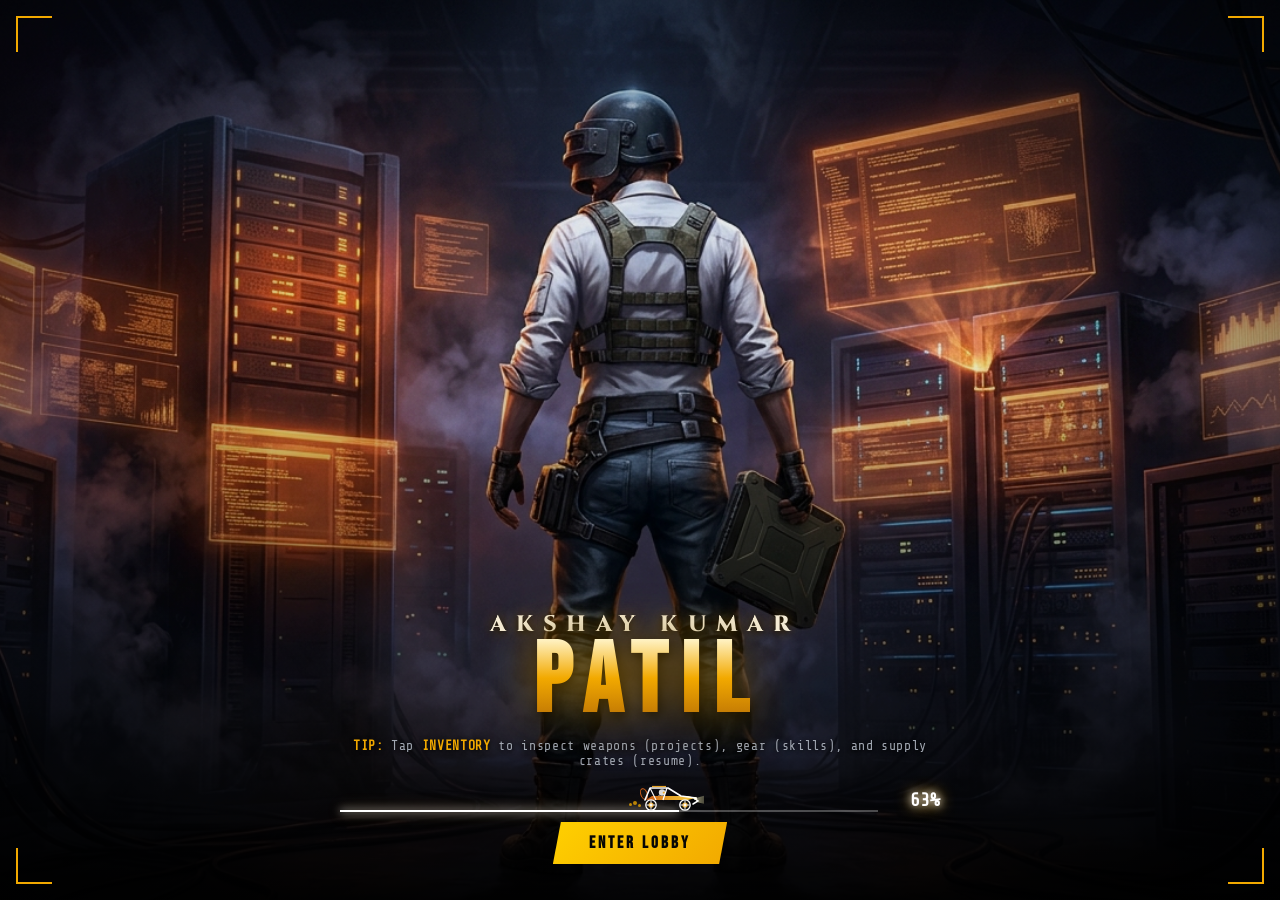
<file: index.html>
<!DOCTYPE html>
<html lang="en">

<head>
  <meta charset="UTF-8" />
  <meta name="viewport" content="width=device-width, initial-scale=1.0" />
  <title>Akshay Kumar Patil | PUBG MOBILE Developer Lobby</title>
  <meta name="description"
    content="PUBG MOBILE-inspired interactive portfolio for Akshay Kumar Patil — AI/ML Engineer, RAG Architect, and Full-Stack Developer." />
  <link rel="preconnect" href="https://fonts.googleapis.com" />
  <link rel="preconnect" href="https://fonts.gstatic.com" crossorigin />
  <link
    href="https://fonts.googleapis.com/css2?family=Bebas+Neue&family=Cinzel:wght@700;800;900&family=Inter:wght@400;500;600;700&family=Oswald:wght@400;500;600;700&family=Rajdhani:wght@500;600;700&family=Share+Tech+Mono&display=swap"
    rel="stylesheet" />
  <link rel="stylesheet" href="/static/css/style.css" />
  <link rel="stylesheet" href="/static/css/pubg-theme.css" />
</head>

<body style="--scene-bg: url('/static/img/opening-ghibli.png');">
  <!-- Game Environmental Background -->
  <div class="pubg-bg-layer" aria-hidden="true"></div>
  <div class="pubg-vignette-layer" aria-hidden="true"></div>
  <div class="pubg-particles-layer" id="pubg-particles" aria-hidden="true"></div>

  <!-- ═══════════════════════════════════════════════════════════
       PUBG CINEMATIC LOADING SCREEN
       ═══════════════════════════════════════════════════════════ -->
  <div id="pubg-loading-overlay" aria-hidden="false" role="presentation">
    <div class="pubg-cinematic-bg"></div>

    <!-- Corner HUD brackets -->
    <div class="pubg-corner pubg-corner--tl"></div>
    <div class="pubg-corner pubg-corner--tr"></div>
    <div class="pubg-corner pubg-corner--bl"></div>
    <div class="pubg-corner pubg-corner--br"></div>

    <!-- Bottom overlay: name + loading bar -->
    <div class="pubg-bottom-hud">
      <div class="pubg-name-block">
        <p class="pubg-name-small">AKSHAY KUMAR</p>
        <h1 class="pubg-name-large">PATIL</h1>
      </div>

      <div class="pubg-hud-bar">
        <p class="pubg-tip-text"><strong>TIP:</strong> Tap <strong>INVENTORY</strong> to inspect weapons (projects), gear (skills), and supply crates (resume).</p>

        <!-- Classic PUBG straight white line loading with running buggy -->
        <div class="pubg-track-container">
          <div class="pubg-line-wrapper">
            <div class="pubg-straight-line-bg"></div>
            <div class="pubg-straight-line-fill" id="pubg-loading-fill"></div>
            <div class="pubg-buggy-runner" id="pubg-buggy">
              <svg class="pubg-buggy-svg" viewBox="0 0 68 30" width="68" height="30" xmlns="http://www.w3.org/2000/svg" aria-hidden="true">
                <defs>
                  <linearGradient id="buggyBodyGrad" x1="0%" y1="0%" x2="100%" y2="0%">
                    <stop offset="0%" stop-color="#c95514" />
                    <stop offset="50%" stop-color="#e8a628" />
                    <stop offset="100%" stop-color="#f7cb45" />
                  </linearGradient>
                  <linearGradient id="headlightBeam" x1="0%" y1="0%" x2="100%" y2="0%">
                    <stop offset="0%" stop-color="rgba(255,248,190,0.85)" />
                    <stop offset="100%" stop-color="rgba(255,248,190,0)" />
                  </linearGradient>
                </defs>
                <polygon points="60,17 78,12 78,25 60,21" fill="url(#headlightBeam)" opacity="0.6" />
                <ellipse cx="8" cy="13" rx="3.2" ry="5.5" transform="rotate(-20 8 13)" fill="#181512" stroke="#d4621a" stroke-width="1" />
                <circle cx="26" cy="11.5" r="3.2" fill="#dcdcdc" />
                <rect x="26.8" y="10.8" width="3" height="1.6" rx="0.5" fill="#e8a628" />
                <path d="M 23 15 C 23 15, 25.5 17, 28 18" stroke="#ffffff" stroke-width="1.3" stroke-linecap="round" />
                <path d="M 10 19 L 19 19 L 44 19 L 52 19 L 59 17 L 52 15 L 16 15 Z" fill="url(#buggyBodyGrad)" />
                <polyline points="9,19 14,7 32,7 45,15 60,17" fill="none" stroke="#ffffff" stroke-width="1.6" stroke-linecap="round" stroke-linejoin="round" />
                <line x1="31" y1="7" x2="27" y2="19" stroke="#ffffff" stroke-width="1.3" />
                <line x1="14" y1="7" x2="20" y2="19" stroke="#ffffff" stroke-width="1.1" />
                <line x1="16" y1="5.5" x2="30" y2="5.5" stroke="#e8a628" stroke-width="1.2" />
                <path d="M 58 17 L 62 20 L 57 23" fill="none" stroke="#ffffff" stroke-width="1.5" stroke-linecap="round" />
                <circle cx="59.5" cy="17.5" r="1.6" fill="#fffbe0" />
                <circle cx="59.5" cy="17.5" r="0.8" fill="#ffffff" />
                <g class="buggy-wheel buggy-wheel--rear">
                  <circle cx="15" cy="24" r="5.2" fill="#14110e" stroke="#ffffff" stroke-width="1.3" />
                  <circle cx="15" cy="24" r="2.6" fill="#e8a628" />
                  <circle cx="15" cy="24" r="1" fill="#ffffff" />
                  <line x1="15" y1="19.5" x2="15" y2="28.5" stroke="#ffffff" stroke-width="0.9" />
                  <line x1="10.5" y1="24" x2="19.5" y2="24" stroke="#ffffff" stroke-width="0.9" />
                </g>
                <g class="buggy-wheel buggy-wheel--front">
                  <circle cx="49" cy="24" r="5.2" fill="#14110e" stroke="#ffffff" stroke-width="1.3" />
                  <circle cx="49" cy="24" r="2.6" fill="#e8a628" />
                  <circle cx="49" cy="24" r="1" fill="#ffffff" />
                  <line x1="49" y1="19.5" x2="49" y2="28.5" stroke="#ffffff" stroke-width="0.9" />
                  <line x1="44.5" y1="24" x2="53.5" y2="24" stroke="#ffffff" stroke-width="0.9" />
                </g>
              </svg>
              <div class="pubg-buggy-dust" aria-hidden="true">
                <span class="dust-particle dust-1"></span>
                <span class="dust-particle dust-2"></span>
                <span class="dust-particle dust-3"></span>
              </div>
            </div>
          </div>
          <div class="pubg-end-pct">
            <span class="pubg-loading-pct" id="pubg-loading-pct">0%</span>
          </div>
        </div>

        <button class="pubg-enter-btn" id="enter-button" type="button" aria-label="Enter lobby">Enter Lobby</button>
      </div>
    </div>
  </div>

  <!-- ═══════════════════════════════════════════════════════════
       PUBG MOBILE CLIENT APP SHELL
       ═══════════════════════════════════════════════════════════ -->
  <div id="pubg-app-shell">

    <!-- ── TOP HUD (Common across Lobby and Customization) ──── -->
    <header id="pubg-top-hud">
      <!-- Player Profile Card (Top-Left) -->
      <div class="pubg-player-card" id="player-profile-card" role="button" tabindex="0" title="Player Dossier">
        <div class="player-avatar-wrap">
          <div class="player-avatar-frame">
            <svg class="avatar-helmet-icon" viewBox="0 0 24 24" width="22" height="22" fill="none" stroke="currentColor" stroke-width="2">
              <path d="M12 2a9 9 0 0 0-9 9c0 3.5 2 6.5 5 8v3h8v-3c3-1.5 5-4.5 5-8a9 9 0 0 0-9-9z" />
              <line x1="6" y1="11" x2="18" y2="11" />
              <rect x="7" y="11" width="10" height="3" fill="#e8a628" opacity="0.4" />
            </svg>
          </div>
          <span class="player-lvl-badge">75</span>
        </div>
        <div class="player-meta">
          <div class="player-name-line">
            <span class="player-name" id="hud-player-name">AKSHAY KUMAR PATIL</span>
            <span class="player-status-tag"><span class="status-dot"></span> READY</span>
          </div>
          <div class="player-sub-line">
            <span class="player-rank-badge">RAG DEVELOPER</span>
            <span class="player-role-badge" id="hud-player-role">AI/ML STUDENT</span>
            <span class="player-ping"><span class="ping-dot"></span> 20ms ASIA</span>
          </div>
        </div>
      </div>

      <!-- Developer Currency / Resource Slots (Top-Right) -->
      <div class="pubg-top-resources">
        <div class="resource-pill" title="Featured Projects">
          <span class="res-icon">📁</span>
          <span class="res-label">PROJECTS</span>
          <span class="res-val" id="hud-res-projects">10+</span>
        </div>
        <div class="resource-pill" title="Live Deployments">
          <span class="res-icon">🚀</span>
          <span class="res-label">DEPLOYS</span>
          <span class="res-val" id="hud-res-deploys">6</span>
        </div>
        <div class="resource-pill" title="Achievements & Wins">
          <span class="res-icon">🏆</span>
          <span class="res-label">WINS</span>
          <span class="res-val" id="hud-res-wins">10+</span>
        </div>
        <div class="resource-pill" title="B.Tech Academic Metric">
          <span class="res-icon">🎓</span>
          <span class="res-label">CGPA</span>
          <span class="res-val" id="hud-res-cgpa">7.26</span>
        </div>
        <!-- SFX Audio Toggle -->
        <button class="pubg-hud-btn sfx-btn" id="sfx-toggle-btn" type="button" aria-label="Toggle tactical audio" title="Audio Toggle">
          <span id="sfx-icon">🔊</span>
        </button>
      </div>
    </header>

    <!-- ═══════════════════════════════════════════════════════════
         SCREEN A: PLAYER LOBBY
         ═══════════════════════════════════════════════════════════ -->
    <main id="screen-lobby" class="pubg-screen active">
      <!-- Atmospheric Backdrop Image -->
      <div class="lobby-scene-bg" aria-hidden="true"></div>

      <!-- Center Character Bay -->
      <section class="pubg-lobby-character-bay" aria-label="Soldier Character Lobby">
        <!-- 3D Perspective Character Stage -->
        <div class="lobby-stage" id="lobby-stage">
          <!-- Circular Tactical Deployment Platform / Ground Pad -->
          <div class="pedestal-wrap" aria-hidden="true">
            <div class="pedestal-disc"></div>
            <div class="pedestal-ring pedestal-ring--outer"></div>
            <div class="pedestal-ring pedestal-ring--inner"></div>
            <div class="pedestal-glow"></div>
            <div class="pedestal-shadow"></div>
          </div>

          <!-- Interactive 3D Perspective Character Rotator -->
          <div class="soldier-rotator" id="soldier-rotator-lobby">
            <img class="pubg-character-img" id="lobby-character-img"
              src="/static/img/akshay_operator.png"
              alt="Akshay Kumar Patil - PUBG Tactical Operator"
              draggable="false" />
          </div>

          <!-- Operator Tactical Floating HUD Tags -->
          <div class="operator-tag-badge">
            <span class="op-id">OPERATOR // AKSHAY-01</span>
            <span class="op-spec">AI / ML &amp; RAG ARCHITECTURE</span>
          </div>
        </div>
      </section>

      <!-- Left Squad Social Slots (PUBG Mobile 4-Player Team) -->
      <aside class="pubg-lobby-squad" aria-label="Squad Slots & Comms">
        <div class="squad-header">
          <span class="squad-title">TEAM ROSTER</span>
          <span class="squad-mode">SQUAD (4/4)</span>
        </div>
        <div class="squad-slots">
          <!-- Slot 1: Team Leader -->
          <div class="squad-slot squad-slot--leader active">
            <div class="slot-badge">#1</div>
            <div class="slot-info">
              <span class="slot-name">AKSHAY (LEADER)</span>
              <span class="slot-desc">AI/ML Engineer</span>
            </div>
            <span class="slot-mic on" title="Voice Channel Active">🎙️</span>
          </div>
          <!-- Slot 2: GitHub -->
          <a class="squad-slot squad-slot--link" id="squad-github" href="https://github.com/Akshay-kumar-patil" target="_blank" rel="noreferrer" title="Open GitHub Profile">
            <div class="slot-badge">#2</div>
            <div class="slot-info">
              <span class="slot-name">GITHUB HUB</span>
              <span class="slot-desc">10+ Repositories</span>
            </div>
            <span class="slot-action">JOIN ➔</span>
          </a>
          <!-- Slot 3: LinkedIn -->
          <a class="squad-slot squad-slot--link" id="squad-linkedin" href="https://linkedin.com/in/akshay-patil-akki12" target="_blank" rel="noreferrer" title="Open LinkedIn Profile">
            <div class="slot-badge">#3</div>
            <div class="slot-info">
              <span class="slot-name">LINKEDIN NET</span>
              <span class="slot-desc">Professional Comms</span>
            </div>
            <span class="slot-action">CONNECT ➔</span>
          </a>
          <!-- Slot 4: Contact -->
          <button class="squad-slot squad-slot--btn" id="squad-comms-btn" type="button" title="Contact Akshay">
            <div class="slot-info">
              <span class="slot-name">CONTACT ME</span>
              <span class="slot-desc">Direct Message / Comms</span>
            </div>
            <span class="slot-action">MESSAGE ➔</span>
          </button>
        </div>
      </aside>

      <!-- Bottom Lobby Navigation Bar -->
      <footer class="pubg-lobby-bottom-bar">
        <!-- World Chat / Bio Ticker (Bottom-Left) -->
        <div class="lobby-chat-ticker">
          <div class="chat-tab-pill">ALL CHAT</div>
          <div class="chat-text-track">
            <span class="chat-sender">[LEADER] Akshay:</span>
            <span class="chat-msg" id="lobby-chat-msg">
              AI/ML student building performant RAG workflows, ML/DL models &amp; real-time neural inference.
            </span>
          </div>
        </div>

        <!-- In-Game Mobile Nav Buttons (Center) -->
        <nav class="lobby-center-nav" aria-label="Lobby Navigation">
          <button class="pubg-nav-btn" id="nav-btn-career" type="button" aria-label="Open Career & Education">
            <span class="nav-btn-icon">📜</span>
            <span class="nav-btn-title">CAREER</span>
            <span class="nav-btn-sub">TIMELINE</span>
          </button>
          <button class="pubg-nav-btn" id="nav-btn-resume" type="button" aria-label="Open Resume PDF">
            <span class="nav-btn-icon">📦</span>
            <span class="nav-btn-title">SUPPLY CRATE</span>
            <span class="nav-btn-sub">RESUME PDF</span>
          </button>
          <button class="pubg-nav-btn" id="nav-btn-contact" type="button" aria-label="Open Contact Modal">
            <span class="nav-btn-icon">📡</span>
            <span class="nav-btn-title">COMMS</span>
            <span class="nav-btn-sub">CONTACT</span>
          </button>
        </nav>

        <!-- The Iconic PUBG Matchmaking START Module (Bottom-Right) -->
        <div class="pubg-matchmaking-module">
          <button class="mode-select-box" id="mode-select-box" type="button" aria-haspopup="dialog" title="Select Map">
            <span class="mode-pill">PORTFOLIO</span>
            <div class="mode-details">
              <span class="mode-map" id="selected-map-label">CLASSIC // ERANGEL</span>
              <span class="mode-team" id="selected-map-mode">NEURAL NETWORK</span>
            </div>
            <span class="mode-gear-icon">⚙</span>
          </button>
          <button class="pubg-nav-btn lobby-inventory-btn" id="nav-btn-inventory" type="button" aria-label="Open Inventory Screen">
            <span class="nav-btn-icon">🎒</span><span class="nav-btn-title">INVENTORY</span><span class="nav-btn-sub">LOADOUT</span>
          </button>
          <button class="pubg-start-btn" id="start-game-btn" type="button" aria-label="Launch selected interactive map">
            <span class="start-btn-text">START</span>
            <span class="start-btn-sub">PLAY MAP</span>
          </button>
        </div>
      </footer>
    </main>

    <!-- ═══════════════════════════════════════════════════════════
         SCREEN B: INVENTORY / CHARACTER CUSTOMIZATION
         ═══════════════════════════════════════════════════════════ -->
    <section id="screen-inventory" class="pubg-screen">
      <!-- Darkened Armory / Customization Background -->
      <div class="inventory-scene-bg" aria-hidden="true"></div>

      <!-- Top Sub-Bar with Return to Lobby -->
      <div class="pubg-inv-topbar">
        <button class="pubg-back-btn" id="inv-back-lobby-btn" type="button" aria-label="Return to Player Lobby">
          <span class="back-arrow">←</span>
          <span class="back-text">LOBBY</span>
        </button>
        <div class="inv-title-group">
          <h2 class="inv-title">LOADOUT &amp; INVENTORY</h2>
        </div>
        <div class="inv-topbar-right">
          <div class="inv-quick-stats">
            <span class="stat-pill"><span class="stat-k">CAPACITY</span> 100%</span>
          </div>
          <button class="pubg-hud-btn sfx-btn" id="sfx-toggle-btn-inv" type="button" aria-label="Toggle tactical audio" title="Audio Toggle">
            <span class="sfx-icon">🔊</span>
          </button>
        </div>
      </div>

      <!-- Main Inventory Body Layout -->
      <div class="pubg-inv-body">

        <!-- 1. Center-Left: 3D Character Bay -->
        <div class="pubg-inv-character-bay" id="inv-character-bay" aria-label="Operator 3D Inspection">
          <div class="inv-spotlight" aria-hidden="true"></div>

          <!-- Circular Tactical Pedestal -->
          <div class="pedestal-wrap" aria-hidden="true">
            <div class="pedestal-disc"></div>
            <div class="pedestal-ring pedestal-ring--outer"></div>
            <div class="pedestal-glow"></div>
            <div class="pedestal-shadow"></div>
          </div>

          <!-- Interactive 3D Perspective Character Rotator -->
          <div class="soldier-rotator" id="soldier-rotator-inv">
            <img class="pubg-character-img" id="inv-character-img"
              src="/static/img/akshay_operator.png"
              alt="Akshay Kumar Patil - Operator Character Loadout"
              draggable="false" />
          </div>

          <!-- Current Loadout Summary Chips -->
          <div class="inv-equipped-summary">
            <div class="eq-chip"><span class="eq-icon">🔫</span> <span class="eq-text" id="chip-loadout-weapon">PRIMARY: HEALIX // RAG</span></div>
            <div class="eq-chip"><span class="eq-icon">👕</span> <span class="eq-text" id="chip-loadout-outfit">OUTFIT: AI/ML COMBAT SUIT</span></div>
            <div class="eq-chip"><span class="eq-icon">🪖</span> <span class="eq-text" id="chip-loadout-helmet">HELMET: B.TECH AI &amp; ML</span></div>
            <div class="eq-chip"><span class="eq-icon">🎒</span> <span class="eq-text" id="chip-loadout-gear">VEST: RAG &amp; LLM VEST</span></div>
          </div>
        </div>

        <!-- 2. Right Side: Real Interactive Inventory Suite -->
        <div class="pubg-inv-workspace" id="pubg-inv-workspace">

          <!-- Selected Item Details Panel (immediately left of Item Grid) -->
          <aside class="inv-details-panel" id="inv-details-panel" aria-label="Selected Item Details & Controls">
            <div class="details-panel-header">
              <div class="details-header-left">
                <span class="details-status-dot" id="details-status-dot"></span>
                <span class="details-category-tag" id="details-category-tag">WEAPONS // PROJECT</span>
                <span class="details-rarity-pill" id="details-rarity-pill">MYTHIC</span>
              </div>
              <div class="details-header-right">
                <span class="details-equipped-indicator" id="details-equipped-indicator">EQUIPPED</span>
                <button class="details-close-btn" id="details-close-btn" type="button" aria-label="Minimize details panel" title="Minimize details">✕</button>
              </div>
            </div>

            <div class="details-title-block">
              <div class="details-preview-icon" id="details-preview-icon">🔥</div>
              <div class="details-title-info">
                <h3 class="details-item-title" id="details-item-title">HEALIX</h3>
                <p class="details-item-tagline" id="details-item-tagline">Self-healing RAG pipeline with automated query re-write.</p>
              </div>
            </div>

            <div class="details-divider" aria-hidden="true"></div>

            <div class="details-content-scroll">
              <div class="details-section">
                <span class="details-section-label">MISSION BRIEF // OVERVIEW</span>
                <p class="details-description" id="details-description"></p>
              </div>

              <div class="details-section">
                <span class="details-section-label">ATTRIBUTES &amp; SPECIFICATIONS</span>
                <ul class="details-specs-list" id="details-specs-list"></ul>
              </div>

              <div class="details-section" id="details-tech-section">
                <span class="details-section-label">TECHNOLOGY STACK</span>
                <div class="details-tech-grid" id="details-tech-grid"></div>
              </div>
            </div>

            <div class="details-panel-footer">
              <!-- Equip / Unequip Toggle Button -->
              <button class="details-action-btn details-btn-equip" id="details-equip-btn" type="button">
                ⚡ EQUIP ITEM
              </button>
              <!-- Repository Button (for projects) -->
              <a class="details-action-btn details-btn-repo" id="details-repo-btn" href="#" target="_blank" rel="noreferrer" title="Open GitHub Repository">
                <svg class="btn-git-icon" viewBox="0 0 24 24" width="14" height="14" fill="currentColor">
                  <path d="M12 0C5.37 0 0 5.37 0 12c0 5.31 3.435 9.795 8.205 11.385.6.105.825-.255.825-.57 0-.285-.015-1.23-.015-2.235-3.015.555-3.795-.735-4.035-1.41-.135-.345-.72-1.41-1.23-1.695-.42-.225-1.02-.78-.015-.795.945-.015 1.62.87 1.845 1.23 1.08 1.815 2.805 1.305 3.495.99.105-.78.42-1.305.765-1.605-2.67-.3-5.46-1.335-5.46-5.925 0-1.305.465-2.385 1.23-3.225-.12-.3-.54-1.53.12-3.18 0 0 1.005-.315 3.3 1.23.96-.27 1.98-.405 3-.405s2.04.135 3 .405c2.295-1.56 3.3-1.23 3.3-1.23.66 1.65.24 2.88.12 3.18.765.84 1.23 1.905 1.23 3.225 0 4.605-2.805 5.625-5.475 5.925.435.375.81 1.095.81 2.22 0 1.605-.015 2.895-.015 3.3 0 .315.225.69.825.57A12.02 12.02 0 0024 12c0-6.63-5.37-12-12-12z"/>
                </svg>
                VIEW REPOSITORY
              </a>
              <!-- Secondary Action Button (Demo / Launch / PDF) -->
              <a class="details-action-btn details-btn-secondary" id="details-secondary-btn" href="#" target="_blank" rel="noreferrer" style="display:none;">
                LIVE DEMO ➔
              </a>
            </div>
          </aside>

          <!-- Compact Item Grid (immediately left of Category Sidebar) -->
          <div class="inv-grid-container" id="inv-grid-container">
            <div class="category-banner">
              <span class="cat-banner-title" id="cat-banner-title">WEAPONS // FEATURED PROJECTS</span>
              <span class="cat-banner-count" id="cat-banner-count">7 ITEMS EQUIPPED</span>
            </div>
            <div class="pubg-item-grid" id="pubg-item-grid" role="listbox" aria-label="Category Items">
              <!-- Dynamically populated via JS -->
            </div>
          </div>

          <!-- Narrow Vertical Inventory Category Menu on the FAR RIGHT -->
          <nav class="pubg-category-sidebar" id="pubg-category-tabs" aria-label="Inventory Categories">
            <!-- 1. OUTFIT -->
            <button class="cat-tab" data-cat="outfit" type="button" aria-selected="false">
              <span class="cat-icon">👕</span>
              <span class="cat-label">OUTFIT</span>
              <span class="cat-sub">SUITS</span>
            </button>
            <!-- 2. HEADGEAR -->
            <button class="cat-tab" data-cat="headgear" type="button" aria-selected="false">
              <span class="cat-icon">🪖</span>
              <span class="cat-label">HEADGEAR</span>
              <span class="cat-sub">EDUCATION</span>
            </button>
            <!-- 3. WEAPONS -->
            <button class="cat-tab active" data-cat="weapons" type="button" aria-selected="true">
              <span class="cat-icon">🔫</span>
              <span class="cat-label">WEAPONS</span>
              <span class="cat-sub">PROJECTS</span>
            </button>
            <!-- 4. GEAR -->
            <button class="cat-tab" data-cat="gear" type="button" aria-selected="false">
              <span class="cat-icon">🎒</span>
              <span class="cat-label">GEAR</span>
              <span class="cat-sub">SKILLS</span>
            </button>
            <!-- 5. COLLECTIONS -->
            <button class="cat-tab" data-cat="collections" type="button" aria-selected="false">
              <span class="cat-icon">🏆</span>
              <span class="cat-label">COLLECTIONS</span>
              <span class="cat-sub">AWARDS</span>
            </button>
            <!-- 6. SUPPLY CRATE -->
            <button class="cat-tab" data-cat="supply" type="button" aria-selected="false">
              <span class="cat-icon">📦</span>
              <span class="cat-label">SUPPLY</span>
              <span class="cat-sub">RESUME</span>
            </button>
          </nav>

        </div>
      </div>
    </section>

  </div><!-- /#pubg-app-shell -->

  <!-- ═══════════════════════════════════════════════════════════
       INTERACTIVE MODALS & LAB DEMO
       ═══════════════════════════════════════════════════════════ -->

  <!-- 1. TRAINING LAB MODAL (Interactive CNN Digit Recognition) -->
  <div class="pubg-modal" id="lab-modal" aria-hidden="true" role="dialog" aria-modal="true" aria-labelledby="lab-modal-title">
    <div class="modal-backdrop" id="lab-backdrop"></div>
    <div class="modal-card lab-card">
      <div class="modal-toolbar">
        <div class="toolbar-title-group">
          <span class="toolbar-eyebrow">NEURAL SHOOTING RANGE</span>
          <h3 id="lab-modal-title">CONVOLUTIONAL NEURAL NETWORK // DIGIT INFERENCE</h3>
        </div>
        <button class="pubg-close-btn" id="close-lab-btn" type="button" aria-label="Close Training Lab">✕ CLOSE [ESC]</button>
      </div>

      <div class="neural-app-container">
        <!-- Drawing Panel -->
        <div class="neural-canvas-panel">
          <div class="canvas-header">
            <span class="canvas-label">DRAW A DIGIT (0-9)</span>
            <button type="button" class="clear-btn" id="neural-clear-btn">
              <svg viewBox="0 0 24 24" width="13" height="13" fill="none" stroke="currentColor" stroke-width="2">
                <path d="M3 6h18M19 6v14a2 2 0 0 1-2 2H7a2 2 0 0 1-2-2V6m3 0V4a2 2 0 0 1 2-2h4a2 2 0 0 1 2 2v2" />
              </svg>
              CLEAR
            </button>
          </div>
          <div class="canvas-wrapper">
            <canvas id="neural-draw-canvas" width="160" height="160"></canvas>
          </div>
          <div class="downsample-preview-box">
            <div class="downsample-info">
              <span class="downsample-label">INPUT TENSOR (28x28)</span>
              <span class="downsample-sub">Center-of-Mass Normalized</span>
            </div>
            <canvas id="neural-downsample-canvas" width="56" height="56"></canvas>
          </div>

          <div class="drawing-guide-note">
            <div class="guide-note-item">
              <span class="guide-icon">💡</span>
              <p><strong>Tip:</strong> Draw any digit (0-9). Real-time center-of-mass normalization centers your stroke automatically.</p>
            </div>
            <div class="guide-note-item">
              <span class="guide-icon">⚡</span>
              <p><strong>Engine:</strong> In-browser LeNet-5 CNN running real-time inference (0ms latency, 99.2% MNIST accuracy).</p>
            </div>
          </div>
        </div>

        <!-- Center Graph Panel -->
        <div class="neural-graph-panel">
          <div class="graph-header">
            <span>CONVOLUTIONAL NEURAL NETWORK GRAPH</span>
            <span class="pulse-indicator"><span class="pulse-dot"></span> LIVE COMPUTATIONS</span>
          </div>
          <div class="graph-canvas-wrap" id="neural-graph-wrap">
            <canvas id="neural-graph-canvas"></canvas>
            <div class="neural-tooltip" id="neural-tooltip" aria-hidden="true"></div>
          </div>
        </div>

        <!-- Prediction & Probability Panel -->
        <div class="neural-output-panel">
          <div class="output-prediction-card">
            <span class="output-label">PREDICTION</span>
            <div class="prediction-value" id="neural-pred-val">?</div>
            <div class="confidence-badge" id="neural-conf-badge">0%</div>
          </div>

          <div class="probability-bars-wrap">
            <span class="prob-title">CLASS PROBABILITIES</span>
            <div class="prob-list" id="neural-prob-list">
              <!-- Dynamically populated 0-9 probability bars -->
            </div>
          </div>
        </div>
      </div>
      <section class="neural-fabric-panel" aria-label="Neural Matrix Fabric">
        <div class="fabric-header">
          <div>
            <span class="fabric-eyebrow">NEURAL FABRIC</span>
            <p>Live signal field connecting the neural layers.</p>
          </div>
          <span class="fabric-status"><span></span> SYNAPSES ONLINE</span>
        </div>
        <canvas id="neural-fabric-canvas" aria-label="Animated neural network fabric"></canvas>
      </section>
    </div>
  </div>

  <!-- Map selection and full-screen game overlays -->
  <div class="pubg-modal map-selector-modal" id="map-selector-modal" aria-hidden="true" role="dialog" aria-modal="true" aria-labelledby="map-selector-title">
    <div class="modal-backdrop" id="map-selector-backdrop"></div>
    <section class="map-selector-card">
      <div class="map-selector-heading"><div><span class="toolbar-eyebrow">DEPLOYMENT MAPS</span><h3 id="map-selector-title">SELECT EXPERIENCE</h3></div><button class="map-cancel-btn" id="map-selector-cancel" type="button">CANCEL</button></div>
      <div class="map-card-grid" role="listbox" aria-label="Interactive map selection">
        <button class="map-card" type="button" data-map="neural" role="option"><span class="map-card-index">MAP 01</span><span class="map-card-icon">✦</span><strong>NEURAL NETWORK</strong><small>Handwritten digit inference with a live CNN graph.</small><span class="map-card-mode">CLASSIC // ERANGEL</span></button>
        <button class="map-card" type="button" data-map="fabric" role="option"><span class="map-card-index">MAP 02</span><span class="map-card-icon">⌘</span><strong>FABRIC NEURAL</strong><small>Interactive source-code fabric with pointer-driven physics.</small><span class="map-card-mode">ARCADE // NEURAL FABRIC</span></button>
      </div>
      <button class="map-confirm-btn" id="map-selector-confirm" type="button">CONFIRM MAP</button>
    </section>
  </div>
  <div class="pubg-modal game-overlay" id="game-overlay" aria-hidden="true" role="dialog" aria-modal="true" aria-labelledby="game-overlay-title">
    <div class="game-overlay-glass"></div>
    <section class="game-overlay-card"><div class="game-overlay-header"><div><span class="toolbar-eyebrow">ACTIVE DEPLOYMENT</span><h3 id="game-overlay-title">NEURAL NETWORK</h3></div></div><div class="game-stage" id="game-stage"></div><button class="back-lobby-btn" id="back-to-lobby-btn" type="button">← BACK TO LOBBY</button></section>
  </div>

  <!-- 2. RESUME MODAL (Embedded PDF Viewer) -->
  <div class="pubg-modal" id="resume-modal" aria-hidden="true" role="dialog" aria-modal="true" aria-labelledby="resume-title">
    <div class="modal-backdrop" id="resume-backdrop"></div>
    <div class="modal-card resume-card">
      <div class="modal-toolbar">
        <div>
          <span class="toolbar-eyebrow">OFFICIAL DOSSIER</span>
          <h3 id="resume-title">AKSHAY KUMAR PATIL // RESUME</h3>
        </div>
        <div class="modal-toolbar-actions">
          <a class="pubg-modal-action-btn" href="/static/resume/Akshay_updated_resume_main.pdf" download="Akshay_Kumar_Patil_Resume.pdf" title="Download Resume PDF">
            💾 DOWNLOAD PDF
          </a>
          <button class="pubg-close-btn" id="close-resume-btn" type="button" aria-label="Close Resume">✕ CLOSE [ESC]</button>
        </div>
      </div>
      <iframe class="resume-frame" src="/static/resume/Akshay_updated_resume_main.pdf" title="Akshay Kumar Patil Resume"></iframe>
    </div>
  </div>

  <!-- 3. CAREER / TIMELINE MODAL -->
  <div class="pubg-modal" id="career-modal" aria-hidden="true" role="dialog" aria-modal="true" aria-labelledby="career-title">
    <div class="modal-backdrop" id="career-backdrop"></div>
    <div class="modal-card career-card">
      <div class="modal-toolbar">
        <div>
          <span class="toolbar-eyebrow">SERVICE RECORD</span>
          <h3 id="career-title">CAREER RESULTS &amp; EDUCATION TIMELINE</h3>
        </div>
        <button class="pubg-close-btn" id="close-career-btn" type="button" aria-label="Close Career">✕ CLOSE [ESC]</button>
      </div>
      <div class="career-modal-content" id="career-timeline-content">
        <!-- Dynamically injected education cards and stats -->
      </div>
    </div>
  </div>

  <!-- 4. COMMS / CONTACT MODAL -->
  <div class="pubg-modal" id="comms-modal" aria-hidden="true" role="dialog" aria-modal="true" aria-labelledby="comms-title">
    <div class="modal-backdrop" id="comms-backdrop"></div>
    <div class="modal-card comms-card">
      <div class="modal-toolbar">
        <div>
          <span class="toolbar-eyebrow">FREQUENCY ENCRYPTION 256-BIT</span>
          <h3 id="comms-title">TACTICAL COMMUNICATIONS // DISPATCH</h3>
        </div>
        <button class="pubg-close-btn" id="close-comms-btn" type="button" aria-label="Close Comms">✕ CLOSE [ESC]</button>
      </div>
      <div class="comms-modal-content">
        <div class="comms-strip">
          <div class="comms-tile">
            <span class="tile-icon">📍</span>
            <span class="tile-label">BASE LOCATION</span>
            <span class="tile-val">Jabalpur, Madhya Pradesh, India</span>
          </div>
          <div class="comms-tile">
            <span class="tile-icon">✉️</span>
            <span class="tile-label">DIRECT DISPATCH</span>
            <a class="tile-val tile-link" id="comms-email-link" href="mailto:akshaykumarpatil58@gmail.com">akshaykumarpatil58@gmail.com</a>
          </div>
          <div class="comms-tile">
            <span class="tile-icon">📱</span>
            <span class="tile-label">HOTLINE</span>
            <span class="tile-val">+91-81030 73393</span>
          </div>
          <div class="comms-tile">
            <span class="tile-icon">🐙</span>
            <span class="tile-label">GITHUB DOSSIER</span>
            <a class="tile-val tile-link" href="https://github.com/Akshay-kumar-patil" target="_blank" rel="noreferrer">github.com/Akshay-kumar-patil</a>
          </div>
          <div class="comms-tile">
            <span class="tile-icon">💼</span>
            <span class="tile-label">LINKEDIN NETWORK</span>
            <a class="tile-val tile-link" href="https://linkedin.com/in/akshay-patil-akki12" target="_blank" rel="noreferrer">linkedin.com/in/akshay-patil-akki12</a>
          </div>
        </div>
        <div class="comms-fast-dispatch">
          <h4>SEND RAPID TRANSMISSION</h4>
          <p>Open default mail client with pre-addressed subject:</p>
          <a class="pubg-start-btn comms-send-btn" href="mailto:akshaykumarpatil58@gmail.com?subject=Collab%20Inquiry%20via%20Portfolio&body=Hi%20Akshay,%0A%0AI%20checked%20out%20your%20PUBG%20portfolio...">
            <span class="start-btn-text">TRANSMIT EMAIL ➔</span>
          </a>
        </div>
      </div>
    </div>
  </div>

  <!-- Scripts -->
  <script src="/static/js/vendor/three.min.js"></script>
  <script src="/static/js/vendor/GLTFLoader.js"></script>
  <script src="/static/js/mnist_weights.js"></script>
  <script src="/static/js/main.js"></script>
</body>

</html>
</file>
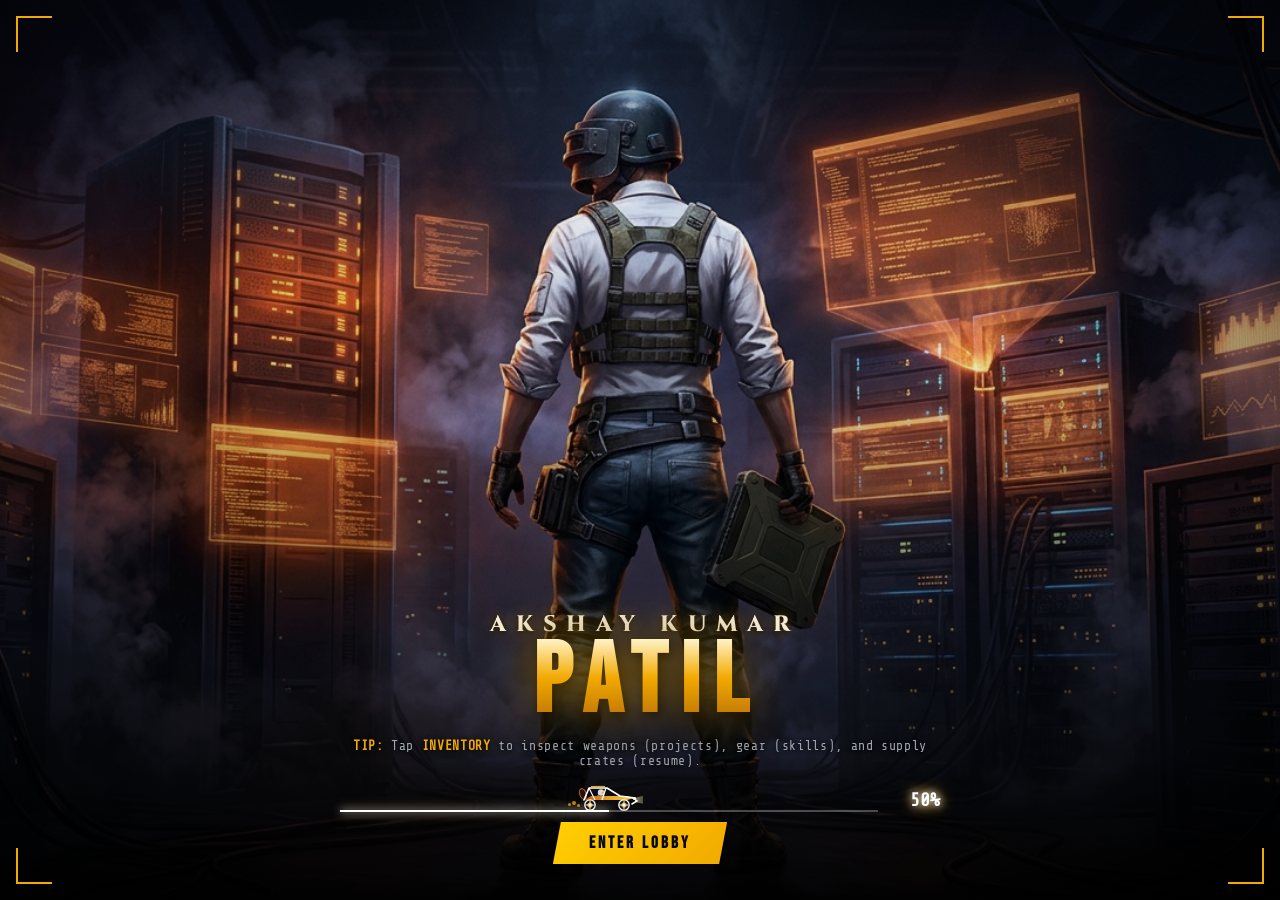
<file: templates/index.html>
<!DOCTYPE html>
<html lang="en">

<head>
  <meta charset="UTF-8" />
  <meta name="viewport" content="width=device-width, initial-scale=1.0" />
  <title>Akshay Kumar Patil | PUBG MOBILE Developer Lobby</title>
  <meta name="description"
    content="PUBG MOBILE-inspired interactive portfolio for Akshay Kumar Patil — AI/ML Engineer, RAG Architect, and Full-Stack Developer." />
  <link rel="preconnect" href="https://fonts.googleapis.com" />
  <link rel="preconnect" href="https://fonts.gstatic.com" crossorigin />
  <link
    href="https://fonts.googleapis.com/css2?family=Bebas+Neue&family=Cinzel:wght@700;800;900&family=Inter:wght@400;500;600;700&family=Oswald:wght@400;500;600;700&family=Rajdhani:wght@500;600;700&family=Share+Tech+Mono&display=swap"
    rel="stylesheet" />
  <link rel="stylesheet" href="/static/css/style.css" />
  <link rel="stylesheet" href="/static/css/pubg-theme.css" />
</head>

<body style="--scene-bg: url('{{SCENE_BG_URL}}');">
  <!-- Game Environmental Background -->
  <div class="pubg-bg-layer" aria-hidden="true"></div>
  <div class="pubg-vignette-layer" aria-hidden="true"></div>
  <div class="pubg-particles-layer" id="pubg-particles" aria-hidden="true"></div>

  <!-- ═══════════════════════════════════════════════════════════
       PUBG CINEMATIC LOADING SCREEN
       ═══════════════════════════════════════════════════════════ -->
  <div id="pubg-loading-overlay" aria-hidden="false" role="presentation">
    <div class="pubg-cinematic-bg"></div>

    <!-- Corner HUD brackets -->
    <div class="pubg-corner pubg-corner--tl"></div>
    <div class="pubg-corner pubg-corner--tr"></div>
    <div class="pubg-corner pubg-corner--bl"></div>
    <div class="pubg-corner pubg-corner--br"></div>

    <!-- Bottom overlay: name + loading bar -->
    <div class="pubg-bottom-hud">
      <div class="pubg-name-block">
        <p class="pubg-name-small">AKSHAY KUMAR</p>
        <h1 class="pubg-name-large">PATIL</h1>
      </div>

      <div class="pubg-hud-bar">
        <p class="pubg-tip-text"><strong>TIP:</strong> Tap <strong>INVENTORY</strong> to inspect weapons (projects), gear (skills), and supply crates (resume).</p>

        <!-- Classic PUBG straight white line loading with running buggy -->
        <div class="pubg-track-container">
          <div class="pubg-line-wrapper">
            <div class="pubg-straight-line-bg"></div>
            <div class="pubg-straight-line-fill" id="pubg-loading-fill"></div>
            <div class="pubg-buggy-runner" id="pubg-buggy">
              <svg class="pubg-buggy-svg" viewBox="0 0 68 30" width="68" height="30" xmlns="http://www.w3.org/2000/svg" aria-hidden="true">
                <defs>
                  <linearGradient id="buggyBodyGrad" x1="0%" y1="0%" x2="100%" y2="0%">
                    <stop offset="0%" stop-color="#c95514" />
                    <stop offset="50%" stop-color="#e8a628" />
                    <stop offset="100%" stop-color="#f7cb45" />
                  </linearGradient>
                  <linearGradient id="headlightBeam" x1="0%" y1="0%" x2="100%" y2="0%">
                    <stop offset="0%" stop-color="rgba(255,248,190,0.85)" />
                    <stop offset="100%" stop-color="rgba(255,248,190,0)" />
                  </linearGradient>
                </defs>
                <polygon points="60,17 78,12 78,25 60,21" fill="url(#headlightBeam)" opacity="0.6" />
                <ellipse cx="8" cy="13" rx="3.2" ry="5.5" transform="rotate(-20 8 13)" fill="#181512" stroke="#d4621a" stroke-width="1" />
                <circle cx="26" cy="11.5" r="3.2" fill="#dcdcdc" />
                <rect x="26.8" y="10.8" width="3" height="1.6" rx="0.5" fill="#e8a628" />
                <path d="M 23 15 C 23 15, 25.5 17, 28 18" stroke="#ffffff" stroke-width="1.3" stroke-linecap="round" />
                <path d="M 10 19 L 19 19 L 44 19 L 52 19 L 59 17 L 52 15 L 16 15 Z" fill="url(#buggyBodyGrad)" />
                <polyline points="9,19 14,7 32,7 45,15 60,17" fill="none" stroke="#ffffff" stroke-width="1.6" stroke-linecap="round" stroke-linejoin="round" />
                <line x1="31" y1="7" x2="27" y2="19" stroke="#ffffff" stroke-width="1.3" />
                <line x1="14" y1="7" x2="20" y2="19" stroke="#ffffff" stroke-width="1.1" />
                <line x1="16" y1="5.5" x2="30" y2="5.5" stroke="#e8a628" stroke-width="1.2" />
                <path d="M 58 17 L 62 20 L 57 23" fill="none" stroke="#ffffff" stroke-width="1.5" stroke-linecap="round" />
                <circle cx="59.5" cy="17.5" r="1.6" fill="#fffbe0" />
                <circle cx="59.5" cy="17.5" r="0.8" fill="#ffffff" />
                <g class="buggy-wheel buggy-wheel--rear">
                  <circle cx="15" cy="24" r="5.2" fill="#14110e" stroke="#ffffff" stroke-width="1.3" />
                  <circle cx="15" cy="24" r="2.6" fill="#e8a628" />
                  <circle cx="15" cy="24" r="1" fill="#ffffff" />
                  <line x1="15" y1="19.5" x2="15" y2="28.5" stroke="#ffffff" stroke-width="0.9" />
                  <line x1="10.5" y1="24" x2="19.5" y2="24" stroke="#ffffff" stroke-width="0.9" />
                </g>
                <g class="buggy-wheel buggy-wheel--front">
                  <circle cx="49" cy="24" r="5.2" fill="#14110e" stroke="#ffffff" stroke-width="1.3" />
                  <circle cx="49" cy="24" r="2.6" fill="#e8a628" />
                  <circle cx="49" cy="24" r="1" fill="#ffffff" />
                  <line x1="49" y1="19.5" x2="49" y2="28.5" stroke="#ffffff" stroke-width="0.9" />
                  <line x1="44.5" y1="24" x2="53.5" y2="24" stroke="#ffffff" stroke-width="0.9" />
                </g>
              </svg>
              <div class="pubg-buggy-dust" aria-hidden="true">
                <span class="dust-particle dust-1"></span>
                <span class="dust-particle dust-2"></span>
                <span class="dust-particle dust-3"></span>
              </div>
            </div>
          </div>
          <div class="pubg-end-pct">
            <span class="pubg-loading-pct" id="pubg-loading-pct">0%</span>
          </div>
        </div>

        <button class="pubg-enter-btn" id="enter-button" type="button" aria-label="Enter lobby">Enter Lobby</button>
      </div>
    </div>
  </div>

  <!-- ═══════════════════════════════════════════════════════════
       PUBG MOBILE CLIENT APP SHELL
       ═══════════════════════════════════════════════════════════ -->
  <div id="pubg-app-shell">

    <!-- ── TOP HUD (Common across Lobby and Customization) ──── -->
    <header id="pubg-top-hud">
      <!-- Player Profile Card (Top-Left) -->
      <div class="pubg-player-card" id="player-profile-card" role="button" tabindex="0" title="Player Dossier">
        <div class="player-avatar-wrap">
          <div class="player-avatar-frame">
            <svg class="avatar-helmet-icon" viewBox="0 0 24 24" width="22" height="22" fill="none" stroke="currentColor" stroke-width="2">
              <path d="M12 2a9 9 0 0 0-9 9c0 3.5 2 6.5 5 8v3h8v-3c3-1.5 5-4.5 5-8a9 9 0 0 0-9-9z" />
              <line x1="6" y1="11" x2="18" y2="11" />
              <rect x="7" y="11" width="10" height="3" fill="#e8a628" opacity="0.4" />
            </svg>
          </div>
          <span class="player-lvl-badge">75</span>
        </div>
        <div class="player-meta">
          <div class="player-name-line">
            <span class="player-name" id="hud-player-name">AKSHAY KUMAR PATIL</span>
            <span class="player-status-tag"><span class="status-dot"></span> READY</span>
          </div>
          <div class="player-sub-line">
            <span class="player-rank-badge">RAG DEVELOPER</span>
            <span class="player-role-badge" id="hud-player-role">AI/ML STUDENT</span>
            <span class="player-ping"><span class="ping-dot"></span> 20ms ASIA</span>
          </div>
        </div>
      </div>

      <!-- Developer Currency / Resource Slots (Top-Right) -->
      <div class="pubg-top-resources">
        <div class="resource-pill" title="Featured Projects">
          <span class="res-icon">📁</span>
          <span class="res-label">PROJECTS</span>
          <span class="res-val" id="hud-res-projects">10+</span>
        </div>
        <div class="resource-pill" title="Live Deployments">
          <span class="res-icon">🚀</span>
          <span class="res-label">DEPLOYS</span>
          <span class="res-val" id="hud-res-deploys">6</span>
        </div>
        <div class="resource-pill" title="Achievements & Wins">
          <span class="res-icon">🏆</span>
          <span class="res-label">WINS</span>
          <span class="res-val" id="hud-res-wins">10+</span>
        </div>
        <div class="resource-pill" title="B.Tech Academic Metric">
          <span class="res-icon">🎓</span>
          <span class="res-label">CGPA</span>
          <span class="res-val" id="hud-res-cgpa">7.26</span>
        </div>
        <!-- SFX Audio Toggle -->
        <button class="pubg-hud-btn sfx-btn" id="sfx-toggle-btn" type="button" aria-label="Toggle tactical audio" title="Audio Toggle">
          <span id="sfx-icon">🔊</span>
        </button>
      </div>
    </header>

    <!-- ═══════════════════════════════════════════════════════════
         SCREEN A: PLAYER LOBBY
         ═══════════════════════════════════════════════════════════ -->
    <main id="screen-lobby" class="pubg-screen active">
      <!-- Atmospheric Backdrop Image -->
      <div class="lobby-scene-bg" aria-hidden="true"></div>

      <!-- Center Character Bay -->
      <section class="pubg-lobby-character-bay" aria-label="Soldier Character Lobby">
        <!-- 3D Perspective Character Stage -->
        <div class="lobby-stage" id="lobby-stage">
          <!-- Circular Tactical Deployment Platform / Ground Pad -->
          <div class="pedestal-wrap" aria-hidden="true">
            <div class="pedestal-disc"></div>
            <div class="pedestal-ring pedestal-ring--outer"></div>
            <div class="pedestal-ring pedestal-ring--inner"></div>
            <div class="pedestal-glow"></div>
            <div class="pedestal-shadow"></div>
          </div>

          <!-- Interactive 3D Perspective Character Rotator -->
          <div class="soldier-rotator" id="soldier-rotator-lobby">
            <img class="pubg-character-img" id="lobby-character-img"
              src="/static/img/akshay_operator.png"
              alt="Akshay Kumar Patil - PUBG Tactical Operator"
              draggable="false" />
          </div>

          <!-- Operator Tactical Floating HUD Tags -->
          <div class="operator-tag-badge">
            <span class="op-id">OPERATOR // AKSHAY-01</span>
            <span class="op-spec">AI / ML &amp; RAG ARCHITECTURE</span>
          </div>
        </div>
      </section>

      <!-- Left Squad Social Slots (PUBG Mobile 4-Player Team) -->
      <aside class="pubg-lobby-squad" aria-label="Squad Slots & Comms">
        <div class="squad-header">
          <span class="squad-title">TEAM ROSTER</span>
          <span class="squad-mode">SQUAD (4/4)</span>
        </div>
        <div class="squad-slots">
          <!-- Slot 1: Team Leader -->
          <div class="squad-slot squad-slot--leader active">
            <div class="slot-badge">#1</div>
            <div class="slot-info">
              <span class="slot-name">AKSHAY (LEADER)</span>
              <span class="slot-desc">AI/ML Engineer</span>
            </div>
            <span class="slot-mic on" title="Voice Channel Active">🎙️</span>
          </div>
          <!-- Slot 2: GitHub -->
          <a class="squad-slot squad-slot--link" id="squad-github" href="https://github.com/Akshay-kumar-patil" target="_blank" rel="noreferrer" title="Open GitHub Profile">
            <div class="slot-badge">#2</div>
            <div class="slot-info">
              <span class="slot-name">GITHUB HUB</span>
              <span class="slot-desc">10+ Repositories</span>
            </div>
            <span class="slot-action">JOIN ➔</span>
          </a>
          <!-- Slot 3: LinkedIn -->
          <a class="squad-slot squad-slot--link" id="squad-linkedin" href="https://linkedin.com/in/akshay-patil-akki12" target="_blank" rel="noreferrer" title="Open LinkedIn Profile">
            <div class="slot-badge">#3</div>
            <div class="slot-info">
              <span class="slot-name">LINKEDIN NET</span>
              <span class="slot-desc">Professional Comms</span>
            </div>
            <span class="slot-action">CONNECT ➔</span>
          </a>
          <!-- Slot 4: Contact -->
          <button class="squad-slot squad-slot--btn" id="squad-comms-btn" type="button" title="Contact Akshay">
            <div class="slot-info">
              <span class="slot-name">CONTACT ME</span>
              <span class="slot-desc">Direct Message / Comms</span>
            </div>
            <span class="slot-action">MESSAGE ➔</span>
          </button>
        </div>
      </aside>

      <!-- Bottom Lobby Navigation Bar -->
      <footer class="pubg-lobby-bottom-bar">
        <!-- World Chat / Bio Ticker (Bottom-Left) -->
        <div class="lobby-chat-ticker">
          <div class="chat-tab-pill">ALL CHAT</div>
          <div class="chat-text-track">
            <span class="chat-sender">[LEADER] Akshay:</span>
            <span class="chat-msg" id="lobby-chat-msg">
              AI/ML student building performant RAG workflows, ML/DL models &amp; real-time neural inference.
            </span>
          </div>
        </div>

        <!-- In-Game Mobile Nav Buttons (Center) -->
        <nav class="lobby-center-nav" aria-label="Lobby Navigation">
          <button class="pubg-nav-btn" id="nav-btn-career" type="button" aria-label="Open Career & Education">
            <span class="nav-btn-icon">📜</span>
            <span class="nav-btn-title">CAREER</span>
            <span class="nav-btn-sub">TIMELINE</span>
          </button>
          <button class="pubg-nav-btn" id="nav-btn-resume" type="button" aria-label="Open Resume PDF">
            <span class="nav-btn-icon">📦</span>
            <span class="nav-btn-title">SUPPLY CRATE</span>
            <span class="nav-btn-sub">RESUME PDF</span>
          </button>
          <button class="pubg-nav-btn" id="nav-btn-contact" type="button" aria-label="Open Contact Modal">
            <span class="nav-btn-icon">📡</span>
            <span class="nav-btn-title">COMMS</span>
            <span class="nav-btn-sub">CONTACT</span>
          </button>
        </nav>

        <!-- The Iconic PUBG Matchmaking START Module (Bottom-Right) -->
        <div class="pubg-matchmaking-module">
          <button class="mode-select-box" id="mode-select-box" type="button" aria-haspopup="dialog" title="Select Map">
            <span class="mode-pill">PORTFOLIO</span>
            <div class="mode-details">
              <span class="mode-map" id="selected-map-label">CLASSIC // ERANGEL</span>
              <span class="mode-team" id="selected-map-mode">NEURAL NETWORK</span>
            </div>
            <span class="mode-gear-icon">⚙</span>
          </button>
          <button class="pubg-nav-btn lobby-inventory-btn" id="nav-btn-inventory" type="button" aria-label="Open Inventory Screen">
            <span class="nav-btn-icon">🎒</span><span class="nav-btn-title">INVENTORY</span><span class="nav-btn-sub">LOADOUT</span>
          </button>
          <button class="pubg-start-btn" id="start-game-btn" type="button" aria-label="Launch selected interactive map">
            <span class="start-btn-text">START</span>
            <span class="start-btn-sub">PLAY MAP</span>
          </button>
        </div>
      </footer>
    </main>

    <!-- ═══════════════════════════════════════════════════════════
         SCREEN B: INVENTORY / CHARACTER CUSTOMIZATION
         ═══════════════════════════════════════════════════════════ -->
    <section id="screen-inventory" class="pubg-screen">
      <!-- Darkened Armory / Customization Background -->
      <div class="inventory-scene-bg" aria-hidden="true"></div>

      <!-- Top Sub-Bar with Return to Lobby -->
      <div class="pubg-inv-topbar">
        <button class="pubg-back-btn" id="inv-back-lobby-btn" type="button" aria-label="Return to Player Lobby">
          <span class="back-arrow">←</span>
          <span class="back-text">LOBBY</span>
        </button>
        <div class="inv-title-group">
          <h2 class="inv-title">LOADOUT &amp; INVENTORY</h2>
        </div>
        <div class="inv-topbar-right">
          <div class="inv-quick-stats">
            <span class="stat-pill"><span class="stat-k">CAPACITY</span> 100%</span>
          </div>
          <button class="pubg-hud-btn sfx-btn" id="sfx-toggle-btn-inv" type="button" aria-label="Toggle tactical audio" title="Audio Toggle">
            <span class="sfx-icon">🔊</span>
          </button>
        </div>
      </div>

      <!-- Main Inventory Body Layout -->
      <div class="pubg-inv-body">

        <!-- 1. Center-Left: 3D Character Bay -->
        <div class="pubg-inv-character-bay" id="inv-character-bay" aria-label="Operator 3D Inspection">
          <div class="inv-spotlight" aria-hidden="true"></div>

          <!-- Circular Tactical Pedestal -->
          <div class="pedestal-wrap" aria-hidden="true">
            <div class="pedestal-disc"></div>
            <div class="pedestal-ring pedestal-ring--outer"></div>
            <div class="pedestal-glow"></div>
            <div class="pedestal-shadow"></div>
          </div>

          <!-- Interactive 3D Perspective Character Rotator -->
          <div class="soldier-rotator" id="soldier-rotator-inv">
            <img class="pubg-character-img" id="inv-character-img"
              src="/static/img/akshay_operator.png"
              alt="Akshay Kumar Patil - Operator Character Loadout"
              draggable="false" />
          </div>

          <!-- Current Loadout Summary Chips -->
          <div class="inv-equipped-summary">
            <div class="eq-chip"><span class="eq-icon">🔫</span> <span class="eq-text" id="chip-loadout-weapon">PRIMARY: HEALIX // RAG</span></div>
            <div class="eq-chip"><span class="eq-icon">👕</span> <span class="eq-text" id="chip-loadout-outfit">OUTFIT: AI/ML COMBAT SUIT</span></div>
            <div class="eq-chip"><span class="eq-icon">🪖</span> <span class="eq-text" id="chip-loadout-helmet">HELMET: B.TECH AI &amp; ML</span></div>
            <div class="eq-chip"><span class="eq-icon">🎒</span> <span class="eq-text" id="chip-loadout-gear">VEST: RAG &amp; LLM VEST</span></div>
          </div>
        </div>

        <!-- 2. Right Side: Real Interactive Inventory Suite -->
        <div class="pubg-inv-workspace" id="pubg-inv-workspace">

          <!-- Selected Item Details Panel (immediately left of Item Grid) -->
          <aside class="inv-details-panel" id="inv-details-panel" aria-label="Selected Item Details & Controls">
            <div class="details-panel-header">
              <div class="details-header-left">
                <span class="details-status-dot" id="details-status-dot"></span>
                <span class="details-category-tag" id="details-category-tag">WEAPONS // PROJECT</span>
                <span class="details-rarity-pill" id="details-rarity-pill">MYTHIC</span>
              </div>
              <div class="details-header-right">
                <span class="details-equipped-indicator" id="details-equipped-indicator">EQUIPPED</span>
                <button class="details-close-btn" id="details-close-btn" type="button" aria-label="Minimize details panel" title="Minimize details">✕</button>
              </div>
            </div>

            <div class="details-title-block">
              <div class="details-preview-icon" id="details-preview-icon">🔥</div>
              <div class="details-title-info">
                <h3 class="details-item-title" id="details-item-title">HEALIX</h3>
                <p class="details-item-tagline" id="details-item-tagline">Self-healing RAG pipeline with automated query re-write.</p>
              </div>
            </div>

            <div class="details-divider" aria-hidden="true"></div>

            <div class="details-content-scroll">
              <div class="details-section">
                <span class="details-section-label">MISSION BRIEF // OVERVIEW</span>
                <p class="details-description" id="details-description"></p>
              </div>

              <div class="details-section">
                <span class="details-section-label">ATTRIBUTES &amp; SPECIFICATIONS</span>
                <ul class="details-specs-list" id="details-specs-list"></ul>
              </div>

              <div class="details-section" id="details-tech-section">
                <span class="details-section-label">TECHNOLOGY STACK</span>
                <div class="details-tech-grid" id="details-tech-grid"></div>
              </div>
            </div>

            <div class="details-panel-footer">
              <!-- Equip / Unequip Toggle Button -->
              <button class="details-action-btn details-btn-equip" id="details-equip-btn" type="button">
                ⚡ EQUIP ITEM
              </button>
              <!-- Repository Button (for projects) -->
              <a class="details-action-btn details-btn-repo" id="details-repo-btn" href="#" target="_blank" rel="noreferrer" title="Open GitHub Repository">
                <svg class="btn-git-icon" viewBox="0 0 24 24" width="14" height="14" fill="currentColor">
                  <path d="M12 0C5.37 0 0 5.37 0 12c0 5.31 3.435 9.795 8.205 11.385.6.105.825-.255.825-.57 0-.285-.015-1.23-.015-2.235-3.015.555-3.795-.735-4.035-1.41-.135-.345-.72-1.41-1.23-1.695-.42-.225-1.02-.78-.015-.795.945-.015 1.62.87 1.845 1.23 1.08 1.815 2.805 1.305 3.495.99.105-.78.42-1.305.765-1.605-2.67-.3-5.46-1.335-5.46-5.925 0-1.305.465-2.385 1.23-3.225-.12-.3-.54-1.53.12-3.18 0 0 1.005-.315 3.3 1.23.96-.27 1.98-.405 3-.405s2.04.135 3 .405c2.295-1.56 3.3-1.23 3.3-1.23.66 1.65.24 2.88.12 3.18.765.84 1.23 1.905 1.23 3.225 0 4.605-2.805 5.625-5.475 5.925.435.375.81 1.095.81 2.22 0 1.605-.015 2.895-.015 3.3 0 .315.225.69.825.57A12.02 12.02 0 0024 12c0-6.63-5.37-12-12-12z"/>
                </svg>
                VIEW REPOSITORY
              </a>
              <!-- Secondary Action Button (Demo / Launch / PDF) -->
              <a class="details-action-btn details-btn-secondary" id="details-secondary-btn" href="#" target="_blank" rel="noreferrer" style="display:none;">
                LIVE DEMO ➔
              </a>
            </div>
          </aside>

          <!-- Compact Item Grid (immediately left of Category Sidebar) -->
          <div class="inv-grid-container" id="inv-grid-container">
            <div class="category-banner">
              <span class="cat-banner-title" id="cat-banner-title">WEAPONS // FEATURED PROJECTS</span>
              <span class="cat-banner-count" id="cat-banner-count">7 ITEMS EQUIPPED</span>
            </div>
            <div class="pubg-item-grid" id="pubg-item-grid" role="listbox" aria-label="Category Items">
              <!-- Dynamically populated via JS -->
            </div>
          </div>

          <!-- Narrow Vertical Inventory Category Menu on the FAR RIGHT -->
          <nav class="pubg-category-sidebar" id="pubg-category-tabs" aria-label="Inventory Categories">
            <!-- 1. OUTFIT -->
            <button class="cat-tab" data-cat="outfit" type="button" aria-selected="false">
              <span class="cat-icon">👕</span>
              <span class="cat-label">OUTFIT</span>
              <span class="cat-sub">SUITS</span>
            </button>
            <!-- 2. HEADGEAR -->
            <button class="cat-tab" data-cat="headgear" type="button" aria-selected="false">
              <span class="cat-icon">🪖</span>
              <span class="cat-label">HEADGEAR</span>
              <span class="cat-sub">EDUCATION</span>
            </button>
            <!-- 3. WEAPONS -->
            <button class="cat-tab active" data-cat="weapons" type="button" aria-selected="true">
              <span class="cat-icon">🔫</span>
              <span class="cat-label">WEAPONS</span>
              <span class="cat-sub">PROJECTS</span>
            </button>
            <!-- 4. GEAR -->
            <button class="cat-tab" data-cat="gear" type="button" aria-selected="false">
              <span class="cat-icon">🎒</span>
              <span class="cat-label">GEAR</span>
              <span class="cat-sub">SKILLS</span>
            </button>
            <!-- 5. COLLECTIONS -->
            <button class="cat-tab" data-cat="collections" type="button" aria-selected="false">
              <span class="cat-icon">🏆</span>
              <span class="cat-label">COLLECTIONS</span>
              <span class="cat-sub">AWARDS</span>
            </button>
            <!-- 6. SUPPLY CRATE -->
            <button class="cat-tab" data-cat="supply" type="button" aria-selected="false">
              <span class="cat-icon">📦</span>
              <span class="cat-label">SUPPLY</span>
              <span class="cat-sub">RESUME</span>
            </button>
          </nav>

        </div>
      </div>
    </section>

  </div><!-- /#pubg-app-shell -->

  <!-- ═══════════════════════════════════════════════════════════
       INTERACTIVE MODALS & LAB DEMO
       ═══════════════════════════════════════════════════════════ -->

  <!-- 1. TRAINING LAB MODAL (Interactive CNN Digit Recognition) -->
  <div class="pubg-modal" id="lab-modal" aria-hidden="true" role="dialog" aria-modal="true" aria-labelledby="lab-modal-title">
    <div class="modal-backdrop" id="lab-backdrop"></div>
    <div class="modal-card lab-card">
      <div class="modal-toolbar">
        <div class="toolbar-title-group">
          <span class="toolbar-eyebrow">NEURAL SHOOTING RANGE</span>
          <h3 id="lab-modal-title">CONVOLUTIONAL NEURAL NETWORK // DIGIT INFERENCE</h3>
        </div>
        <button class="pubg-close-btn" id="close-lab-btn" type="button" aria-label="Close Training Lab">✕ CLOSE [ESC]</button>
      </div>

      <div class="neural-app-container">
        <!-- Drawing Panel -->
        <div class="neural-canvas-panel">
          <div class="canvas-header">
            <span class="canvas-label">DRAW A DIGIT (0-9)</span>
            <button type="button" class="clear-btn" id="neural-clear-btn">
              <svg viewBox="0 0 24 24" width="13" height="13" fill="none" stroke="currentColor" stroke-width="2">
                <path d="M3 6h18M19 6v14a2 2 0 0 1-2 2H7a2 2 0 0 1-2-2V6m3 0V4a2 2 0 0 1 2-2h4a2 2 0 0 1 2 2v2" />
              </svg>
              CLEAR
            </button>
          </div>
          <div class="canvas-wrapper">
            <canvas id="neural-draw-canvas" width="160" height="160"></canvas>
          </div>
          <div class="downsample-preview-box">
            <div class="downsample-info">
              <span class="downsample-label">INPUT TENSOR (28x28)</span>
              <span class="downsample-sub">Center-of-Mass Normalized</span>
            </div>
            <canvas id="neural-downsample-canvas" width="56" height="56"></canvas>
          </div>

          <div class="drawing-guide-note">
            <div class="guide-note-item">
              <span class="guide-icon">💡</span>
              <p><strong>Tip:</strong> Draw any digit (0-9). Real-time center-of-mass normalization centers your stroke automatically.</p>
            </div>
            <div class="guide-note-item">
              <span class="guide-icon">⚡</span>
              <p><strong>Engine:</strong> In-browser LeNet-5 CNN running real-time inference (0ms latency, 99.2% MNIST accuracy).</p>
            </div>
          </div>
        </div>

        <!-- Center Graph Panel -->
        <div class="neural-graph-panel">
          <div class="graph-header">
            <span>CONVOLUTIONAL NEURAL NETWORK GRAPH</span>
            <span class="pulse-indicator"><span class="pulse-dot"></span> LIVE COMPUTATIONS</span>
          </div>
          <div class="graph-canvas-wrap" id="neural-graph-wrap">
            <canvas id="neural-graph-canvas"></canvas>
            <div class="neural-tooltip" id="neural-tooltip" aria-hidden="true"></div>
          </div>
        </div>

        <!-- Prediction & Probability Panel -->
        <div class="neural-output-panel">
          <div class="output-prediction-card">
            <span class="output-label">PREDICTION</span>
            <div class="prediction-value" id="neural-pred-val">?</div>
            <div class="confidence-badge" id="neural-conf-badge">0%</div>
          </div>

          <div class="probability-bars-wrap">
            <span class="prob-title">CLASS PROBABILITIES</span>
            <div class="prob-list" id="neural-prob-list">
              <!-- Dynamically populated 0-9 probability bars -->
            </div>
          </div>
        </div>
      </div>
      <section class="neural-fabric-panel" aria-label="Neural Matrix Fabric">
        <div class="fabric-header">
          <div>
            <span class="fabric-eyebrow">NEURAL FABRIC</span>
            <p>Live signal field connecting the neural layers.</p>
          </div>
          <span class="fabric-status"><span></span> SYNAPSES ONLINE</span>
        </div>
        <canvas id="neural-fabric-canvas" aria-label="Animated neural network fabric"></canvas>
      </section>
    </div>
  </div>

  <!-- Map selection and full-screen game overlays -->
  <div class="pubg-modal map-selector-modal" id="map-selector-modal" aria-hidden="true" role="dialog" aria-modal="true" aria-labelledby="map-selector-title">
    <div class="modal-backdrop" id="map-selector-backdrop"></div>
    <section class="map-selector-card">
      <div class="map-selector-heading"><div><span class="toolbar-eyebrow">DEPLOYMENT MAPS</span><h3 id="map-selector-title">SELECT EXPERIENCE</h3></div><button class="map-cancel-btn" id="map-selector-cancel" type="button">CANCEL</button></div>
      <div class="map-card-grid" role="listbox" aria-label="Interactive map selection">
        <button class="map-card" type="button" data-map="neural" role="option"><span class="map-card-index">MAP 01</span><span class="map-card-icon">✦</span><strong>NEURAL NETWORK</strong><small>Handwritten digit inference with a live CNN graph.</small><span class="map-card-mode">CLASSIC // ERANGEL</span></button>
        <button class="map-card" type="button" data-map="fabric" role="option"><span class="map-card-index">MAP 02</span><span class="map-card-icon">⌘</span><strong>FABRIC NEURAL</strong><small>Interactive source-code fabric with pointer-driven physics.</small><span class="map-card-mode">ARCADE // NEURAL FABRIC</span></button>
      </div>
      <button class="map-confirm-btn" id="map-selector-confirm" type="button">CONFIRM MAP</button>
    </section>
  </div>
  <div class="pubg-modal game-overlay" id="game-overlay" aria-hidden="true" role="dialog" aria-modal="true" aria-labelledby="game-overlay-title">
    <div class="game-overlay-glass"></div>
    <section class="game-overlay-card"><div class="game-overlay-header"><div><span class="toolbar-eyebrow">ACTIVE DEPLOYMENT</span><h3 id="game-overlay-title">NEURAL NETWORK</h3></div></div><div class="game-stage" id="game-stage"></div><button class="back-lobby-btn" id="back-to-lobby-btn" type="button">← BACK TO LOBBY</button></section>
  </div>

  <!-- 2. RESUME MODAL (Embedded PDF Viewer) -->
  <div class="pubg-modal" id="resume-modal" aria-hidden="true" role="dialog" aria-modal="true" aria-labelledby="resume-title">
    <div class="modal-backdrop" id="resume-backdrop"></div>
    <div class="modal-card resume-card">
      <div class="modal-toolbar">
        <div>
          <span class="toolbar-eyebrow">OFFICIAL DOSSIER</span>
          <h3 id="resume-title">AKSHAY KUMAR PATIL // RESUME</h3>
        </div>
        <div class="modal-toolbar-actions">
          <a class="pubg-modal-action-btn" href="/static/resume/Akshay_updated_resume_main.pdf" download="Akshay_Kumar_Patil_Resume.pdf" title="Download Resume PDF">
            💾 DOWNLOAD PDF
          </a>
          <button class="pubg-close-btn" id="close-resume-btn" type="button" aria-label="Close Resume">✕ CLOSE [ESC]</button>
        </div>
      </div>
      <iframe class="resume-frame" src="/static/resume/Akshay_updated_resume_main.pdf" title="Akshay Kumar Patil Resume"></iframe>
    </div>
  </div>

  <!-- 3. CAREER / TIMELINE MODAL -->
  <div class="pubg-modal" id="career-modal" aria-hidden="true" role="dialog" aria-modal="true" aria-labelledby="career-title">
    <div class="modal-backdrop" id="career-backdrop"></div>
    <div class="modal-card career-card">
      <div class="modal-toolbar">
        <div>
          <span class="toolbar-eyebrow">SERVICE RECORD</span>
          <h3 id="career-title">CAREER RESULTS &amp; EDUCATION TIMELINE</h3>
        </div>
        <button class="pubg-close-btn" id="close-career-btn" type="button" aria-label="Close Career">✕ CLOSE [ESC]</button>
      </div>
      <div class="career-modal-content" id="career-timeline-content">
        <!-- Dynamically injected education cards and stats -->
      </div>
    </div>
  </div>

  <!-- 4. COMMS / CONTACT MODAL -->
  <div class="pubg-modal" id="comms-modal" aria-hidden="true" role="dialog" aria-modal="true" aria-labelledby="comms-title">
    <div class="modal-backdrop" id="comms-backdrop"></div>
    <div class="modal-card comms-card">
      <div class="modal-toolbar">
        <div>
          <span class="toolbar-eyebrow">FREQUENCY ENCRYPTION 256-BIT</span>
          <h3 id="comms-title">TACTICAL COMMUNICATIONS // DISPATCH</h3>
        </div>
        <button class="pubg-close-btn" id="close-comms-btn" type="button" aria-label="Close Comms">✕ CLOSE [ESC]</button>
      </div>
      <div class="comms-modal-content">
        <div class="comms-strip">
          <div class="comms-tile">
            <span class="tile-icon">📍</span>
            <span class="tile-label">BASE LOCATION</span>
            <span class="tile-val">Jabalpur, Madhya Pradesh, India</span>
          </div>
          <div class="comms-tile">
            <span class="tile-icon">✉️</span>
            <span class="tile-label">DIRECT DISPATCH</span>
            <a class="tile-val tile-link" id="comms-email-link" href="mailto:akshaykumarpatil58@gmail.com">akshaykumarpatil58@gmail.com</a>
          </div>
          <div class="comms-tile">
            <span class="tile-icon">📱</span>
            <span class="tile-label">HOTLINE</span>
            <span class="tile-val">+91-81030 73393</span>
          </div>
          <div class="comms-tile">
            <span class="tile-icon">🐙</span>
            <span class="tile-label">GITHUB DOSSIER</span>
            <a class="tile-val tile-link" href="https://github.com/Akshay-kumar-patil" target="_blank" rel="noreferrer">github.com/Akshay-kumar-patil</a>
          </div>
          <div class="comms-tile">
            <span class="tile-icon">💼</span>
            <span class="tile-label">LINKEDIN NETWORK</span>
            <a class="tile-val tile-link" href="https://linkedin.com/in/akshay-patil-akki12" target="_blank" rel="noreferrer">linkedin.com/in/akshay-patil-akki12</a>
          </div>
        </div>
        <div class="comms-fast-dispatch">
          <h4>SEND RAPID TRANSMISSION</h4>
          <p>Open default mail client with pre-addressed subject:</p>
          <a class="pubg-start-btn comms-send-btn" href="mailto:akshaykumarpatil58@gmail.com?subject=Collab%20Inquiry%20via%20Portfolio&body=Hi%20Akshay,%0A%0AI%20checked%20out%20your%20PUBG%20portfolio...">
            <span class="start-btn-text">TRANSMIT EMAIL ➔</span>
          </a>
        </div>
      </div>
    </div>
  </div>

  <!-- Scripts -->
  <script src="/static/js/vendor/three.min.js"></script>
  <script src="/static/js/vendor/GLTFLoader.js"></script>
  <script src="/static/js/mnist_weights.js"></script>
  <script src="/static/js/main.js"></script>
</body>

</html>
</file>
<file: static/css/style.css>
:root {
  --sky-1: #08111f;
  --sky-2: #0b1f35;
  --sky-3: #12385c;
  --ink: #dcecff;
  --surface: rgba(11, 28, 48, 0.42);
  --surface-strong: rgba(15, 38, 64, 0.58);
  --border: rgba(145, 225, 255, 0.24);
  --shadow: 0 14px 40px rgba(3, 8, 20, 0.38);
  --accent: #70e8ff;
  --accent-2: #79a7ff;
  --accent-3: #73ffe1;
  --display-font: 'Oxanium', 'Audiowide', 'Orbitron', -apple-system, sans-serif;
  --body-font: 'Inter', 'Segoe UI', system-ui, sans-serif;
  --mono-font: 'Space Mono', 'JetBrains Mono', monospace;
}

* {
  box-sizing: border-box;
}

html {
  scroll-behavior: smooth;
}

body {
  margin: 0;
  color: var(--ink);
  font-family: var(--body-font);
  background:
    radial-gradient(circle at 20% 0%, rgba(115, 255, 234, 0.12), rgba(115, 255, 234, 0) 28%),
    radial-gradient(circle at 88% 12%, rgba(108, 160, 255, 0.18), rgba(108, 160, 255, 0) 34%),
    linear-gradient(180deg, #050b17 0%, #071324 42%, #081a2d 100%);
  min-height: 100vh;
  overflow-x: hidden;
}

.site-bg {
  position: fixed;
  inset: 0;
  z-index: -2;
  background:
    linear-gradient(180deg, rgba(2, 12, 22, 0.22), rgba(3, 9, 18, 0.70)),
    var(--scene-bg) center center / cover no-repeat;
  transform: scale(1.04);
  filter: saturate(0.82) contrast(1.1) brightness(0.52) hue-rotate(188deg) blur(5px);
}

.site-bg::after {
  content: "";
  position: absolute;
  inset: 0;
  background:
    radial-gradient(circle at 18% 18%, rgba(117, 234, 255, 0.22), rgba(117, 234, 255, 0) 24%),
    radial-gradient(circle at 80% 20%, rgba(132, 124, 255, 0.20), rgba(132, 124, 255, 0) 30%),
    radial-gradient(circle at 55% 78%, rgba(46, 255, 210, 0.10), rgba(46, 255, 210, 0) 28%),
    linear-gradient(180deg, rgba(4, 18, 34, 0.14), rgba(3, 9, 18, 0.42));
}

.skills-bg {
  z-index: -1;
  opacity: 0 !important;
  pointer-events: none;
}

a {
  color: inherit;
  text-decoration: none;
}

.portfolio-shell {
  width: min(1080px, calc(100vw - 48px));
  margin: 0 auto;
  padding: 24px 0 40px;
  position: relative;
  z-index: 3;
}

.opening-screen {
  position: fixed;
  inset: 0;
  z-index: 20;
  background: linear-gradient(180deg, #f9e7bc 0%, #b6ded9 48%, #7a9f95 100%);
  transition: opacity 900ms ease, transform 900ms ease, visibility 900ms ease;
}

.opening-screen.hide {
  opacity: 0;
  visibility: hidden;
  pointer-events: none;
  transform: scale(1.03);
}

.opening-scene {
  position: relative;
  width: 100%;
  height: 100%;
  overflow: hidden;
  isolation: isolate;
}

.opening-bg,
.opening-vignette,
.floating-particles,
.opening-copy {
  position: absolute;
}

.opening-bg {
  inset: 0;
  background: var(--scene-bg) center center / cover no-repeat;
  transform: scale(1.08);
  animation: sceneDrift 18s ease-in-out infinite alternate;
}

.opening-bg::before {
  content: "";
  position: absolute;
  inset: 0;
  background:
    radial-gradient(circle at 50% 28%, rgba(255, 243, 202, 0.28), rgba(255, 243, 202, 0) 32%),
    linear-gradient(180deg, rgba(255, 250, 235, 0.10), rgba(23, 56, 67, 0.24) 72%, rgba(10, 25, 30, 0.34));
  mix-blend-mode: screen;
}

.opening-vignette {
  inset: 0;
  background: radial-gradient(circle at center, rgba(255,255,255,0) 45%, rgba(15,31,35,0.30) 100%);
}

.floating-particles {
  left: -10%;
  right: -10%;
  bottom: 0;
  height: 100%;
  background:
    radial-gradient(circle at 18% 30%, rgba(255,255,255,0.42), rgba(255,255,255,0) 10%),
    radial-gradient(circle at 64% 24%, rgba(255,255,255,0.28), rgba(255,255,255,0) 8%),
    radial-gradient(circle at 72% 58%, rgba(255,255,255,0.24), rgba(255,255,255,0) 9%),
    radial-gradient(circle at 46% 76%, rgba(255,255,255,0.20), rgba(255,255,255,0) 11%);
  opacity: 0.55;
  filter: blur(2px);
  animation: particleDrift 14s linear infinite;
}

.opening-copy {
  left: 50%;
  bottom: 9%;
  transform: translateX(-50%);
  width: min(70vw, 480px);
  padding: 18px 20px;
  text-align: center;
  color: #173843;
  background: rgba(255, 253, 244, 0.28);
  border: 1px solid rgba(255,255,255,0.36);
  border-radius: 20px;
  backdrop-filter: blur(10px);
  box-shadow: 0 12px 36px rgba(37, 63, 68, 0.18);
  animation: copyFloat 6s ease-in-out infinite;
}

.opening-copy h1 {
  margin: 4px 0 7px;
  font-family: var(--display-font);
  font-size: clamp(1.3rem, 3.2vw, 2.8rem);
  letter-spacing: 0.03em;
}

.opening-copy p {
  margin: 0 auto;
  max-width: 56ch;
  line-height: 1.55;
}

.eyebrow {
  margin: 0;
  text-transform: uppercase;
  letter-spacing: 0.20em;
  font-size: 0.7rem;
  font-weight: 700;
  font-family: var(--mono-font);
  color: #00e5ff;
  text-shadow: 0 0 10px rgba(0, 229, 255, 0.45);
}

.enter-button,
.button {
  border: 0;
  border-radius: 999px;
  padding: 10px 20px;
  font-size: 0.85rem;
  font-weight: 700;
  letter-spacing: 0.02em;
  cursor: pointer;
  display: inline-flex;
  align-items: center;
  justify-content: center;
  transition: transform 180ms ease, box-shadow 180ms ease, background 180ms ease;
}

.enter-button {
  margin-top: 18px;
  color: #173843;
  background: linear-gradient(180deg, #fff5ca, #f2c46e);
  box-shadow: 0 10px 26px rgba(183, 131, 38, 0.3);
}

.button:hover,
.enter-button:hover {
  transform: translateY(-2px);
}

.glass {
  background:
    linear-gradient(180deg, rgba(9, 23, 41, 0.88), rgba(7, 18, 34, 0.74)),
    radial-gradient(circle at top, rgba(95, 224, 255, 0.10), rgba(95, 224, 255, 0) 38%);
  border: 1px solid rgba(123, 221, 255, 0.20);
  box-shadow:
    var(--shadow),
    inset 0 1px 0 rgba(213, 249, 255, 0.05);
  backdrop-filter: blur(16px);
}

.wind-trail {
  position: fixed;
  inset: 0;
  z-index: 1;
  pointer-events: none;
  overflow: hidden;
}

.wind-streak,
.wind-leaf,
.cursor-glow {
  position: absolute;
  left: var(--x);
  top: var(--y);
  transform-origin: center;
  will-change: transform, opacity, filter;
  mix-blend-mode: screen;
}

.cursor-glow {
  width: 124px;
  height: 124px;
  border-radius: 999px;
  background:
    radial-gradient(circle at center, rgba(255, 238, 173, 0.68), rgba(255, 196, 112, 0.42) 28%, rgba(255, 146, 72, 0.20) 52%, rgba(255, 146, 72, 0) 76%);
  filter: blur(15px);
  opacity: 0;
  transform: translate(-50%, -50%) scale(0.8);
  transition:
    opacity 220ms ease,
    transform 180ms ease;
}

.cursor-glow.active {
  opacity: 1;
  transform: translate(-50%, -50%) scale(1);
}

.wind-streak {
  width: var(--len);
  height: 1px;
  border-radius: 999px;
  background: linear-gradient(90deg, rgba(255, 255, 255, 0), rgba(255, 255, 255, 0.72), rgba(255, 255, 255, 0.04));
  filter: blur(0.15px) drop-shadow(0 0 4px rgba(255, 255, 255, 0.14));
  mix-blend-mode: screen;
  animation: streakDrift var(--dur) ease-out forwards;
}

.wind-leaf {
  width: var(--leaf-size);
  height: calc(var(--leaf-size) * 0.62);
  border-radius: 100% 0 100% 55%;
  background:
    radial-gradient(circle at 30% 30%, rgba(255, 255, 255, 0.5), rgba(255, 255, 255, 0) 28%),
    linear-gradient(135deg, rgba(191, 220, 138, 0.95), rgba(120, 156, 78, 0.82));
  box-shadow: 0 0 10px rgba(179, 215, 125, 0.16);
  opacity: 0.72;
  animation: leafDrift var(--dur) ease-out forwards;
}

.wind-leaf::before {
  content: "";
  position: absolute;
  left: 50%;
  top: 12%;
  width: 1px;
  height: 80%;
  background: rgba(255, 255, 255, 0.38);
  transform: translateX(-50%) rotate(20deg);
  opacity: 0.35;
}

.storm-layer {
  position: fixed;
  inset: 0;
  z-index: 30;
  display: grid;
  place-items: center;
  overflow: hidden;
  pointer-events: none;
  visibility: hidden;
  opacity: 0;
  background: radial-gradient(circle at 50% 52%, rgba(14, 31, 40, 0.08), rgba(8, 20, 29, 0.52));
  transition: opacity 300ms ease, visibility 300ms ease;
}

.storm-layer.active {
  visibility: visible;
  opacity: 1;
}

.storm-vortex {
  position: absolute;
  left: 50%;
  top: 50%;
  width: min(72vw, 760px);
  height: min(72vw, 760px);
  transform: translate(-50%, -50%);
  opacity: 0;
  filter: blur(0.3px);
}

.storm-layer.active .storm-vortex {
  opacity: 1;
  animation: vortexPulse 2.4s ease-in-out infinite;
}

.storm-vortex span {
  position: absolute;
  left: 50%;
  top: 50%;
  width: 78%;
  height: 16%;
  border: 1px solid rgba(232, 247, 242, 0.42);
  border-left-color: rgba(255, 220, 148, 0.72);
  border-radius: 50%;
  box-shadow: 0 0 18px rgba(191, 230, 220, 0.18);
  transform: translate(-50%, -50%) rotate(var(--ring-rotation)) scaleY(var(--ring-scale));
  animation: vortexSpin 1.7s linear infinite;
}

.storm-vortex span:nth-child(1) { --ring-rotation: 2deg; --ring-scale: 0.55; width: 46%; }
.storm-vortex span:nth-child(2) { --ring-rotation: 38deg; --ring-scale: 0.72; animation-delay: -0.35s; }
.storm-vortex span:nth-child(3) { --ring-rotation: 82deg; --ring-scale: 0.88; animation-delay: -0.7s; }
.storm-vortex span:nth-child(4) { --ring-rotation: 126deg; --ring-scale: 1; animation-delay: -1.05s; }
.storm-vortex span:nth-child(5) { --ring-rotation: 168deg; --ring-scale: 0.7; width: 92%; animation-delay: -1.4s; }

.storm-alert {
  position: relative;
  z-index: 2;
  width: min(90vw, 420px);
  padding: 28px;
  color: #173843;
  text-align: center;
  background: rgba(255, 250, 230, 0.84);
  border: 1px solid rgba(255, 255, 255, 0.7);
  border-radius: 26px;
  box-shadow: 0 24px 80px rgba(4, 19, 27, 0.36);
  backdrop-filter: blur(16px) saturate(120%);
  opacity: 0;
  transform: translateY(24px) scale(0.94);
  pointer-events: none;
}

.storm-layer.ready .storm-alert {
  pointer-events: auto;
  animation: stormAlertIn 600ms cubic-bezier(0.22, 1, 0.36, 1) forwards;
}

.storm-alert h2 {
  margin: 8px 0;
  font-family: var(--display-font);
  font-size: clamp(1.7rem, 4vw, 2.5rem);
}

.storm-alert p:not(.eyebrow) {
  margin: 0 0 18px;
  line-height: 1.6;
}

body.storm-active .portfolio-shell {
  pointer-events: none;
}

.storm-piece {
  transform-origin: center;
  will-change: transform, filter, opacity;
}

body.storm-active .storm-piece {
  animation: stormScatter var(--storm-duration) cubic-bezier(0.12, 0.72, 0.18, 1) var(--storm-delay) both;
}

body.storm-resetting .storm-piece {
  animation: stormReturn 700ms cubic-bezier(0.22, 1, 0.36, 1) both;
}

body.screen-blink::after {
  content: "";
  position: fixed;
  inset: 0;
  z-index: 60;
  pointer-events: none;
  background: rgba(255, 250, 219, 0.92);
  animation: screenBlink 700ms ease-out forwards;
}

@keyframes streakDrift {
  0% {
    opacity: 0;
    transform: translate(-50%, -50%) rotate(var(--angle)) scaleX(0.18) translateX(0) translateY(0);
  }
  18% {
    opacity: 0.62;
  }
  58% {
    opacity: 0.36;
    transform: translate(-50%, -50%) rotate(var(--angle)) scaleX(0.9) translateX(calc(var(--travel) * 0.52)) translateY(var(--sway));
  }
  100% {
    opacity: 0;
    transform: translate(-50%, -50%) rotate(var(--angle)) scaleX(1) translateX(var(--travel)) translateY(0);
  }
}

@keyframes leafDrift {
  0% {
    opacity: 0;
    transform: translate(-50%, -50%) rotate(var(--leaf-rot)) scale(0.72);
  }
  18% {
    opacity: 0.88;
  }
  100% {
    opacity: 0;
    transform: translate(calc(-50% + var(--leaf-dx)), calc(-50% + var(--leaf-dy))) rotate(calc(var(--leaf-rot) + 220deg)) scale(0.92);
  }
}

@keyframes vortexPulse {
  0%, 100% { transform: translate(-50%, -50%) scale(0.82); opacity: 0.58; }
  50% { transform: translate(-50%, -50%) scale(1.08); opacity: 0.92; }
}

@keyframes vortexSpin {
  from { margin-left: -2%; transform: translate(-50%, -50%) rotate(var(--ring-rotation)) scaleY(var(--ring-scale)); }
  to { margin-left: 2%; transform: translate(-50%, -50%) rotate(calc(var(--ring-rotation) + 360deg)) scaleY(var(--ring-scale)); }
}

@keyframes stormScatter {
  0% { transform: translate3d(0, 0, 0) rotate(0deg) scale(1); filter: blur(0); opacity: 1; }
  38% { transform: translate3d(calc(var(--storm-x) * 0.52), calc(var(--storm-y) * 0.52), 0) rotate(calc(var(--storm-rotation) * 0.55)) scale(1.02); filter: blur(0.5px); opacity: 0.94; }
  100% { transform: translate3d(var(--storm-x), var(--storm-y), 0) rotate(var(--storm-rotation)) scale(var(--storm-scale)); filter: blur(1px); opacity: 0.76; }
}

@keyframes stormReturn {
  0% { transform: translate3d(var(--storm-x), var(--storm-y), 0) rotate(var(--storm-rotation)) scale(var(--storm-scale)); filter: blur(1px); opacity: 0.76; }
  100% { transform: translate3d(0, 0, 0) rotate(0deg) scale(1); filter: blur(0); opacity: 1; }
}

@keyframes stormAlertIn {
  from { opacity: 0; transform: translateY(24px) scale(0.94); }
  to { opacity: 1; transform: translateY(0) scale(1); }
}

@keyframes screenBlink {
  0% { opacity: 0; }
  20% { opacity: 1; }
  48% { opacity: 0.34; }
  70% { opacity: 0.78; }
  100% { opacity: 0; }
}

.hero {
  display: grid;
  gap: 16px;
  padding: 16px 0 24px;
  align-items: start;
}

.hero-panels {
  display: grid;
  grid-template-columns: 0.92fr 1.08fr;
  gap: 14px;
  align-items: stretch;
}

.hero-text,
.hero-card,
.section,
.footer {
  border-radius: 28px;
}

.hero-text {
  padding: 34px 26px;
  min-height: 320px;
}

.hero-intro,
.hero-stats,
.hero-analytics,
.contact-strip {
  border-radius: 28px;
}

.hero-intro {
  position: relative;
  padding: 24px 26px;
  overflow: hidden;
  display: grid;
  gap: 6px;
  align-content: start;
  justify-items: start;
  background:
    linear-gradient(180deg, rgba(10, 25, 44, 0.90), rgba(8, 19, 34, 0.78)),
    radial-gradient(circle at top left, rgba(101, 222, 255, 0.16), rgba(101, 222, 255, 0) 34%);
  border: 1px solid rgba(122, 221, 255, 0.22);
  backdrop-filter: blur(20px) saturate(130%);
  box-shadow: var(--shadow);
  color: #def1ff;
}

.hero-intro::before {
  content: "";
  position: absolute;
  inset: 0;
  background:
    radial-gradient(circle at 0% 0%, rgba(111, 229, 255, 0.20), rgba(111, 229, 255, 0) 32%),
    radial-gradient(circle at 100% 100%, rgba(120, 116, 255, 0.16), rgba(120, 116, 255, 0) 30%);
  pointer-events: none;
}

.hero-intro > * {
  position: relative;
  z-index: 1;
}

/* hero identity reveal — hidden below 1200px, activated by desktop media query */
.hero-identity-reveal {
  display: none;
  --reveal-x: 50%;
  --reveal-y: 50%;
  --reveal-size: 0px;
}

.hero-person-image {
  clip-path: circle(var(--reveal-size) at var(--reveal-x) var(--reveal-y));
  transition: clip-path 0.14s ease;
}

.hero-identity-reveal.is-revealing .hero-reveal-label {
  opacity: 0;
}

.hero-embers {
  position: absolute;
  inset: 0;
  pointer-events: none;
  overflow: hidden;
  z-index: 0;
}

.ember {
  position: absolute;
  width: 3px;
  height: 3px;
  border-radius: 50%;
  background: #00f0ff;
  box-shadow: 0 0 8px #00f0ff, 0 0 16px rgba(0, 240, 255, 0.7);
  opacity: 0.8;
  animation: emberFloat 6s ease-in-out infinite alternate;
}

.ember-1 { top: 18%; left: 32%; width: 3.5px; height: 3.5px; animation-duration: 5s; animation-delay: 0s; }
.ember-2 { top: 12%; left: 48%; width: 2.5px; height: 2.5px; animation-duration: 7s; animation-delay: 1.5s; }
.ember-3 { top: 22%; left: 62%; width: 4px; height: 4px; animation-duration: 6.5s; animation-delay: 0.8s; }
.ember-4 { top: 58%; left: 16%; width: 3px; height: 3px; animation-duration: 8s; animation-delay: 2s; }
.ember-5 { top: 62%; left: 42%; width: 2.5px; height: 2.5px; animation-duration: 5.5s; animation-delay: 3s; }

@keyframes emberFloat {
  0% { transform: translateY(0px) translateX(0px); opacity: 0.4; }
  50% { transform: translateY(-8px) translateX(4px); opacity: 0.95; }
  100% { transform: translateY(-16px) translateX(-3px); opacity: 0.3; }
}

.hero-kicker {
  margin: 0 0 4px;
  font-family: 'Space Mono', 'JetBrains Mono', monospace;
  font-size: clamp(0.72rem, 1vw, 0.84rem);
  line-height: 1.35;
  letter-spacing: 0.20em;
  text-transform: uppercase;
  font-weight: 700;
  color: #00e5ff;
  text-shadow: 0 0 12px rgba(0, 229, 255, 0.45);
}

.tech-hero-title {
  margin: 2px 0 10px;
  font-family: 'Oxanium', 'Audiowide', 'Orbitron', monospace;
  font-size: clamp(2.0rem, 3.8vw, 3.4rem);
  line-height: 1.08;
  letter-spacing: 0.03em;
  font-weight: 800;
  max-width: 100%;
  display: flex;
  flex-wrap: wrap;
  gap: 0 0.28em;
  align-items: baseline;
  text-transform: uppercase;
}

.tech-hero-title .name-first {
  color: #ffffff;
  text-shadow: 0 0 12px rgba(0, 240, 255, 0.45), 0 0 24px rgba(0, 240, 255, 0.25);
}

.tech-hero-title .name-mid {
  color: #a5f3fc;
  text-shadow: 0 0 14px rgba(0, 240, 255, 0.65), 0 0 28px rgba(0, 240, 255, 0.35);
}

.tech-hero-title .name-last {
  color: #00f0ff;
  text-shadow:
    0 0 14px rgba(0, 240, 255, 0.95),
    0 0 32px rgba(0, 240, 255, 0.65),
    0 0 65px rgba(0, 180, 255, 0.35);
}

.hero-bio {
  margin: 2px 0 12px;
  font-family: 'Space Mono', 'JetBrains Mono', monospace;
  font-size: clamp(0.84rem, 1.08vw, 0.95rem);
  line-height: 1.68;
  font-weight: 400;
  color: #cbd5e1;
  max-width: 52ch;
}

.hero-chips {
  display: flex;
  flex-wrap: wrap;
  gap: 8px;
  margin: 2px 0 14px;
}

.tech-chip {
  font-family: 'Space Mono', 'JetBrains Mono', monospace;
  font-size: 0.72rem;
  font-weight: 600;
  letter-spacing: 0.03em;
  color: #67e8f9;
  background: rgba(6, 16, 30, 0.85);
  border: 1px solid rgba(0, 229, 255, 0.28);
  padding: 4px 10px;
  border-radius: 6px;
  transition: all 0.2s ease;
}

.tech-chip:hover {
  border-color: rgba(0, 240, 255, 0.65);
  box-shadow: 0 0 12px rgba(0, 240, 255, 0.35);
  transform: translateY(-1px);
}

.tech-actions {
  display: flex;
  flex-wrap: wrap;
  gap: 12px;
  align-items: center;
  margin-top: 2px;
}

.tech-btn {
  font-family: 'Space Mono', 'JetBrains Mono', monospace;
  font-size: 0.88rem;
  font-weight: 700;
  letter-spacing: 0.04em;
  color: #00f0ff;
  background: #040914;
  border: 1.5px solid rgba(0, 229, 255, 0.45);
  border-radius: 8px;
  padding: 10px 18px;
  cursor: pointer;
  transition: all 0.2s cubic-bezier(0.16, 1, 0.3, 1);
  box-shadow: 0 4px 14px rgba(0, 0, 0, 0.45);
  display: inline-flex;
  align-items: center;
  justify-content: center;
  line-height: 1.2;
  text-decoration: none;
}

.tech-btn:hover {
  color: #7ef2ff;
  background: rgba(0, 229, 255, 0.12);
  border-color: #00f0ff;
  box-shadow: 0 0 18px rgba(0, 229, 255, 0.42), 0 4px 20px rgba(0, 0, 0, 0.6);
  transform: translateY(-2px);
}

.tech-btn .btn-arrow {
  display: inline-block;
  margin-right: 6px;
  font-weight: 900;
  transform: translateY(-1px);
}

.hero-panels .glass {
  background:
    linear-gradient(180deg, rgba(9, 22, 40, 0.90), rgba(7, 17, 31, 0.78)),
    radial-gradient(circle at top, rgba(95, 224, 255, 0.10), rgba(95, 224, 255, 0) 42%);
  border: 1px solid rgba(123, 221, 255, 0.18);
  backdrop-filter: blur(18px) saturate(120%);
}

.hero-text h2,
.section-heading h3,
.hero-card h3 {
  margin: 10px 0 12px;
  font-family: var(--display-font);
  line-height: 1.06;
}

.hero-text h2 {
  font-size: clamp(2rem, 4.4vw, 4.1rem);
  max-width: 12ch;
  letter-spacing: 0.01em;
}

.hero-summary {
  max-width: 52ch;
  font-size: 0.82rem;
  line-height: 1.65;
  margin: 2px 0 0;
  padding-left: 1rem;
  display: grid;
  gap: 3px;
  list-style: disc;
  list-style-position: outside;
  color: rgba(220, 240, 255, 0.75);
}

.hero-summary li {
  padding-left: 0.15rem;
  display: list-item;
}

.hero-summary li::marker {
  color: rgba(112, 232, 255, 0.5);
  font-size: 0.85em;
}

.button.primary {
  color: #071722;
  background: linear-gradient(180deg, #93f5ff, #62cbff);
}

.button.secondary {
  color: #dff2ff;
  background: rgba(97, 182, 255, 0.10);
  border: 1px solid rgba(132, 220, 255, 0.32);
}

.hero-card {
  padding: 24px;
  display: flex;
  flex-direction: column;
  justify-content: space-between;
}

.card-label {
  margin: 0;
  font-family: var(--mono-font);
  text-transform: uppercase;
  letter-spacing: 0.18em;
  font-size: 0.7rem;
  font-weight: 700;
  color: #00e5ff;
  text-shadow: 0 0 10px rgba(0, 229, 255, 0.4);
}

.hero-meta {
  margin: 0;
  display: grid;
  gap: 18px;
}

.hero-meta dt {
  font-size: 0.76rem;
  text-transform: uppercase;
  letter-spacing: 0.2em;
  opacity: 0.7;
}

.hero-meta dd {
  margin: 6px 0 0;
  font-size: 1.02rem;
  line-height: 1.5;
}

.section {
  margin-top: 16px;
  padding: 22px;
  display: grid;
  align-content: start;
}

.section-heading {
  margin-bottom: 14px;
}

.section-heading h3 {
  font-family: var(--display-font);
  font-size: clamp(1.2rem, 2.2vw, 1.7rem);
  color: #f0fdfa;
  font-weight: 700;
  letter-spacing: 0.03em;
  text-shadow: 0 0 16px rgba(0, 240, 255, 0.25);
}

/* ── Technical Skills section: no bg card, centered ── */
#skills-anchor {
  background: none !important;
  border: none !important;
  box-shadow: none !important;
  backdrop-filter: none !important;
  padding: 32px 0;
}

#skills-anchor .section-heading {
  text-align: center;
}

#skills-anchor .section-heading .eyebrow {
  justify-content: center;
  display: flex;
}

#skills-anchor .skill-group h4 {
  text-align: center;
  padding-left: 0;
  border-left: none;
  position: relative;
  display: flex;
  align-items: center;
  justify-content: center;
  gap: 12px;
}

#skills-anchor .skill-group h4::before,
#skills-anchor .skill-group h4::after {
  content: "";
  flex: 1;
  max-width: 40px;
  height: 2px;
  background: #e05c2a;
  border-radius: 2px;
  opacity: 0.7;
}

.futuristic-projects {
  position: relative;
  overflow: hidden;
  background:
    radial-gradient(circle at top right, rgba(76, 219, 255, 0.22), rgba(76, 219, 255, 0) 28%),
    radial-gradient(circle at bottom left, rgba(119, 103, 255, 0.20), rgba(119, 103, 255, 0) 34%),
    linear-gradient(160deg, rgba(5, 11, 30, 0.94), rgba(10, 26, 46, 0.86) 52%, rgba(6, 15, 28, 0.94));
  border: 1px solid rgba(110, 214, 255, 0.22);
  box-shadow:
    0 24px 80px rgba(3, 10, 24, 0.42),
    inset 0 1px 0 rgba(173, 243, 255, 0.08);
}

.futuristic-projects::before {
  content: "";
  position: absolute;
  inset: 0;
  background:
    linear-gradient(rgba(111, 214, 255, 0.08) 1px, transparent 1px),
    linear-gradient(90deg, rgba(111, 214, 255, 0.06) 1px, transparent 1px);
  background-size: 28px 28px;
  mask-image: linear-gradient(180deg, rgba(0, 0, 0, 0.9), rgba(0, 0, 0, 0.35));
  pointer-events: none;
}

.futuristic-projects::after {
  content: "";
  position: absolute;
  inset: 0;
  background:
    linear-gradient(120deg, rgba(255, 255, 255, 0) 18%, rgba(119, 234, 255, 0.10) 50%, rgba(255, 255, 255, 0) 82%);
  transform: translateX(-55%);
  animation: futureSweep 7.5s linear infinite;
  pointer-events: none;
}

.futuristic-projects > * {
  position: relative;
  z-index: 1;
}

.futuristic-projects .eyebrow {
  color: #77eaff;
}

.futuristic-projects .section-heading h3 {
  color: #eef7ff;
  text-shadow: 0 0 18px rgba(120, 233, 255, 0.16);
}

.futuristic-projects .card {
  background:
    linear-gradient(180deg, rgba(12, 22, 44, 0.86), rgba(10, 18, 36, 0.72)),
    radial-gradient(circle at top, rgba(88, 225, 255, 0.12), rgba(88, 225, 255, 0) 42%);
  border: 1px solid rgba(121, 226, 255, 0.22);
  box-shadow:
    0 20px 50px rgba(2, 6, 20, 0.34),
    inset 0 1px 0 rgba(226, 251, 255, 0.06);
  color: #d9ecff;
}

.futuristic-projects .card::before {
  background:
    linear-gradient(135deg, rgba(117, 225, 255, 0.18), rgba(117, 225, 255, 0) 40%),
    linear-gradient(180deg, rgba(255, 255, 255, 0.04), rgba(255, 255, 255, 0));
}

.futuristic-projects .card h4,
.futuristic-projects .card p,
.futuristic-projects .project-list li {
  color: inherit;
}

.futuristic-projects .repo-link {
  color: #071722;
  background: linear-gradient(180deg, #8ff2ff, #5ec8ff);
  border: 1px solid rgba(197, 250, 255, 0.55);
  box-shadow: 0 10px 24px rgba(63, 194, 255, 0.22);
}

.futuristic-projects .project-list {
  color: #c7dcf3;
}

.cards {
  display: grid;
  gap: 16px;
}

.grid-3 {
  grid-template-columns: repeat(3, minmax(0, 1fr));
}

.grid-2 {
  grid-template-columns: repeat(2, minmax(0, 1fr));
}

.card {
  position: relative;
  padding: 18px 16px;
  border-radius: 18px;
  background:
    linear-gradient(180deg, rgba(11, 22, 42, 0.88), rgba(8, 18, 34, 0.76)),
    radial-gradient(circle at top, rgba(88, 225, 255, 0.10), rgba(88, 225, 255, 0) 40%);
  border: 1px solid rgba(121, 226, 255, 0.20);
  overflow: hidden;
  display: grid;
  align-content: start;
  gap: 8px;
  color: #d9ecff;
}

.card::before {
  content: "";
  position: absolute;
  inset: 0;
  background:
    linear-gradient(135deg, rgba(117, 225, 255, 0.14), rgba(117, 225, 255, 0) 42%),
    linear-gradient(180deg, rgba(255,255,255,0.05), rgba(255,255,255,0));
  pointer-events: none;
}

.card h4 {
  margin: 0 0 4px;
  font-family: var(--display-font);
  font-size: 1rem;
  font-weight: 700;
}

.card p {
  margin: 0;
  font-size: 0.82rem;
  line-height: 1.6;
}

.timeline {
  display: grid;
  gap: 8px;
  margin-top: 12px;
}

.timeline-item {
  padding: 12px 14px;
  border-radius: 16px;
  background: rgba(92, 180, 255, 0.08);
  border: 1px solid rgba(121, 226, 255, 0.16);
}

.timeline-item strong {
  display: block;
  margin-bottom: 4px;
}

.education-card {
  position: relative;
  isolation: isolate;
  background: linear-gradient(180deg, rgba(10, 20, 38, 0.88), rgba(7, 15, 29, 0.94));
  border: 1px solid rgba(121, 226, 255, 0.22);
  box-shadow: 0 16px 40px rgba(0, 0, 0, 0.35);
  transition:
    transform 0.38s cubic-bezier(0.22, 1, 0.36, 1),
    box-shadow 0.38s cubic-bezier(0.22, 1, 0.36, 1),
    border-color 0.3s ease;
  will-change: transform;
}

.education-card-bg {
  position: absolute;
  inset: 0;
  z-index: 0;
  background-size: cover;
  background-position: center center;
  background-repeat: no-repeat;
  opacity: 0.78;
  filter: saturate(1.25) brightness(1.05) contrast(1.05);
  transform: scale(1);
  transition:
    transform 0.55s cubic-bezier(0.22, 1, 0.36, 1),
    opacity 0.4s ease,
    filter 0.4s ease;
  pointer-events: none;
}

.education-card::before {
  content: "";
  position: absolute;
  inset: 0;
  z-index: 1;
  background:
    radial-gradient(circle at 10% 10%, rgba(95, 225, 255, 0.15), transparent 45%),
    linear-gradient(180deg, rgba(6, 15, 30, 0.42) 0%, rgba(4, 10, 22, 0.75) 100%);
  pointer-events: none;
}

.education-card-content {
  position: relative;
  z-index: 2;
  display: flex;
  flex-direction: column;
  justify-content: space-between;
  height: 100%;
}

.education-card h4 {
  font-size: 0.95rem;
  line-height: 1.35;
  color: #ffffff;
  text-shadow: 0 2px 8px rgba(0, 0, 0, 0.95), 0 0 14px rgba(0, 0, 0, 0.9);
}

.education-institution {
  color: #cbebff;
  font-weight: 600;
  margin-bottom: 8px;
  text-shadow: 0 1px 6px rgba(0, 0, 0, 0.95);
}

.education-card .timeline {
  margin-top: auto;
}

.education-card .timeline-item {
  background: rgba(6, 16, 34, 0.84);
  backdrop-filter: blur(10px);
  border: 1px solid rgba(121, 226, 255, 0.32);
  box-shadow: 0 4px 12px rgba(0, 0, 0, 0.4);
  transition: transform 0.3s ease, background 0.3s ease, border-color 0.3s ease;
}

/* Hover transition: scales up smoothly ("comes small large to the user") */
.education-card:hover {
  transform: translateY(-8px) scale(1.035);
  border-color: rgba(121, 226, 255, 0.75);
  box-shadow:
    0 24px 50px rgba(0, 0, 0, 0.65),
    0 0 35px rgba(88, 225, 255, 0.32),
    inset 0 1px 0 rgba(255, 255, 255, 0.2);
}

.education-card:hover .education-card-bg {
  transform: scale(1.10);
  opacity: 0.92;
  filter: saturate(1.35) brightness(1.12) contrast(1.08);
}

.education-card:hover .timeline-item {
  background: rgba(10, 26, 52, 0.90);
  border-color: rgba(121, 226, 255, 0.55);
  transform: translateY(-1px);
}

.project-list {
  margin: 12px 0 0;
  padding-left: 18px;
  display: grid;
  gap: 10px;
}

.repo-link {
  display: inline-flex;
  align-self: start;
  margin-top: 8px;
  margin-bottom: 4px;
  padding: 7px 14px;
  border-radius: 999px;
  color: #071722;
  background: linear-gradient(180deg, #8ff2ff, #5ec8ff);
  border: 1px solid rgba(197, 250, 255, 0.55);
  box-shadow: 0 8px 20px rgba(63, 194, 255, 0.18);
  font-size: 0.75rem;
  font-weight: 700;
  transition: transform 200ms ease, box-shadow 200ms ease;
}

.repo-link:hover {
  transform: translateY(-2px);
  box-shadow: 0 12px 28px rgba(63, 194, 255, 0.28);
}

.panel-head h3 {
  margin: 4px 0 0;
  font-family: var(--display-font);
  font-size: 1.15rem;
  font-weight: 700;
  letter-spacing: 0.02em;
  color: #f0fdfa;
  text-shadow: 0 0 14px rgba(0, 240, 255, 0.22);
}

.metric-grid {
  display: grid;
  grid-template-columns: repeat(2, minmax(0, 1fr));
  gap: 10px;
  align-items: stretch;
}

.metric-card {
  padding: 12px 14px 10px;
  border-radius: 14px;
  background: linear-gradient(180deg, rgba(11, 24, 44, 0.86), rgba(9, 19, 35, 0.76));
  border: 1px solid rgba(121, 226, 255, 0.18);
  display: flex;
  flex-direction: column;
  justify-content: flex-start;
  gap: 6px;
  min-height: 72px;
  min-width: 0;
}

.hero-stats {
  padding: 18px;
  overflow: hidden;
  display: grid;
  align-content: start;
}

.hero-stats .panel-head {
  margin-bottom: 14px;
}

.hero-stats .panel-head h3 {
  margin-top: 4px;
}

.hero-stats .metric-card {
  min-height: 76px;
  padding: 12px 14px 10px;
}

.hero-stats .metric-value {
  line-height: 0.95;
}

.hero-stats .metric-label {
  display: block;
  max-width: 100%;
  line-height: 1.35;
  overflow-wrap: anywhere;
}

.metric-value {
  font-family: var(--display-font);
  font-size: 1.5rem;
  font-weight: 800;
  line-height: 1;
  color: #00f0ff;
  letter-spacing: 0.02em;
  text-shadow: 0 0 14px rgba(0, 240, 255, 0.45);
}

.metric-label {
  font-family: var(--mono-font);
  font-size: 0.68rem;
  letter-spacing: 0.12em;
  text-transform: uppercase;
  color: #94a3b8;
  line-height: 1.25;
}

.hero-analytics {
  padding: 16px 18px 14px;
  display: grid;
  align-content: start;
  background:
    radial-gradient(circle at top left, rgba(96, 227, 255, 0.14), rgba(255,255,255,0) 26%),
    linear-gradient(180deg, rgba(8, 18, 35, 0.94), rgba(6, 13, 26, 0.88));
  border: 1px solid rgba(121, 226, 255, 0.14);
  color: #c9d2e1;
  box-shadow: 0 20px 50px rgba(0, 0, 0, 0.28);
}

.hero-analytics .panel-head {
  display: flex;
  align-items: baseline;
  justify-content: space-between;
  gap: 18px;
  padding-bottom: 12px;
  border-bottom: 1px solid rgba(103, 117, 153, 0.30);
}

.hero-analytics .panel-head .eyebrow {
  color: #a8b1c5;
}

.hero-analytics .panel-head h3 {
  margin: 0;
  color: #dce4f2;
  font-size: clamp(1rem, 1.8vw, 1.3rem);
  font-weight: 700;
}

.analytics-layout {
  display: grid;
  grid-template-columns: minmax(220px, 0.86fr) minmax(0, 1.14fr);
  gap: 14px;
  margin-top: 12px;
  align-items: start;
}

.competency-map {
  min-height: 260px;
  display: grid;
  place-items: center;
  align-content: center;
  padding: 14px;
  width: 100%;
  border: 1px solid rgba(72, 86, 120, 0.56);
  background: radial-gradient(circle at center, rgba(19, 45, 62, 0.48), rgba(5, 10, 20, 0.80) 68%);
  border-radius: 4px;
}

.competency-map svg {
  width: min(100%, 300px);
  height: auto;
  overflow: visible;
}

.map-grid circle,
.map-grid path {
  fill: none;
  stroke: rgba(65, 143, 166, 0.34);
  stroke-width: 1;
}

.map-area {
  fill: rgba(19, 169, 185, 0.26);
  stroke: rgba(101, 225, 235, 0.72);
  stroke-width: 2;
}

.map-line {
  fill: none;
  stroke: rgba(150, 115, 255, 0.86);
  stroke-width: 2;
  filter: drop-shadow(0 0 5px rgba(78, 193, 221, 0.5));
}

.map-points circle {
  fill: #a4edee;
  stroke: #5b77ff;
  stroke-width: 2;
}

.competency-map > p {
  width: 100%;
  margin: 2px 0 0;
  color: #7f8aa1;
  font-size: 0.65rem;
  letter-spacing: 0.14em;
}

.map-signal {
  color: #73b8ff;
  font-size: 1rem;
}

.domain-mastery {
  display: grid;
  gap: 14px;
  margin-top: 0;
  align-content: start;
  min-width: 0;
}

.domain-group {
  display: grid;
  gap: 8px;
  align-content: start;
}

.domain-title {
  display: flex;
  align-items: center;
  gap: 10px;
  color: #8f98a8;
  text-transform: uppercase;
  letter-spacing: 0.09em;
  font-size: 0.78rem;
  font-weight: 800;
}

.domain-icon {
  color: #ff74b4;
  font-size: 1.1rem;
}

.domain-title h4 {
  margin: 0;
  font-size: 0.82rem;
  letter-spacing: 0.12em;
}

.domain-tags {
  display: flex;
  flex-wrap: wrap;
  gap: 8px;
}

.domain-tag {
  display: inline-flex;
  align-items: center;
  padding: 5px 9px;
  border-radius: 8px;
  background: rgba(13, 23, 39, 0.94);
  border: 1px solid rgba(110, 201, 255, 0.24);
  color: #d1daea;
  font-size: 0.72rem;
  letter-spacing: 0.01em;
  box-shadow: inset 0 1px 0 rgba(255,255,255,0.04);
}

.contact-strip {
  display: grid;
  grid-template-columns: repeat(3, minmax(0, 1fr));
  gap: 16px;
  padding: 16px;
  align-items: start;
  background: linear-gradient(180deg, rgba(10, 23, 42, 0.88), rgba(8, 18, 34, 0.76));
  border: 1px solid rgba(121, 226, 255, 0.18);
}

.contact-strip > div {
  min-width: 0;
}

.contact-strip p {
  margin: 4px 0 0;
}

.project-list li {
  line-height: 1.65;
}

.special-project {
  display: grid;
}

.special-card {
  background:
    linear-gradient(180deg, rgba(12, 24, 44, 0.90), rgba(8, 18, 34, 0.78)),
    radial-gradient(circle at top right, rgba(91, 230, 255, 0.12), rgba(91, 230, 255, 0) 36%);
  border: 1px solid rgba(121, 226, 255, 0.20);
}

.special-badge {
  display: inline-flex;
  align-self: flex-start;
  margin-bottom: 8px;
  padding: 5px 12px;
  border-radius: 6px;
  background: rgba(0, 229, 255, 0.12);
  border: 1px solid rgba(0, 229, 255, 0.35);
  font-family: var(--mono-font);
  font-size: 0.68rem;
  font-weight: 700;
  letter-spacing: 0.14em;
  text-transform: uppercase;
  color: #00f0ff;
  box-shadow: 0 0 10px rgba(0, 229, 255, 0.25);
}

/* ── Technical Skills: Marquee Ticker ── */
.skills-grid {
  display: flex;
  flex-direction: column;
  gap: 32px;
  overflow: hidden;
}

.skill-group {
  display: flex;
  flex-direction: column;
  gap: 14px;
  padding: 0;
  background: none;
  border: none;
  border-radius: 0;
  overflow: hidden;
}

.skill-group h4 {
  margin: 0;
  padding-left: 14px;
  border-left: 3px solid #e05c2a;
  font-family: var(--body-font);
  font-size: 0.78rem;
  font-weight: 800;
  letter-spacing: 0.20em;
  text-transform: uppercase;
  color: #e05c2a;
}

/* Ticker track wrapper — centered + edge fade */
.skill-ticker-wrap {
  overflow: hidden;
  position: relative;
  display: flex;
  justify-content: center;
  -webkit-mask-image: linear-gradient(90deg, transparent 0%, #000 10%, #000 90%, transparent 100%);
  mask-image: linear-gradient(90deg, transparent 0%, #000 10%, #000 90%, transparent 100%);
}

.skill-ticker-wrap:hover .skill-ticker-track {
  animation-play-state: paused;
}

/* The scrolling track — 4 copies for seamless centered loop */
.skill-ticker-track {
  display: flex;
  gap: 12px;
  width: max-content;
  will-change: transform;
}

/* Odd rows scroll left → right, even rows scroll right → left */
.skill-group:nth-child(odd) .skill-ticker-track {
  animation: skillTickerLeft 32s linear infinite;
}

.skill-group:nth-child(even) .skill-ticker-track {
  animation: skillTickerRight 32s linear infinite;
}

/* 4 copies: one full cycle = -25% shift */
@keyframes skillTickerLeft {
  0%   { transform: translateX(0); }
  100% { transform: translateX(-25%); }
}

@keyframes skillTickerRight {
  0%   { transform: translateX(-25%); }
  100% { transform: translateX(0); }
}

.skill-tag {
  display: inline-flex;
  align-items: center;
  white-space: nowrap;
  flex-shrink: 0;
  padding: 7px 14px;
  border-radius: 8px;
  background: rgba(6, 10, 22, 0.90);
  border: 1px solid rgba(200, 200, 230, 0.16);
  color: #cfdcee;
  font-size: 0.78rem;
  font-weight: 600;
  letter-spacing: 0.01em;
  cursor: default;
  transition: border-color 200ms ease, background 200ms ease, color 200ms ease;
}

.skill-tag:hover {
  border-color: rgba(224, 92, 42, 0.60);
  background: rgba(224, 92, 42, 0.10);
  color: #f4c6ac;
}

.skill-tags,
.badge-row {
  display: flex;
  flex-wrap: wrap;
  gap: 10px;
}

.badge {
  padding: 8px 14px;
  border-radius: 999px;
  background: linear-gradient(180deg, rgba(100, 233, 255, 0.18), rgba(95, 155, 255, 0.10));
  border: 1px solid rgba(124, 222, 255, 0.22);
  font-size: 0.78rem;
  font-weight: 600;
}

.resume-modal {
  position: fixed;
  inset: 0;
  z-index: 40;
  display: grid;
  place-items: center;
  opacity: 0;
  pointer-events: none;
  transition: opacity 220ms ease;
}

.resume-modal.open {
  opacity: 1;
  pointer-events: auto;
}

.resume-backdrop {
  position: absolute;
  inset: 0;
  background: rgba(10, 22, 25, 0.24);
  backdrop-filter: blur(12px) saturate(70%);
}

.resume-card {
  position: relative;
  width: min(92vw, 980px);
  height: min(86vh, 900px);
  background: rgba(255, 250, 240, 0.92);
  border: 1px solid rgba(255,255,255,0.58);
  border-radius: 28px;
  box-shadow: 0 28px 80px rgba(9, 25, 29, 0.38);
  overflow: hidden;
  transform-style: preserve-3d;
}

.resume-modal.open .resume-card {
  animation: cubeOpen 700ms cubic-bezier(0.22, 1, 0.36, 1);
}

.resume-toolbar {
  display: flex;
  justify-content: space-between;
  gap: 14px;
  align-items: center;
  padding: 18px 18px 14px;
  background: rgba(255,255,255,0.72);
  border-bottom: 1px solid rgba(18, 36, 40, 0.08);
}

.resume-toolbar h3 {
  margin: 8px 0 0;
  font-family: var(--display-font);
}

.resume-frame {
  width: 100%;
  height: calc(100% - 76px);
  border: 0;
  background: #fff;
}

/* ── Neural Activity Visualization Section ─── */
.neural-activity-section {
  margin-top: 20px;
  padding: 20px 22px;
  position: relative;
  background: rgba(8, 14, 26, 0.75);
  border: 1px solid rgba(120, 220, 255, 0.18);
  border-radius: 18px;
  backdrop-filter: blur(16px);
  box-shadow: 0 16px 40px rgba(2, 6, 16, 0.5);
  overflow: hidden;
}

.neural-app-container {
  display: grid;
  grid-template-columns: 180px 1fr 190px;
  gap: 14px;
  margin-top: 14px;
  align-items: stretch;
}

@media (max-width: 960px) {
  .neural-app-container {
    grid-template-columns: 1fr;
  }
}

/* Left Panel: Drawing Canvas */
.neural-canvas-panel {
  display: flex;
  flex-direction: column;
  gap: 12px;
  background: rgba(4, 9, 18, 0.7);
  border: 1px solid rgba(255, 255, 255, 0.08);
  border-radius: 16px;
  padding: 14px;
}

.canvas-header {
  display: flex;
  justify-content: space-between;
  align-items: center;
}

.canvas-label {
  font-size: 0.72rem;
  font-weight: 700;
  letter-spacing: 0.1em;
  color: #79dcff;
}

.clear-btn {
  display: flex;
  align-items: center;
  gap: 4px;
  padding: 4px 10px;
  background: rgba(255, 100, 100, 0.1);
  border: 1px solid rgba(255, 100, 100, 0.25);
  border-radius: 12px;
  color: #ff8a8a;
  font-size: 0.72rem;
  font-weight: 600;
  cursor: pointer;
  transition: all 0.2s ease;
}

.clear-btn:hover {
  background: rgba(255, 100, 100, 0.22);
  color: #ffffff;
  border-color: rgba(255, 120, 120, 0.5);
}

.canvas-wrapper {
  position: relative;
  width: 100%;
  aspect-ratio: 1 / 1;
  background: #03060c;
  border: 1px solid rgba(120, 220, 255, 0.2);
  border-radius: 12px;
  overflow: hidden;
  box-shadow: inset 0 0 20px rgba(0, 0, 0, 0.8);
  cursor: crosshair;
}

#neural-draw-canvas {
  display: block;
  width: 100%;
  height: 100%;
  touch-action: none;
}

.downsample-preview-box {
  display: flex;
  align-items: center;
  justify-content: space-between;
  background: rgba(10, 20, 36, 0.6);
  border: 1px solid rgba(255, 255, 255, 0.06);
  border-radius: 10px;
  padding: 8px 10px;
}

.downsample-info {
  display: flex;
  flex-direction: column;
}

.downsample-label {
  font-size: 0.72rem;
  font-weight: 600;
  color: #d1ecff;
}

.downsample-sub {
  font-size: 0.65rem;
  color: rgba(255, 255, 255, 0.45);
}

#neural-downsample-canvas {
  width: 42px;
  height: 42px;
  border-radius: 6px;
  border: 1px solid rgba(255, 255, 255, 0.15);
  background: #020409;
  image-rendering: pixelated;
}

.drawing-guide-note {
  display: flex;
  flex-direction: column;
  gap: 8px;
  margin-top: 4px;
  padding: 10px;
  background: rgba(112, 232, 255, 0.04);
  border: 1px dashed rgba(112, 232, 255, 0.2);
  border-radius: 10px;
}

.guide-note-item {
  display: flex;
  align-items: flex-start;
  gap: 6px;
  font-size: 0.68rem;
  line-height: 1.35;
  color: rgba(220, 240, 255, 0.85);
}

.guide-note-item p {
  margin: 0;
}

.guide-note-item strong {
  color: #79dcff;
}

.guide-icon {
  font-size: 0.78rem;
  line-height: 1;
  flex-shrink: 0;
  margin-top: 1px;
}

/* Center Panel: Neural Graph Canvas */
.neural-graph-panel {
  display: flex;
  flex-direction: column;
  background: rgba(4, 9, 18, 0.7);
  border: 1px solid rgba(255, 255, 255, 0.08);
  border-radius: 16px;
  padding: 14px;
}

.graph-header {
  display: flex;
  justify-content: space-between;
  align-items: center;
  margin-bottom: 10px;
  font-size: 0.72rem;
  font-weight: 700;
  letter-spacing: 0.1em;
  color: #79dcff;
}

.pulse-indicator {
  display: flex;
  align-items: center;
  gap: 6px;
  font-size: 0.7rem;
  font-weight: 500;
  color: rgba(180, 230, 255, 0.75);
}

.pulse-dot {
  width: 7px;
  height: 7px;
  border-radius: 50%;
  background: #73ffe1;
  box-shadow: 0 0 8px #73ffe1;
  animation: pulseGlow 1.8s ease-in-out infinite;
}

@keyframes pulseGlow {
  0%, 100% { transform: scale(1); opacity: 0.6; }
  50% { transform: scale(1.3); opacity: 1; }
}

.graph-canvas-wrap {
  position: relative;
  width: 100%;
  height: 100%;
  min-height: 280px;
  background: #02050b;
  border-radius: 12px;
  border: 1px solid rgba(255, 255, 255, 0.05);
  overflow: hidden;
}

#neural-graph-canvas {
  display: block;
  width: 100%;
  height: 100%;
}

.neural-tooltip {
  position: absolute;
  pointer-events: none;
  z-index: 20;
  background: rgba(10, 20, 35, 0.94);
  border: 1px solid rgba(120, 220, 255, 0.35);
  border-radius: 10px;
  padding: 8px 12px;
  font-size: 0.72rem;
  color: #e0f2fe;
  box-shadow: 0 8px 24px rgba(0, 0, 0, 0.6);
  backdrop-filter: blur(12px);
  display: none;
  max-width: 220px;
  line-height: 1.4;
}

/* Right Panel: Output & Probabilities */
.neural-output-panel {
  display: flex;
  flex-direction: column;
  gap: 14px;
  background: rgba(4, 9, 18, 0.7);
  border: 1px solid rgba(255, 255, 255, 0.08);
  border-radius: 16px;
  padding: 14px;
}

.output-prediction-card {
  display: flex;
  flex-direction: column;
  align-items: center;
  justify-content: center;
  background: radial-gradient(circle at center, rgba(255, 150, 40, 0.15), rgba(8, 16, 30, 0.8));
  border: 1px solid rgba(255, 160, 60, 0.3);
  border-radius: 12px;
  padding: 12px;
  text-align: center;
}

.output-label {
  font-size: 0.68rem;
  font-weight: 700;
  letter-spacing: 0.12em;
  color: #ffb86c;
}

.prediction-value {
  font-family: var(--display-font), "Orbitron", sans-serif;
  font-size: 2.8rem;
  font-weight: 900;
  color: #ff9e43;
  text-shadow: 0 0 16px rgba(255, 150, 40, 0.7);
  line-height: 1.1;
  margin: 2px 0;
}

.confidence-badge {
  font-size: 0.78rem;
  font-weight: 700;
  color: #73ffe1;
  background: rgba(115, 255, 225, 0.1);
  padding: 2px 8px;
  border-radius: 10px;
  border: 1px solid rgba(115, 255, 225, 0.25);
}

.probability-bars-wrap {
  display: flex;
  flex-direction: column;
  gap: 6px;
}

.prob-title {
  font-size: 0.68rem;
  font-weight: 700;
  letter-spacing: 0.1em;
  color: rgba(220, 235, 255, 0.6);
}

.prob-list {
  display: flex;
  flex-direction: column;
  gap: 5px;
}

.prob-item {
  display: grid;
  grid-template-columns: 16px 1fr 40px;
  align-items: center;
  gap: 6px;
  font-size: 0.72rem;
  font-weight: 600;
}

.prob-digit {
  color: rgba(255, 255, 255, 0.85);
  font-family: monospace;
}

.prob-bar-track {
  height: 6px;
  background: rgba(255, 255, 255, 0.08);
  border-radius: 3px;
  overflow: hidden;
}

.prob-bar-fill {
  height: 100%;
  width: 0%;
  background: linear-gradient(90deg, #40b0ff, #70e8ff);
  border-radius: 3px;
  transition: width 0.15s ease, background 0.15s ease;
}

.prob-item.active .prob-bar-fill {
  background: linear-gradient(90deg, #ff9e43, #ffd000);
  box-shadow: 0 0 8px rgba(255, 160, 40, 0.6);
}

.prob-val {
  text-align: right;
  font-size: 0.68rem;
  color: rgba(220, 235, 255, 0.6);
  font-family: monospace;
}

.prob-item.active .prob-val {
  color: #ffb86c;
  font-weight: 700;
}
/* ── end Neural Activity Section ─── */

/* ── Neural Matrix Fabric Section ─── */
.matrix-fabric-section {
  width: 100%;
  margin-top: 24px;
  padding: 24px 28px;
  position: relative;
  background: rgba(10, 15, 26, 0.65);
  border: 1px solid rgba(255, 255, 255, 0.08);
  border-radius: 18px;
  backdrop-filter: blur(16px);
  box-shadow: 0 14px 36px rgba(0, 0, 0, 0.45);
  overflow: hidden;
}

.matrix-header {
  display: flex;
  justify-content: space-between;
  align-items: center;
  flex-wrap: wrap;
  gap: 8px;
  margin-bottom: 16px;
}

.matrix-title-group .eyebrow {
  font-size: 0.82rem;
  font-weight: 700;
  text-transform: uppercase;
  letter-spacing: 0.1em;
  color: #ff9e43;
  margin-bottom: 3px;
}

.matrix-desc {
  font-size: 0.82rem;
  color: rgba(220, 235, 255, 0.75);
  margin: 0;
}

.matrix-badge {
  display: flex;
  align-items: center;
  gap: 5px;
  padding: 5px 12px;
  background: rgba(255, 158, 67, 0.08);
  border: 1px solid rgba(255, 158, 67, 0.25);
  border-radius: 14px;
  color: #ffb86c;
  font-size: 0.72rem;
  font-weight: 500;
  letter-spacing: 0.04em;
  white-space: nowrap;
}

.matrix-canvas-card {
  position: relative;
  width: 100%;
  height: clamp(240px, 30vw, 380px);
  border-radius: 14px;
  overflow: hidden;
  background: #04070d;
  border: 1px solid rgba(255, 255, 255, 0.06);
  box-shadow: inset 0 0 40px rgba(0, 0, 0, 0.8);
  cursor: grab;
}

.matrix-canvas-card:active {
  cursor: grabbing;
}

#matrix-fabric-canvas {
  display: block;
  width: 100%;
  height: 100%;
}

.matrix-footer {
  margin-top: 16px;
  text-align: center;
}

.matrix-footer .footer-links {
  display: flex;
  justify-content: center;
  align-items: center;
  gap: 12px;
  font-size: 0.82rem;
  color: rgba(255, 255, 255, 0.6);
  margin: 0;
}

.matrix-footer .footer-links a {
  color: rgba(220, 235, 255, 0.8);
  text-decoration: none;
  transition: color 0.2s ease;
}

.matrix-footer .footer-links a:hover {
  color: #ff9e43;
}
/* ── end Neural Matrix Fabric Section ─── */

.reveal {
  opacity: 0;
  transform: translateY(28px);
  transition: opacity 700ms ease, transform 700ms ease;
}

.reveal.in-view {
  opacity: 1;
  transform: translateY(0);
}

@keyframes sceneDrift {
  from { transform: scale(1.08) translate3d(-1.5%, -1%, 0); }
  to { transform: scale(1.13) translate3d(1.5%, 1%, 0); }
}

@keyframes particleDrift {
  from { transform: translate3d(-2%, 2%, 0); opacity: 0.42; }
  50% { opacity: 0.65; }
  to { transform: translate3d(2%, -2%, 0); opacity: 0.42; }
}

@keyframes copyFloat {
  0%, 100% { transform: translateX(-50%) translateY(0); }
  50% { transform: translateX(-50%) translateY(-6px); }
}

@keyframes cubeOpen {
  from {
    transform: perspective(1200px) rotateY(-78deg) rotateX(8deg) scale(0.9);
    opacity: 0;
  }
  to {
    transform: perspective(1200px) rotateY(0deg) rotateX(0deg) scale(1);
    opacity: 1;
  }
}

@keyframes futureSweep {
  from {
    transform: translateX(-55%);
  }
  to {
    transform: translateX(55%);
  }
}

body.resume-open .portfolio-shell {
  filter: blur(10px) saturate(0.85);
  pointer-events: none;
  user-select: none;
}

/* Give large laptop and monitor layouts more breathing room. */
@media (min-width: 1200px) {
  .portfolio-shell {
    width: min(1120px, calc(100vw - 64px));
    padding-top: 28px;
    padding-bottom: 56px;
  }

  .hero {
    min-height: calc(100vh - 28px);
    gap: 20px;
    padding-bottom: 32px;
    align-content: center;
  }

  .hero-panels {
    gap: 16px;
    grid-template-columns: minmax(0, 0.9fr) minmax(0, 1.1fr);
  }

  .hero-intro {
    padding: 28px 30px;
    gap: 8px;
    min-height: 400px;
  }

  .hero-intro .hero-kicker,
  .hero-intro .tech-hero-title,
  .hero-intro .hero-bio,
  .hero-intro .tech-chips,
  .hero-intro .tech-actions,
  .hero-intro h1,
  .hero-intro h2,
  .hero-intro .hero-summary,
  .hero-intro .hero-chips,
  .hero-intro .hero-actions {
    max-width: 58%;
  }

  .hero-identity-reveal {
    --reveal-x: 50%;
    --reveal-y: 50%;
    --reveal-size: 0px;
    display: block;
    position: absolute;
    z-index: 2;
    right: clamp(16px, 2.5vw, 40px);
    bottom: 0;
    width: min(28vw, 340px);
    height: calc(100% - 14px);
    overflow: hidden;
    background: transparent;
    cursor: crosshair;
  }

  .hero-identity-reveal img {
    position: absolute;
    inset: 0;
    width: 100%;
    height: 100%;
    object-fit: cover;
    object-position: center top;
  }

  .hero-person-image {
    object-fit: cover !important;
    object-position: center top !important;
    filter: saturate(0.92) contrast(1.06) brightness(0.94);
    z-index: 2;
    clip-path: none !important;
    -webkit-mask-image: radial-gradient(
      circle var(--reveal-size) at var(--reveal-x) var(--reveal-y),
      black 35%,
      rgba(0, 0, 0, 0.75) 58%,
      rgba(0, 0, 0, 0.2) 78%,
      transparent 100%
    );
    mask-image: radial-gradient(
      circle var(--reveal-size) at var(--reveal-x) var(--reveal-y),
      black 35%,
      rgba(0, 0, 0, 0.75) 58%,
      rgba(0, 0, 0, 0.2) 78%,
      transparent 100%
    );
  }

  .hero-robot-image {
    z-index: 1;
  }

  .hero-identity-reveal::after {
    display: none;
  }

  .hero-reveal-label {
    position: absolute;
    z-index: 3;
    left: 50%;
    bottom: 14px;
    transform: translateX(-50%);
    padding: 5px 10px;
    border-radius: 999px;
    color: #dff8ff;
    background: rgba(4, 13, 26, 0.72);
    border: 1px solid rgba(126, 220, 255, 0.28);
    font-size: 0.62rem;
    font-weight: 700;
    letter-spacing: 0.08em;
    text-transform: uppercase;
    white-space: nowrap;
    transition: opacity 160ms ease;
  }

  .hero-identity-reveal.is-revealing .hero-reveal-label {
    opacity: 0;
  }

  .hero-stats,
  .hero-analytics {
    padding: 24px;
  }

  .hero-stats .metric-card {
    min-height: 90px;
    padding: 16px 16px 14px;
  }

  .hero-stats .metric-value {
    font-size: 1.7rem;
  }

  .hero-stats .metric-label {
    font-size: 0.72rem;
  }

  .analytics-layout {
    grid-template-columns: minmax(260px, 0.9fr) minmax(0, 1.1fr);
    gap: 18px;
  }

  .competency-map {
    min-height: 300px;
    padding: 18px;
  }

  .domain-mastery {
    gap: 14px;
  }

  .section {
    margin-top: 22px;
    padding: 28px;
  }

  .section-heading {
    margin-bottom: 20px;
  }

  .cards {
    gap: 16px;
  }

  .card {
    padding: 22px 20px;
    border-radius: 20px;
  }

  .skills-grid {
    gap: 14px;
  }

  .skill-group {
    padding: 20px;
  }

  .contact-strip {
    gap: 20px;
    padding: 22px;
  }

  .footer {

    margin-top: 24px;
    padding: 24px 28px;
  }
}

@media (max-width: 1100px) {
  .skills-grid {
    grid-template-columns: repeat(2, minmax(0, 1fr));
  }

  .grid-3 {
    grid-template-columns: repeat(2, minmax(0, 1fr));
  }

  .hero-panels {
    grid-template-columns: 1fr;
  }

  .contact-strip {
    grid-template-columns: 1fr;
  }
}

@media (max-width: 760px) {
  body {
    --scene-bg: url("/static/img/opening-ghibli-mobile.png");
  }

  .skills-bg {
    background:
      linear-gradient(180deg, rgba(2, 12, 22, 0.22), rgba(3, 9, 18, 0.70)),
      url("/static/img/skills-bg-mobile.png") center center / cover no-repeat;
  }

  .wind-trail {
    opacity: 0 !important;
  }

  .wind-streak,
  .wind-leaf,
  .cursor-glow {
    display: none !important;
  }

  .portfolio-shell {
    width: min(100vw - 20px, 1160px);
    padding-top: 16px;
  }

  .hero-text,
  .section,
  .footer,
  .hero-card,
  .hero-intro,
  .hero-stats,
  .hero-analytics,
  .contact-strip,
  .resume-card {
    border-radius: 24px;
  }

  .hero-intro,
  .hero-stats,
  .hero-analytics,
  .section,
  .hero-card {
    padding: 18px;
  }

  .hero-analytics .panel-head {
    display: block;
  }

  .hero-analytics .panel-head h3 {
    margin-top: 6px;
  }

  .analytics-layout {
    grid-template-columns: 1fr;
    gap: 14px;
  }

  .competency-map {
    min-height: 260px;
  }

  .grid-3,
  .grid-2,
  .skills-grid {
    grid-template-columns: 1fr;
  }

  .opening-copy {
    bottom: 6%;
    padding: 20px;
  }

  .opening-copy h1 {
    font-size: clamp(1.8rem, 9vw, 3rem);
  }

  .metric-grid {
    grid-template-columns: 1fr;
  }

  .metric-card {
    min-height: 88px;
  }

  .hero-intro h2 {
    max-width: 100%;
  }

  .hero-intro h1 {
    font-size: clamp(2.1rem, 10vw, 3.4rem);
    max-width: 100%;
  }

  .hero-kicker {
    font-size: 1rem;
  }

  .hero-summary {
    padding-left: 1rem;
  }

  .resume-card {
    width: 96vw;
    height: 88vh;
  }

  .resume-frame {
    height: calc(100% - 90px);
  }
}
</file>
<file: static/css/pubg-theme.css>
/* ============================================================
   PUBG MOBILE THEME — COMPLETE LOBBY & INVENTORY SYSTEM
   Authentic mobile-game interface with Lobby, Character Bay,
   Wardrobe/Inventory categories, Rarity tiers & Interactive HUD
   ============================================================ */

@import url('https://fonts.googleapis.com/css2?family=Bebas+Neue&family=Cinzel:wght@700;800;900&family=Inter:wght@400;500;600;700&family=Oswald:wght@400;500;600;700&family=Rajdhani:wght@500;600;700&family=Share+Tech+Mono&display=swap');

/* ── Tactical Design Tokens ───────────────────────────────── */
:root {
  --pubg-bg-black:      #070705;
  --pubg-bg-charcoal:   #0f1216;
  --pubg-bg-panel:      rgba(15, 18, 22, 0.94);
  --pubg-bg-panel-dark: rgba(9, 11, 14, 0.96);
  --pubg-bg-subtle:     rgba(25, 30, 36, 0.75);

  /* Tactical PUBG Amber / Gold */
  --pubg-amber:         #f2a900;
  --pubg-amber-bright:  #ffd000;
  --pubg-amber-dim:     #a06e00;
  --pubg-amber-glow:    rgba(242, 169, 0, 0.45);

  /* Rarity Tier Accents */
  --rarity-mythic:      #eb2f06;
  --rarity-legendary:   #f39c12;
  --rarity-epic:        #9b59b6;
  --rarity-rare:        #2980b9;
  --rarity-common:      #7f8c8d;

  /* Typography Colors */
  --pubg-text-white:    #ffffff;
  --pubg-text-cream:    #f5ecd5;
  --pubg-text-dim:      #a2a8b3;
  --pubg-text-muted:    #6b7380;

  /* Tactical Borders & Chrome */
  --pubg-border-dim:    rgba(255, 255, 255, 0.12);
  --pubg-border-gold:   rgba(242, 169, 0, 0.45);
  --pubg-border-glow:   0 0 14px rgba(242, 169, 0, 0.6);

  /* Fonts */
  --font-display:       'Bebas Neue', 'Oswald', sans-serif;
  --font-heading:       'Oswald', 'Rajdhani', sans-serif;
  --font-body:          'Rajdhani', 'Inter', system-ui, sans-serif;
  --font-mono:          'Share Tech Mono', monospace;
  --font-cinzel:        'Cinzel', serif;
}

/* Glass map browser and full-screen interactive game deployment. */
.lobby-inventory-btn { min-width: 104px; height: 58px; padding: 6px 12px; }
.lobby-inventory-btn .nav-btn-icon { font-size: 1rem; }
.mode-select-box { cursor: pointer; font: inherit; text-align: left; }
.mode-select-box:focus-visible, .map-card:focus-visible, .map-confirm-btn:focus-visible, .back-lobby-btn:focus-visible { outline: 2px solid var(--pubg-amber-bright); outline-offset: 3px; }
.map-selector-modal, .game-overlay { z-index: 800; }
.map-selector-card, .game-overlay-card { position: relative; z-index: 2; width: min(900px, calc(100vw - 32px)); border: 1px solid rgba(159, 178, 255, .34); background: linear-gradient(135deg, rgba(14, 25, 57, .93), rgba(38, 20, 72, .82)); box-shadow: 0 28px 80px rgba(0,0,0,.65), inset 0 1px rgba(255,255,255,.12); backdrop-filter: blur(24px) saturate(1.15); -webkit-backdrop-filter: blur(24px) saturate(1.15); }
.map-selector-card { padding: 24px; }
.map-selector-heading, .game-overlay-header { display: flex; justify-content: space-between; align-items: flex-start; gap: 16px; }
.map-selector-heading h3, .game-overlay-header h3 { font-family: var(--font-display); font-size: clamp(1.7rem, 4vw, 2.4rem); color: #fff; letter-spacing: .08em; }
.map-cancel-btn, .map-confirm-btn, .back-lobby-btn { border: 1px solid rgba(136,176,255,.42); color: var(--pubg-text-cream); background: rgba(5,10,28,.58); font-family: var(--font-display); letter-spacing: .1em; cursor: pointer; }
.map-cancel-btn { padding: 8px 13px; }
.map-card-grid { display: grid; grid-template-columns: repeat(2, minmax(0,1fr)); gap: 16px; margin: 22px 0; }
.map-card { min-height: 230px; display: flex; flex-direction: column; align-items: flex-start; gap: 9px; padding: 19px; color: var(--pubg-text-cream); text-align: left; background: linear-gradient(145deg, rgba(8,18,43,.78), rgba(50,26,88,.52)); border: 1px solid rgba(143,168,255,.26); cursor: pointer; transition: transform .18s ease, border-color .18s ease, box-shadow .18s ease; }
.map-card:hover { transform: translateY(-3px); border-color: rgba(255,208,0,.58); }
.map-card.selected { border: 2px solid var(--pubg-amber); box-shadow: 0 0 24px rgba(242,169,0,.26), inset 0 0 28px rgba(242,169,0,.08); }
.map-card-index, .map-card-mode { font-family: var(--font-mono); font-size: .67rem; color: #a9c9ff; letter-spacing: .1em; }
.map-card-icon { font-size: 2.3rem; color: var(--pubg-amber); text-shadow: 0 0 16px rgba(242,169,0,.52); }
.map-card strong { font-family: var(--font-display); font-size: 1.55rem; letter-spacing: .08em; color: #fff; }
.map-card small { color: var(--pubg-text-dim); line-height: 1.45; font-size: .84rem; }
.map-card-mode { margin-top: auto; color: var(--pubg-amber-bright); }
.map-confirm-btn { display: block; margin-left: auto; padding: 11px 23px; background: linear-gradient(135deg, var(--pubg-amber-bright), var(--pubg-amber)); color: #090805; border: none; }
.game-overlay { background: rgba(4,8,22,.45); }
.game-overlay-glass { position: absolute; inset: 0; background: radial-gradient(circle at 50% 20%, rgba(100,87,214,.28), transparent 50%), rgba(7,11,31,.55); backdrop-filter: blur(18px); }
.game-overlay-card { width: min(1280px, calc(100vw - 24px)); height: min(900px, calc(100vh - 24px)); padding: 18px; display: flex; flex-direction: column; overflow: hidden; }
.game-stage { flex: 1; min-height: 0; overflow: auto; margin-top: 12px; }
.game-stage .neural-app-container { min-height: 100%; }
.game-stage .neural-fabric-panel { height: 100%; margin: 0; display: flex; flex-direction: column; }
.game-stage .neural-fabric-panel #neural-fabric-canvas { flex: 1; height: auto; min-height: 320px; }
.back-lobby-btn { align-self: flex-end; margin-top: 12px; padding: 9px 14px; }
.back-lobby-btn:hover, .map-cancel-btn:hover { border-color: var(--pubg-amber); color: var(--pubg-amber-bright); }
.music-enable-btn {
  position: fixed;
  right: 14px;
  bottom: 88px;
  z-index: 900;
  border: 1px solid var(--pubg-border-gold);
  background: rgba(9, 14, 28, .9);
  color: var(--pubg-amber-bright);
  padding: 8px 14px;
  font-family: var(--font-display);
  letter-spacing: .08em;
  cursor: pointer;
  box-shadow: 0 0 16px rgba(242,169,0,.18);
  border-radius: 2px;
  transition: all 180ms ease;
}
.music-enable-btn:hover {
  background: rgba(242,169,0,.16);
  border-color: var(--pubg-amber-bright);
}


/* ── Global Reset for Game Client ────────────────────────── */
*, *::before, *::after {
  box-sizing: border-box;
  margin: 0;
  padding: 0;
  -webkit-tap-highlight-color: transparent;
}

html, body {
  width: 100%;
  height: 100%;
  overflow: hidden;
  background-color: var(--pubg-bg-black);
  color: var(--pubg-text-cream);
  font-family: var(--font-body);
  user-select: none;
  -webkit-user-select: none;
}

/* Background Scene Layers */
.pubg-bg-layer {
  position: fixed;
  inset: 0;
  z-index: -3;
  background: url('/static/img/pubg_loading_bg.jpg') center center / cover no-repeat;
  filter: brightness(0.35) contrast(1.15) saturate(0.85);
  transform: scale(1.04);
  pointer-events: none;
}

.pubg-vignette-layer {
  position: fixed;
  inset: 0;
  z-index: -2;
  background:
    radial-gradient(ellipse at 50% 50%, transparent 40%, rgba(7, 7, 5, 0.85) 100%),
    linear-gradient(to top, rgba(7, 7, 5, 0.95) 0%, transparent 30%, transparent 70%, rgba(7, 7, 5, 0.85) 100%);
  pointer-events: none;
}

.pubg-particles-layer {
  position: fixed;
  inset: 0;
  z-index: -1;
  pointer-events: none;
  background:
    radial-gradient(circle at 25% 45%, rgba(242, 169, 0, 0.08) 0%, transparent 8%),
    radial-gradient(circle at 75% 30%, rgba(255, 208, 0, 0.06) 0%, transparent 6%),
    radial-gradient(circle at 85% 70%, rgba(235, 47, 6, 0.06) 0%, transparent 7%);
}

/* Scanline Overlay */
body::after {
  content: '';
  position: fixed;
  inset: 0;
  z-index: 100;
  pointer-events: none;
  opacity: 0.035;
  background: repeating-linear-gradient(
    0deg,
    transparent,
    transparent 2px,
    rgba(255, 255, 255, 0.3) 2px,
    rgba(255, 255, 255, 0.3) 4px
  );
}

/* ═══════════════════════════════════════════════════════════
   PUBG CINEMATIC LOADING SCREEN
   ═══════════════════════════════════════════════════════════ */
#pubg-loading-overlay {
  position: fixed;
  inset: 0;
  z-index: 9999;
  background: #000;
  display: flex;
  flex-direction: column;
  overflow: hidden;
  transition: opacity 700ms ease, visibility 700ms ease;
}

#pubg-loading-overlay.hide {
  opacity: 0;
  visibility: hidden;
  pointer-events: none;
}

.pubg-cinematic-bg {
  position: absolute;
  inset: 0;
  background-image: url('/static/img/pubg_programmer_clean.jpg');
  background-size: cover;
  background-position: center bottom;
  filter: brightness(0.92) saturate(1.08);
}

.pubg-cinematic-bg::after {
  content: '';
  position: absolute;
  inset: 0;
  background:
    linear-gradient(to top, rgba(0,0,0,0.96) 0%, rgba(0,0,0,0.45) 30%, transparent 60%),
    radial-gradient(ellipse at 50% 50%, transparent 40%, rgba(0,0,0,0.6) 100%);
}

.pubg-corner {
  position: absolute;
  width: 36px;
  height: 36px;
  z-index: 11;
}
.pubg-corner--tl { top: 16px; left: 16px; border-top: 2px solid var(--pubg-amber); border-left: 2px solid var(--pubg-amber); }
.pubg-corner--tr { top: 16px; right: 16px; border-top: 2px solid var(--pubg-amber); border-right: 2px solid var(--pubg-amber); }
.pubg-corner--bl { bottom: 16px; left: 16px; border-bottom: 2px solid var(--pubg-amber); border-left: 2px solid var(--pubg-amber); }
.pubg-corner--br { bottom: 16px; right: 16px; border-bottom: 2px solid var(--pubg-amber); border-right: 2px solid var(--pubg-amber); }

.pubg-bottom-hud {
  position: absolute;
  bottom: 0;
  left: 0;
  right: 0;
  z-index: 10;
  display: flex;
  flex-direction: column;
  align-items: center;
  padding-bottom: 4vh;
}

.pubg-name-block {
  display: flex;
  flex-direction: column;
  align-items: center;
  margin-bottom: 12px;
}

.pubg-name-small {
  margin: 0;
  font-family: var(--font-cinzel);
  font-size: clamp(0.9rem, 2vw, 1.4rem);
  font-weight: 800;
  letter-spacing: 0.42em;
  padding-left: 0.42em;
  color: var(--pubg-text-cream);
  text-transform: uppercase;
  text-shadow: 0 0 14px rgba(242, 169, 0, 0.45), 0 2px 6px #000;
}

.pubg-name-large {
  margin: 0;
  font-family: var(--font-display);
  font-size: clamp(3.6rem, 8.5vw, 6.2rem);
  letter-spacing: 0.14em;
  padding-left: 0.14em;
  line-height: 0.88;
  color: var(--pubg-amber);
  background: linear-gradient(180deg, #fff3c6 0%, var(--pubg-amber) 45%, #b56c06 100%);
  -webkit-background-clip: text;
  -webkit-text-fill-color: transparent;
  filter: drop-shadow(0 0 24px rgba(242, 169, 0, 0.65)) drop-shadow(2px 4px 6px #000);
}

.pubg-hud-bar {
  display: flex;
  flex-direction: column;
  align-items: center;
  gap: 10px;
  width: min(600px, 92vw);
}

.pubg-tip-text {
  font-family: var(--font-mono);
  font-size: clamp(0.70rem, 1.5vw, 0.82rem);
  color: var(--pubg-text-dim);
  letter-spacing: 0.05em;
  text-align: center;
  text-shadow: 0 1px 4px #000;
}
.pubg-tip-text strong {
  color: var(--pubg-amber);
}

.pubg-track-container {
  display: flex;
  align-items: flex-end;
  gap: 14px;
  width: 100%;
}

.pubg-line-wrapper {
  position: relative;
  flex: 1;
  height: 34px;
  display: flex;
  align-items: flex-end;
}

.pubg-straight-line-bg {
  position: absolute;
  bottom: 0;
  left: 0;
  right: 0;
  height: 2.5px;
  background: rgba(255, 255, 255, 0.28);
}

.pubg-straight-line-fill {
  position: absolute;
  bottom: 0;
  left: 0;
  height: 2.5px;
  width: 0%;
  background: #ffffff;
  box-shadow: 0 0 8px #ffffff, 0 0 16px var(--pubg-amber-glow);
}

.pubg-buggy-runner {
  position: absolute;
  bottom: 1px;
  left: 0;
  width: 68px;
  height: 30px;
  pointer-events: none;
  z-index: 5;
  will-change: left;
}

.pubg-buggy-svg {
  width: 68px;
  height: 30px;
  display: block;
}

.pubg-buggy-dust {
  position: absolute;
  left: 2px;
  bottom: 2px;
  width: 20px;
  height: 10px;
}
.dust-particle {
  position: absolute;
  background: rgba(242, 169, 0, 0.75);
  border-radius: 50%;
  animation: dustPuff 0.38s ease-out infinite;
}
.dust-1 { width: 3px; height: 3px; bottom: 2px; left: 0; }
.dust-2 { width: 4px; height: 4px; bottom: 4px; left: -5px; animation-delay: 0.12s; }
.dust-3 { width: 3px; height: 3px; bottom: 3px; left: -9px; animation-delay: 0.24s; }

@keyframes dustPuff {
  0% { transform: translate(0, 0) scale(1); opacity: 0.85; }
  100% { transform: translate(-10px, -5px) scale(2); opacity: 0; }
}

.pubg-end-pct {
  min-width: 48px;
  text-align: right;
}
.pubg-loading-pct {
  font-family: var(--font-mono);
  font-size: 1.15rem;
  font-weight: 700;
  color: #fff;
  text-shadow: 0 0 8px #fff, 0 0 16px var(--pubg-amber);
}

.pubg-enter-btn {
  font-family: var(--font-display);
  font-size: 1.05rem;
  letter-spacing: 0.18em;
  text-transform: uppercase;
  color: #070705;
  background: linear-gradient(135deg, var(--pubg-amber-bright), var(--pubg-amber));
  border: none;
  padding: 11px 36px;
  cursor: pointer;
  clip-path: polygon(8px 0%, 100% 0%, calc(100% - 8px) 100%, 0% 100%);
  font-weight: 700;
  box-shadow: 0 6px 24px rgba(242, 169, 0, 0.5);
  transition: transform 150ms, box-shadow 150ms;
}
.pubg-enter-btn:hover {
  transform: translateY(-2px);
  box-shadow: 0 8px 30px rgba(242, 169, 0, 0.7);
}

/* ═══════════════════════════════════════════════════════════
   PUBG CLIENT APP SHELL
   ═══════════════════════════════════════════════════════════ */
#pubg-app-shell {
  position: fixed;
  inset: 0;
  width: 100vw;
  height: 100vh;
  display: flex;
  flex-direction: column;
  overflow: hidden;
  z-index: 10;
}

/* ── TOP HUD BAR ─────────────────────────────────────────── */
#pubg-top-hud {
  height: 64px;
  padding: 0 24px;
  display: flex;
  align-items: center;
  justify-content: space-between;
  background: linear-gradient(180deg, rgba(8, 10, 13, 0.95) 0%, rgba(8, 10, 13, 0.4) 75%, transparent 100%);
  z-index: 50;
  flex-shrink: 0;
}

/* Player Profile Card (Top-Left) */
.pubg-player-card {
  display: flex;
  align-items: center;
  gap: 12px;
  cursor: pointer;
  transition: transform 160ms;
}
.pubg-player-card:hover {
  transform: translateX(2px);
}

.player-avatar-wrap {
  position: relative;
  width: 44px;
  height: 44px;
}
.player-avatar-frame {
  width: 100%;
  height: 100%;
  background: rgba(25, 30, 36, 0.9);
  border: 1.5px solid var(--pubg-amber);
  clip-path: polygon(6px 0%, 100% 0%, 100% calc(100% - 6px), calc(100% - 6px) 100%, 0% 100%, 0% 6px);
  display: flex;
  align-items: center;
  justify-content: center;
  box-shadow: 0 0 10px rgba(242, 169, 0, 0.25);
}
.avatar-helmet-icon {
  color: var(--pubg-amber);
}
.player-lvl-badge {
  position: absolute;
  bottom: -4px;
  right: -4px;
  background: var(--pubg-amber);
  color: #070705;
  font-family: var(--font-display);
  font-size: 0.75rem;
  padding: 1px 5px;
  font-weight: 700;
  clip-path: polygon(3px 0%, 100% 0%, calc(100% - 3px) 100%, 0% 100%);
}

.player-meta {
  display: flex;
  flex-direction: column;
  gap: 2px;
}
.player-name-line {
  display: flex;
  align-items: center;
  gap: 8px;
}
.player-name {
  font-family: var(--font-display);
  font-size: 1.25rem;
  letter-spacing: 0.08em;
  color: #fff;
  text-shadow: 0 0 8px rgba(255, 255, 255, 0.3);
}
.player-status-tag {
  display: inline-flex;
  align-items: center;
  gap: 4px;
  background: rgba(46, 204, 113, 0.15);
  border: 1px solid rgba(46, 204, 113, 0.4);
  color: #2ecc71;
  font-family: var(--font-mono);
  font-size: 0.65rem;
  padding: 1px 6px;
  letter-spacing: 0.05em;
}
.status-dot {
  width: 5px;
  height: 5px;
  border-radius: 50%;
  background: #2ecc71;
  box-shadow: 0 0 6px #2ecc71;
}

.player-sub-line {
  display: flex;
  align-items: center;
  gap: 8px;
  font-size: 0.72rem;
  color: var(--pubg-text-dim);
}
.player-rank-badge {
  color: var(--pubg-amber);
  font-family: var(--font-heading);
  font-weight: 700;
  letter-spacing: 0.08em;
}
.player-role-badge {
  background: rgba(255, 255, 255, 0.08);
  padding: 1px 6px;
  font-family: var(--font-mono);
  font-size: 0.65rem;
}
.player-ping {
  display: inline-flex;
  align-items: center;
  gap: 4px;
  font-family: var(--font-mono);
  color: #2ecc71;
}
.ping-dot {
  width: 5px;
  height: 5px;
  border-radius: 50%;
  background: #2ecc71;
}

/* Developer Currency / Resource Slots (Top-Right) */
.pubg-top-resources {
  display: flex;
  align-items: center;
  gap: 10px;
}
.resource-pill {
  display: flex;
  align-items: center;
  gap: 6px;
  background: rgba(15, 18, 22, 0.85);
  border: 1px solid var(--pubg-border-dim);
  padding: 5px 12px;
  clip-path: polygon(6px 0%, 100% 0%, calc(100% - 6px) 100%, 0% 100%);
  font-family: var(--font-mono);
}
.res-icon {
  font-size: 0.85rem;
}
.res-label {
  font-size: 0.65rem;
  color: var(--pubg-text-muted);
  letter-spacing: 0.06em;
}
.res-val {
  font-size: 0.82rem;
  font-weight: 700;
  color: var(--pubg-amber);
}

.pubg-hud-btn {
  background: rgba(15, 18, 22, 0.85);
  border: 1px solid var(--pubg-border-dim);
  color: var(--pubg-text-cream);
  padding: 6px 10px;
  cursor: pointer;
  clip-path: polygon(4px 0%, 100% 0%, calc(100% - 4px) 100%, 0% 100%);
  transition: border-color 150ms, background 150ms;
}
.pubg-hud-btn:hover {
  border-color: var(--pubg-amber);
  background: rgba(242, 169, 0, 0.15);
}

/* ═══════════════════════════════════════════════════════════
   SCREENS WRAPPER & TRANSITIONS
   ═══════════════════════════════════════════════════════════ */
.pubg-screen {
  position: absolute;
  inset: 64px 0 0 0;
  display: none;
  opacity: 0;
  transition: opacity 350ms cubic-bezier(0.16, 1, 0.3, 1), transform 350ms cubic-bezier(0.16, 1, 0.3, 1);
  overflow: hidden;
}

.pubg-screen.active {
  display: flex;
  opacity: 1;
}

/* ═══════════════════════════════════════════════════════════
   SCREEN A: PLAYER LOBBY
   ═══════════════════════════════════════════════════════════ */
#screen-lobby {
  flex-direction: column;
  justify-content: space-between;
}

.lobby-scene-bg {
  position: absolute;
  inset: 0;
  background:
    radial-gradient(ellipse at 50% 60%, rgba(242, 169, 0, 0.1) 0%, transparent 60%),
    linear-gradient(to top, rgba(7, 7, 5, 0.85) 0%, transparent 40%);
  pointer-events: none;
}

/* Center Character Bay */
.pubg-lobby-character-bay {
  position: absolute;
  inset: 0 0 90px 0;
  display: flex;
  align-items: center;
  justify-content: center;
  pointer-events: auto;
}

.lobby-stage {
  position: relative;
  width: 100%;
  max-width: 520px;
  height: 82vh;
  max-height: 850px;
  display: flex;
  flex-direction: column;
  align-items: center;
  justify-content: flex-end;
  perspective: 1000px;
}

/* Tactical Circular Ground Pedestal */
.pedestal-wrap {
  position: absolute;
  bottom: 2%;
  left: 50%;
  transform: translateX(-50%) rotateX(68deg);
  width: 380px;
  height: 380px;
  pointer-events: none;
}
.pedestal-disc {
  position: absolute;
  inset: 0;
  border-radius: 50%;
  background: radial-gradient(circle, rgba(25, 30, 36, 0.9) 0%, rgba(10, 12, 16, 0.95) 70%, transparent 100%);
  border: 1px solid rgba(242, 169, 0, 0.25);
}
.pedestal-ring {
  position: absolute;
  border-radius: 50%;
  border: 2px dashed rgba(242, 169, 0, 0.4);
}
.pedestal-ring--outer {
  inset: 8px;
  animation: ringSpin 30s linear infinite;
}
.pedestal-ring--inner {
  inset: 35px;
  border: 1.5px solid rgba(242, 169, 0, 0.2);
  border-top-color: var(--pubg-amber);
  animation: ringSpinRev 20s linear infinite;
}
@keyframes ringSpin { from { transform: rotate(0deg); } to { transform: rotate(360deg); } }
@keyframes ringSpinRev { from { transform: rotate(360deg); } to { transform: rotate(0deg); } }

.pedestal-glow {
  position: absolute;
  inset: 20px;
  border-radius: 50%;
  box-shadow: 0 0 35px rgba(242, 169, 0, 0.25);
}
.pedestal-shadow {
  position: absolute;
  inset: 60px;
  border-radius: 50%;
  background: radial-gradient(circle, rgba(0, 0, 0, 0.85) 0%, transparent 80%);
}

/* Drag-to-Rotate Character Rotator */
.soldier-rotator {
  position: relative;
  height: 92%;
  width: auto;
  display: flex;
  align-items: flex-end;
  justify-content: center;
  cursor: grab;
  transform-style: preserve-3d;
  will-change: transform;
  z-index: 5;
  transition: filter 250ms ease;
}
.soldier-rotator:active {
  cursor: grabbing;
}

.pubg-character-img {
  height: 100%;
  width: auto;
  max-width: 90vw;
  object-fit: contain;
  pointer-events: none;
  filter: drop-shadow(0 15px 35px rgba(0, 0, 0, 0.85)) drop-shadow(0 0 20px rgba(242, 169, 0, 0.12));
  animation: soldierIdle 5s ease-in-out infinite alternate;
}

@keyframes soldierIdle {
  0% { transform: translateY(0px) scale(1); }
  50% { transform: translateY(-3px) scale(1.002); }
  100% { transform: translateY(0px) scale(1); }
}

.operator-tag-badge {
  position: absolute;
  bottom: 6%;
  display: flex;
  flex-direction: column;
  align-items: center;
  gap: 2px;
  background: rgba(9, 11, 14, 0.88);
  border: 1px solid var(--pubg-border-gold);
  padding: 4px 18px;
  clip-path: polygon(8px 0%, 100% 0%, calc(100% - 8px) 100%, 0% 100%);
  box-shadow: 0 4px 16px rgba(0, 0, 0, 0.7);
  pointer-events: none;
  z-index: 6;
}
.op-id {
  font-family: var(--font-display);
  font-size: 1.05rem;
  letter-spacing: 0.12em;
  color: var(--pubg-amber);
}
.op-spec {
  font-family: var(--font-mono);
  font-size: 0.65rem;
  color: var(--pubg-text-dim);
  letter-spacing: 0.08em;
}

.rotate-hint {
  position: absolute;
  bottom: 1.5%;
  font-family: var(--font-mono);
  font-size: 0.68rem;
  letter-spacing: 0.1em;
  color: rgba(255, 255, 255, 0.4);
  pointer-events: none;
  display: flex;
  align-items: center;
  gap: 5px;
}

/* ── LEFT SQUAD SOCIAL SLOTS ─────────────────────────────── */
.pubg-lobby-squad {
  position: absolute;
  top: 18px;
  left: 24px;
  width: 230px;
  display: flex;
  flex-direction: column;
  gap: 8px;
  z-index: 30;
}
.squad-header {
  display: flex;
  justify-content: space-between;
  align-items: center;
  padding-bottom: 4px;
  border-bottom: 1px solid var(--pubg-border-dim);
  font-family: var(--font-mono);
  font-size: 0.68rem;
  color: var(--pubg-text-muted);
  letter-spacing: 0.08em;
}

.squad-slots {
  display: flex;
  flex-direction: column;
  gap: 6px;
}

.squad-slot {
  display: flex;
  align-items: center;
  gap: 8px;
  background: rgba(15, 18, 22, 0.85);
  border: 1px solid var(--pubg-border-dim);
  padding: 6px 10px;
  clip-path: polygon(5px 0%, 100% 0%, calc(100% - 5px) 100%, 0% 100%);
  text-decoration: none;
  color: inherit;
  cursor: pointer;
  transition: all 150ms ease;
}
.squad-slot:hover {
  border-color: var(--pubg-amber);
  background: rgba(25, 30, 36, 0.95);
  transform: translateX(3px);
}
.squad-slot--leader {
  border-left: 3px solid var(--pubg-amber);
  background: rgba(25, 30, 36, 0.9);
}

.slot-badge {
  font-family: var(--font-display);
  font-size: 0.9rem;
  color: var(--pubg-amber);
  font-weight: 700;
  min-width: 18px;
}
.slot-info {
  display: flex;
  flex-direction: column;
  flex: 1;
  overflow: hidden;
}
.slot-name {
  font-family: var(--font-heading);
  font-size: 0.82rem;
  font-weight: 700;
  letter-spacing: 0.04em;
  color: #fff;
  white-space: nowrap;
  overflow: hidden;
  text-overflow: ellipsis;
}
.slot-desc {
  font-family: var(--font-mono);
  font-size: 0.62rem;
  color: var(--pubg-text-muted);
}
.slot-action {
  font-family: var(--font-mono);
  font-size: 0.65rem;
  color: var(--pubg-amber);
  letter-spacing: 0.04em;
}

/* ── BOTTOM LOBBY BAR ────────────────────────────────────── */
.pubg-lobby-bottom-bar {
  position: absolute;
  bottom: 0;
  left: 0;
  right: 0;
  height: 86px;
  background: linear-gradient(0deg, rgba(8, 10, 13, 0.98) 0%, rgba(8, 10, 13, 0.7) 70%, transparent 100%);
  display: flex;
  align-items: center;
  justify-content: space-between;
  padding: 0 24px 10px 24px;
  z-index: 40;
}

/* World Chat Ticker (Bottom-Left) */
.lobby-chat-ticker {
  display: flex;
  align-items: center;
  gap: 8px;
  background: rgba(12, 15, 18, 0.82);
  border: 1px solid var(--pubg-border-dim);
  padding: 8px 14px;
  max-width: 320px;
  clip-path: polygon(6px 0%, 100% 0%, calc(100% - 6px) 100%, 0% 100%);
}
.chat-tab-pill {
  background: var(--pubg-amber);
  color: #070705;
  font-family: var(--font-display);
  font-size: 0.75rem;
  font-weight: 700;
  padding: 2px 6px;
  clip-path: polygon(3px 0%, 100% 0%, calc(100% - 3px) 100%, 0% 100%);
}
.chat-text-track {
  display: flex;
  flex-direction: column;
  overflow: hidden;
}
.chat-sender {
  font-family: var(--font-mono);
  font-size: 0.65rem;
  color: var(--pubg-amber);
}
.chat-msg {
  font-size: 0.72rem;
  color: var(--pubg-text-cream);
  white-space: nowrap;
  overflow: hidden;
  text-overflow: ellipsis;
}

/* Center In-Game Navigation Buttons */
.lobby-center-nav {
  display: flex;
  align-items: center;
  gap: 8px;
}

.pubg-nav-btn {
  display: flex;
  flex-direction: column;
  align-items: center;
  justify-content: center;
  background: rgba(15, 18, 22, 0.85);
  border: 1px solid var(--pubg-border-dim);
  color: var(--pubg-text-cream);
  padding: 6px 14px;
  min-width: 82px;
  cursor: pointer;
  clip-path: polygon(6px 0%, 100% 0%, calc(100% - 6px) 100%, 0% 100%);
  transition: all 160ms ease;
}
.pubg-nav-btn:hover {
  background: rgba(242, 169, 0, 0.18);
  border-color: var(--pubg-amber);
  transform: translateY(-2px);
  box-shadow: 0 4px 12px rgba(242, 169, 0, 0.2);
}
.nav-btn-icon {
  font-size: 1.15rem;
}
.nav-btn-title {
  font-family: var(--font-display);
  font-size: 0.95rem;
  letter-spacing: 0.08em;
  color: #fff;
  margin-top: 1px;
}
.nav-btn-sub {
  font-family: var(--font-mono);
  font-size: 0.58rem;
  color: var(--pubg-text-muted);
  letter-spacing: 0.04em;
}

/* The Iconic PUBG Matchmaking START Module (Bottom-Right) */
.pubg-matchmaking-module {
  display: flex;
  align-items: center;
  gap: 12px;
}

.mode-select-box {
  display: flex;
  align-items: center;
  gap: 8px;
  background: rgba(15, 18, 22, 0.9);
  border: 1px solid var(--pubg-border-dim);
  padding: 6px 14px;
  cursor: pointer;
  clip-path: polygon(6px 0%, 100% 0%, calc(100% - 6px) 100%, 0% 100%);
  transition: border-color 150ms;
}
.mode-select-box:hover {
  border-color: var(--pubg-amber);
}
.mode-pill {
  background: var(--pubg-amber);
  color: #070705;
  font-family: var(--font-display);
  font-size: 0.8rem;
  padding: 2px 7px;
  font-weight: 700;
  clip-path: polygon(3px 0%, 100% 0%, calc(100% - 3px) 100%, 0% 100%);
}
.mode-details {
  display: flex;
  flex-direction: column;
}
.mode-map {
  font-family: var(--font-heading);
  font-size: 0.85rem;
  font-weight: 700;
  color: #fff;
  letter-spacing: 0.05em;
}
.mode-team {
  font-family: var(--font-mono);
  font-size: 0.62rem;
  color: var(--pubg-text-muted);
}
.mode-gear-icon {
  color: var(--pubg-text-dim);
  font-size: 0.9rem;
}

/* Big Gold Matchmaking Button */
.pubg-start-btn {
  display: flex;
  flex-direction: column;
  align-items: center;
  justify-content: center;
  background: linear-gradient(135deg, var(--pubg-amber-bright) 0%, var(--pubg-amber) 55%, #c58600 100%);
  color: #070705;
  border: none;
  padding: 8px 36px;
  min-width: 160px;
  height: 56px;
  cursor: pointer;
  clip-path: polygon(10px 0%, 100% 0%, calc(100% - 10px) 100%, 0% 100%);
  box-shadow: 0 6px 24px rgba(242, 169, 0, 0.45);
  transition: transform 140ms ease, box-shadow 140ms ease, filter 140ms;
  animation: startPulse 3.5s ease-in-out infinite;
}
.pubg-start-btn:hover {
  transform: translateY(-2px) scale(1.02);
  box-shadow: 0 8px 32px rgba(242, 169, 0, 0.65);
  filter: brightness(1.06);
}
.pubg-start-btn:active {
  transform: translateY(1px) scale(0.98);
}
.start-btn-text {
  font-family: var(--font-display);
  font-size: 1.85rem;
  line-height: 0.95;
  font-weight: 700;
  letter-spacing: 0.12em;
}
.start-btn-sub {
  font-family: var(--font-mono);
  font-size: 0.62rem;
  font-weight: 700;
  letter-spacing: 0.12em;
  opacity: 0.85;
}

@keyframes startPulse {
  0%, 100% { box-shadow: 0 6px 24px rgba(242, 169, 0, 0.4); }
  50% { box-shadow: 0 6px 36px rgba(242, 169, 0, 0.7); }
}

/* ═══════════════════════════════════════════════════════════
   SCREEN B: INVENTORY / CHARACTER CUSTOMIZATION
   ═══════════════════════════════════════════════════════════ */
#screen-inventory {
  flex-direction: column;
  background: rgba(9, 11, 14, 0.94);
}

.inventory-scene-bg {
  position: absolute;
  inset: 0;
  background:
    radial-gradient(circle at 25% 45%, rgba(242, 169, 0, 0.08) 0%, transparent 45%),
    linear-gradient(90deg, rgba(7, 8, 10, 0.92) 0%, rgba(12, 15, 20, 0.85) 50%, rgba(9, 11, 14, 0.96) 100%);
  pointer-events: none;
}

/* Top Navigation Bar */
.pubg-inv-topbar {
  height: 52px;
  display: flex;
  align-items: center;
  justify-content: space-between;
  padding: 0 24px;
  border-bottom: 1px solid var(--pubg-border-dim);
  background: rgba(12, 15, 18, 0.85);
  z-index: 10;
  flex-shrink: 0;
}

.pubg-back-btn {
  display: flex;
  align-items: center;
  gap: 8px;
  background: rgba(25, 30, 36, 0.8);
  border: 1px solid var(--pubg-border-dim);
  color: var(--pubg-text-cream);
  padding: 6px 16px;
  cursor: pointer;
  clip-path: polygon(6px 0%, 100% 0%, calc(100% - 6px) 100%, 0% 100%);
  transition: all 150ms ease;
}
.pubg-back-btn:hover {
  background: rgba(242, 169, 0, 0.2);
  border-color: var(--pubg-amber);
  color: #fff;
}
.back-arrow {
  color: var(--pubg-amber);
  font-weight: 700;
  font-size: 1.1rem;
}
.back-text {
  font-family: var(--font-display);
  font-size: 1.1rem;
  letter-spacing: 0.1em;
}

.inv-title-group {
  display: flex;
  flex-direction: column;
  align-items: center;
}
.inv-title {
  font-family: var(--font-display);
  font-size: 1.35rem;
  letter-spacing: 0.1em;
  color: #fff;
  line-height: 1;
}
.inv-subtitle {
  font-family: var(--font-mono);
  font-size: 0.65rem;
  color: var(--pubg-amber);
  letter-spacing: 0.08em;
}

.inv-quick-stats {
  display: flex;
  gap: 10px;
}
.stat-pill {
  font-family: var(--font-mono);
  font-size: 0.7rem;
  background: rgba(255, 255, 255, 0.05);
  border: 1px solid var(--pubg-border-dim);
  padding: 4px 10px;
}
.stat-k {
  color: var(--pubg-text-muted);
  margin-right: 4px;
}

/* ═══════════════════════════════════════════════════════════
   3D CHARACTER MOUNT & LOADER (LOBBY & INVENTORY)
   ═══════════════════════════════════════════════════════════ */
.character-3d-mount {
  position: absolute;
  inset: 0;
  width: 100%;
  height: 100%;
  z-index: 5;
  pointer-events: auto;
  outline: none;
}
.character-3d-mount canvas {
  width: 100% !important;
  height: 100% !important;
  display: block;
}

.character-3d-loader {
  position: absolute;
  top: 50%;
  left: 50%;
  transform: translate(-50%, -50%);
  display: flex;
  flex-direction: column;
  align-items: center;
  gap: 12px;
  background: rgba(10, 14, 20, 0.94);
  border: 1px solid var(--pubg-amber-dim);
  padding: 16px 26px;
  z-index: 15;
  box-shadow: 0 0 28px rgba(0, 0, 0, 0.85), 0 0 16px rgba(242, 169, 0, 0.2);
  clip-path: polygon(6px 0%, 100% 0%, calc(100% - 6px) 100%, 0% 100%);
  transition: opacity 280ms ease;
  pointer-events: none;
}
.tactical-scanner-bar {
  width: 150px;
  height: 4px;
  background: rgba(255, 255, 255, 0.1);
  position: relative;
  overflow: hidden;
}
.tactical-scanner-bar::after {
  content: '';
  position: absolute;
  top: 0;
  bottom: 0;
  width: 45px;
  background: linear-gradient(90deg, transparent, var(--pubg-amber-bright), transparent);
  animation: tacticalScanner 1.1s infinite ease-in-out;
}
@keyframes tacticalScanner {
  0% { transform: translateX(-45px); }
  100% { transform: translateX(150px); }
}
.loader-label {
  font-family: var(--font-mono);
  font-size: 0.72rem;
  letter-spacing: 0.12em;
  color: var(--pubg-amber);
}

/* ═══════════════════════════════════════════════════════════
   BGMI INVENTORY BODY SPLIT LAYOUT
   Desktop: [3D Character Bay] [Details Panel] [Item Grid] [Vertical Sidebar]
   ═══════════════════════════════════════════════════════════ */
.pubg-inv-body {
  position: relative;
  flex: 1;
  display: grid;
  grid-template-columns: 38% 62%;
  overflow: hidden;
  height: calc(100% - 56px);
}

/* 1. Left Character Bay */
.pubg-inv-character-bay {
  position: relative;
  height: 100%;
  display: flex;
  flex-direction: column;
  align-items: center;
  justify-content: flex-end;
  padding-bottom: 24px;
  border-right: 1px solid var(--pubg-border-dim);
  overflow: hidden;
  background: radial-gradient(circle at 50% 65%, rgba(22, 28, 36, 0.5) 0%, rgba(8, 10, 14, 0.85) 100%);
}
.pubg-inv-character-bay .pedestal-wrap {
  left: 50%;
  transform: translateX(-50%);
  bottom: 30px;
}
.pubg-inv-character-bay .inv-equipped-summary {
  position: absolute;
  left: 18px;
  bottom: 18px;
  display: flex;
  flex-direction: column;
  gap: 5px;
  z-index: 10;
  max-width: 260px;
  pointer-events: none;
}

.inv-spotlight {
  position: absolute;
  top: 0;
  left: 50%;
  transform: translateX(-50%);
  width: 360px;
  height: 100%;
  background: radial-gradient(ellipse at 50% 10%, rgba(242, 169, 0, 0.15) 0%, transparent 70%);
  pointer-events: none;
}

.inv-equipped-summary {
  display: flex;
  flex-direction: column;
  gap: 5px;
}
.eq-chip {
  display: flex;
  align-items: center;
  gap: 6px;
  background: rgba(14, 18, 24, 0.92);
  border: 1px solid var(--pubg-border-dim);
  padding: 3px 12px;
  font-family: var(--font-mono);
  font-size: 0.68rem;
  color: var(--pubg-text-cream);
  clip-path: polygon(4px 0%, 100% 0%, calc(100% - 4px) 100%, 0% 100%);
  white-space: nowrap;
}
.eq-icon {
  color: var(--pubg-amber);
}

/* 2. Right Side: Inventory Interaction Suite */
.pubg-inv-workspace {
  position: relative;
  display: flex;
  flex-direction: row;
  height: 100%;
  overflow: hidden;
  background: rgba(10, 13, 17, 0.95);
}

/* 2A. Item Details & Preview Panel (immediately left of Item Grid) */
.inv-details-panel {
  width: 290px;
  flex-shrink: 0;
  display: flex;
  flex-direction: column;
  background: rgba(12, 16, 21, 0.92);
  backdrop-filter: blur(16px);
  -webkit-backdrop-filter: blur(16px);
  border-right: 1px solid var(--pubg-border-dim);
  overflow: hidden;
  box-shadow: 4px 0 24px rgba(0, 0, 0, 0.6);
  z-index: 5;
}

.details-panel-header {
  display: flex;
  align-items: center;
  justify-content: space-between;
  padding: 10px 14px 8px 14px;
  border-bottom: 1px solid rgba(255, 255, 255, 0.08);
  background: rgba(16, 20, 26, 0.75);
  flex-shrink: 0;
}
.details-header-left {
  display: flex;
  align-items: center;
  gap: 7px;
}
.details-status-dot {
  width: 6px;
  height: 6px;
  border-radius: 50%;
  background: #2ecc71;
  box-shadow: 0 0 8px #2ecc71;
}
.details-category-tag {
  font-family: var(--font-mono);
  font-size: 0.64rem;
  letter-spacing: 0.08em;
  color: var(--pubg-amber);
  text-transform: uppercase;
}
.details-rarity-pill {
  font-family: var(--font-mono);
  font-size: 0.58rem;
  padding: 1px 6px;
  font-weight: 700;
  text-transform: uppercase;
  border-radius: 1px;
}
.details-rarity-pill.mythic { background: rgba(235, 47, 6, 0.25); color: #ff5252; border: 1px solid rgba(235, 47, 6, 0.4); }
.details-rarity-pill.legendary { background: rgba(243, 156, 18, 0.25); color: #f39c12; border: 1px solid rgba(243, 156, 18, 0.4); }
.details-rarity-pill.epic { background: rgba(155, 89, 182, 0.25); color: #bb86fc; border: 1px solid rgba(155, 89, 182, 0.4); }
.details-rarity-pill.rare { background: rgba(41, 128, 185, 0.25); color: #3498db; border: 1px solid rgba(41, 128, 185, 0.4); }

.details-equipped-indicator {
  font-family: var(--font-mono);
  font-size: 0.58rem;
  font-weight: 700;
  letter-spacing: 0.06em;
  padding: 1px 6px;
  background: rgba(46, 204, 113, 0.2);
  color: #2ecc71;
  border: 1px solid rgba(46, 204, 113, 0.4);
  border-radius: 2px;
  display: none;
}
.details-equipped-indicator.visible {
  display: inline-block;
}

.details-title-block {
  padding: 12px 14px 6px 14px;
  display: flex;
  align-items: center;
  gap: 12px;
  flex-shrink: 0;
}
.details-preview-icon {
  font-size: 2.2rem;
  width: 52px;
  height: 52px;
  display: flex;
  align-items: center;
  justify-content: center;
  background: rgba(255, 255, 255, 0.04);
  border: 1px solid var(--pubg-border-dim);
  border-radius: 4px;
  flex-shrink: 0;
  box-shadow: inset 0 0 12px rgba(242, 169, 0, 0.15);
}
.details-title-info {
  display: flex;
  flex-direction: column;
  gap: 2px;
  overflow: hidden;
}
.details-item-title {
  font-family: var(--font-display);
  font-size: 1.35rem;
  letter-spacing: 0.06em;
  color: #fff;
  line-height: 1.1;
  text-shadow: 0 0 14px rgba(242, 169, 0, 0.3);
  margin: 0;
}
.details-item-tagline {
  font-family: var(--font-body);
  font-size: 0.78rem;
  color: var(--pubg-text-cream);
  line-height: 1.3;
  margin: 0;
}

.details-divider {
  height: 1px;
  background: linear-gradient(90deg, var(--pubg-amber) 0%, rgba(242, 169, 0, 0.2) 60%, transparent 100%);
  margin: 6px 14px 8px 14px;
  opacity: 0.7;
  flex-shrink: 0;
}

.details-content-scroll {
  flex: 1;
  overflow-y: auto;
  padding: 0 14px 10px 14px;
  display: flex;
  flex-direction: column;
  gap: 10px;
}
.details-content-scroll::-webkit-scrollbar {
  width: 4px;
}
.details-content-scroll::-webkit-scrollbar-thumb {
  background: var(--pubg-amber-dim);
}

.details-section {
  display: flex;
  flex-direction: column;
  gap: 4px;
}
.details-section-label {
  font-family: var(--font-mono);
  font-size: 0.62rem;
  letter-spacing: 0.08em;
  color: var(--pubg-amber);
}
.details-description {
  font-size: 0.76rem;
  line-height: 1.45;
  color: var(--pubg-text-dim);
  margin: 0;
}
.details-specs-list {
  list-style: none;
  padding: 0;
  margin: 0;
  display: flex;
  flex-direction: column;
  gap: 4px;
}
.details-specs-list li {
  font-size: 0.74rem;
  line-height: 1.35;
  color: var(--pubg-text-cream);
  position: relative;
  padding-left: 14px;
}
.details-specs-list li::before {
  content: '▸';
  position: absolute;
  left: 0;
  color: var(--pubg-amber);
  font-size: 0.74rem;
}

.details-tech-grid {
  display: flex;
  flex-wrap: wrap;
  gap: 5px;
}
.details-tech-chip {
  background: rgba(255, 255, 255, 0.05);
  border: 1px solid rgba(255, 255, 255, 0.14);
  color: var(--pubg-amber-bright);
  font-family: var(--font-mono);
  font-size: 0.65rem;
  padding: 2px 7px;
  clip-path: polygon(3px 0%, 100% 0%, calc(100% - 3px) 100%, 0% 100%);
}

.details-panel-footer {
  padding: 8px 14px 12px 14px;
  background: rgba(8, 11, 15, 0.95);
  border-top: 1px solid rgba(255, 255, 255, 0.08);
  display: flex;
  flex-direction: column;
  gap: 6px;
  flex-shrink: 0;
}

.details-action-btn {
  display: inline-flex;
  align-items: center;
  justify-content: center;
  gap: 6px;
  text-decoration: none;
  padding: 8px 14px;
  font-family: var(--font-display);
  font-size: 0.92rem;
  letter-spacing: 0.08em;
  font-weight: 700;
  cursor: pointer;
  clip-path: polygon(5px 0%, 100% 0%, calc(100% - 5px) 100%, 0% 100%);
  transition: transform 140ms ease, box-shadow 140ms ease, filter 140ms;
  border: none;
}
.details-action-btn:focus-visible {
  outline: 2px solid var(--pubg-amber-bright);
  outline-offset: 2px;
}
.details-btn-equip {
  background: linear-gradient(135deg, var(--pubg-amber-bright), var(--pubg-amber));
  color: #070705;
  box-shadow: 0 3px 12px rgba(242, 169, 0, 0.35);
}
.details-btn-equip:hover {
  transform: translateY(-1px);
  box-shadow: 0 4px 16px rgba(242, 169, 0, 0.55);
  filter: brightness(1.08);
}
.details-btn-equip.is-equipped {
  background: rgba(46, 204, 113, 0.2);
  border: 1px solid rgba(46, 204, 113, 0.6);
  color: #2ecc71;
  box-shadow: 0 0 12px rgba(46, 204, 113, 0.25);
}
.details-btn-repo {
  background: rgba(22, 27, 34, 0.9);
  color: var(--pubg-text-cream);
  border: 1px solid var(--pubg-border-dim);
}
.details-btn-repo:hover {
  background: rgba(35, 42, 52, 0.9);
  border-color: var(--pubg-amber);
  color: #fff;
  transform: translateY(-1px);
}
.details-btn-secondary {
  background: rgba(18, 22, 28, 0.85);
  color: var(--pubg-amber);
  border: 1px solid var(--pubg-border-dim);
}
.details-btn-secondary:hover {
  border-color: var(--pubg-amber);
  transform: translateY(-1px);
}

/* 2B. Compact Item Grid (middle of workspace) */
.inv-grid-container {
  flex: 1;
  display: flex;
  flex-direction: column;
  overflow: hidden;
  background: rgba(14, 17, 22, 0.94);
  border-right: 1px solid var(--pubg-border-dim);
  min-width: 260px;
}
.category-banner {
  display: flex;
  align-items: center;
  justify-content: space-between;
  padding: 10px 16px;
  background: rgba(18, 22, 28, 0.9);
  border-bottom: 1px solid var(--pubg-border-dim);
  flex-shrink: 0;
}
.cat-banner-title {
  font-family: var(--font-display);
  font-size: 1.05rem;
  letter-spacing: 0.08em;
  color: var(--pubg-amber);
}
.cat-banner-count {
  font-family: var(--font-mono);
  font-size: 0.68rem;
  color: var(--pubg-text-muted);
}
.pubg-item-grid {
  flex: 1;
  overflow-y: auto;
  padding: 12px;
  display: grid;
  grid-template-columns: repeat(auto-fill, minmax(130px, 1fr));
  grid-auto-rows: 155px;
  gap: 10px;
}

/* 2C. Narrow Vertical Category Menu on Far Right */
.pubg-category-sidebar {
  width: 76px;
  flex-shrink: 0;
  display: flex;
  flex-direction: column;
  gap: 4px;
  padding: 8px 4px;
  background: rgba(8, 10, 13, 0.98);
  border-left: 1px solid var(--pubg-border-dim);
  overflow-y: auto;
  z-index: 6;
}
.pubg-category-sidebar .cat-tab {
  display: flex;
  flex-direction: column;
  align-items: center;
  justify-content: center;
  padding: 9px 2px;
  background: rgba(18, 22, 28, 0.7);
  border: 1px solid var(--pubg-border-dim);
  border-right: 3px solid transparent;
  color: var(--pubg-text-dim);
  cursor: pointer;
  transition: all 140ms ease;
  clip-path: polygon(4px 0%, 100% 0%, calc(100% - 4px) 100%, 0% 100%);
  gap: 2px;
}
.pubg-category-sidebar .cat-tab:hover {
  background: rgba(242, 169, 0, 0.14);
  color: #fff;
  border-color: rgba(242, 169, 0, 0.4);
}
.pubg-category-sidebar .cat-tab.active {
  background: linear-gradient(90deg, rgba(242, 169, 0, 0.22), rgba(242, 169, 0, 0.06));
  border-color: var(--pubg-amber);
  border-right: 3px solid var(--pubg-amber-bright);
  color: #fff;
  box-shadow: inset 0 0 12px rgba(242, 169, 0, 0.15);
}
.pubg-category-sidebar .cat-icon {
  font-size: 1.25rem;
  line-height: 1;
}
.pubg-category-sidebar .cat-label {
  font-family: var(--font-display);
  font-size: 0.72rem;
  letter-spacing: 0.06em;
  font-weight: 700;
  color: inherit;
}
.pubg-category-sidebar .cat-sub {
  font-family: var(--font-mono);
  font-size: 0.52rem;
  color: var(--pubg-text-muted);
  letter-spacing: 0.04em;
}
.pubg-category-sidebar .cat-tab.active .cat-sub {
  color: var(--pubg-amber);
}


/* Tactical Crate / Item Slot Card */
.pubg-item-card {
  position: relative;
  height: 140px;
  background: rgba(18, 22, 28, 0.9);
  border: 1px solid var(--pubg-border-dim);
  border-radius: 2px;
  display: flex;
  flex-direction: column;
  justify-content: space-between;
  padding: 8px;
  cursor: pointer;
  transition: transform 140ms ease, box-shadow 140ms ease, border-color 140ms ease;
  overflow: hidden;
}
.pubg-item-card:hover {
  transform: translateY(-2px);
  border-color: rgba(255, 255, 255, 0.3);
  box-shadow: 0 4px 14px rgba(0, 0, 0, 0.6);
}

/* Rarity Accent Top Strip */
.pubg-item-card::before {
  content: '';
  position: absolute;
  top: 0;
  left: 0;
  right: 0;
  height: 3px;
  background: var(--rarity-common);
}

/* Tier Variants */
.pubg-item-card.mythic::before { background: var(--rarity-mythic); }
.pubg-item-card.legendary::before { background: var(--rarity-legendary); }
.pubg-item-card.epic::before { background: var(--rarity-epic); }
.pubg-item-card.rare::before { background: var(--rarity-rare); }

.pubg-item-card.selected {
  border-color: var(--pubg-amber-bright) !important;
  box-shadow: 0 0 16px var(--pubg-amber-glow), inset 0 0 12px rgba(242, 169, 0, 0.15) !important;
  background: rgba(30, 36, 44, 0.95);
}

.pubg-item-card:focus-visible {
  outline: 2px solid var(--pubg-amber-bright);
  outline-offset: 2px;
}

.pubg-item-card.equipped {
  box-shadow: inset 0 0 10px rgba(46, 204, 113, 0.25), 0 0 8px rgba(46, 204, 113, 0.2);
  border-color: rgba(46, 204, 113, 0.5);
}

.pubg-item-card.equipped .item-card-top::after {
  content: 'EQUIPPED';
  position: absolute;
  top: 6px;
  right: 6px;
  font-family: var(--font-mono);
  font-size: 0.52rem;
  font-weight: 700;
  letter-spacing: 0.06em;
  padding: 1px 5px;
  background: rgba(46, 204, 113, 0.25);
  color: #2ecc71;
  border: 1px solid rgba(46, 204, 113, 0.6);
  border-radius: 2px;
  z-index: 4;
}

.item-card-top {
  display: flex;
  justify-content: space-between;
  align-items: center;
}
.item-rarity-pill {
  font-family: var(--font-mono);
  font-size: 0.58rem;
  padding: 1px 5px;
  text-transform: uppercase;
  font-weight: 700;
  border-radius: 1px;
}
.mythic .item-rarity-pill { background: rgba(235, 47, 6, 0.25); color: #ff5252; }
.legendary .item-rarity-pill { background: rgba(243, 156, 18, 0.25); color: #f39c12; }
.epic .item-rarity-pill { background: rgba(155, 89, 182, 0.25); color: #bb86fc; }
.rare .item-rarity-pill { background: rgba(41, 128, 185, 0.25); color: #3498db; }

.item-badge-lvl {
  font-family: var(--font-mono);
  font-size: 0.6rem;
  color: var(--pubg-text-muted);
}

.item-icon-center {
  display: flex;
  align-items: center;
  justify-content: center;
  font-size: 2.2rem;
  margin: 6px 0;
  filter: drop-shadow(0 2px 6px rgba(0, 0, 0, 0.8));
}

.item-card-footer {
  display: flex;
  flex-direction: column;
}
.item-card-name {
  font-family: var(--font-heading);
  font-size: 0.88rem;
  font-weight: 700;
  letter-spacing: 0.04em;
  color: #fff;
  white-space: nowrap;
  overflow: hidden;
  text-overflow: ellipsis;
}
.item-card-sub {
  font-family: var(--font-mono);
  font-size: 0.62rem;
  color: var(--pubg-text-dim);
  white-space: nowrap;
  overflow: hidden;
  text-overflow: ellipsis;
}

/* Bottom: Selected Item Detail / Inspection Drawer */
.pubg-item-detail-drawer {
  background: rgba(10, 12, 16, 0.96);
  border-top: 1px solid var(--pubg-border-dim);
  padding: 16px 20px;
  display: flex;
  flex-direction: column;
  gap: 12px;
  flex-shrink: 0;
  box-shadow: 0 -8px 24px rgba(0, 0, 0, 0.5);
}

.detail-header {
  display: flex;
  justify-content: space-between;
  align-items: flex-start;
  gap: 16px;
}

.detail-titles {
  display: flex;
  flex-direction: column;
  gap: 3px;
}

.detail-rarity-row {
  display: flex;
  align-items: center;
  gap: 8px;
}
.detail-rarity-badge {
  font-family: var(--font-mono);
  font-size: 0.68rem;
  padding: 2px 8px;
  font-weight: 700;
  text-transform: uppercase;
  background: var(--pubg-amber);
  color: #070705;
  clip-path: polygon(3px 0%, 100% 0%, calc(100% - 3px) 100%, 0% 100%);
}
.detail-category-tag {
  font-family: var(--font-mono);
  font-size: 0.68rem;
  color: var(--pubg-text-muted);
  letter-spacing: 0.06em;
}

.detail-title {
  font-family: var(--font-display);
  font-size: 1.55rem;
  letter-spacing: 0.08em;
  color: #fff;
  line-height: 1.1;
}
.detail-tagline {
  font-size: 0.85rem;
  color: var(--pubg-text-cream);
}

.detail-actions {
  display: flex;
  align-items: center;
  gap: 8px;
  flex-shrink: 0;
}

.pubg-action-btn {
  display: inline-flex;
  align-items: center;
  gap: 6px;
  background: linear-gradient(135deg, var(--pubg-amber-bright), var(--pubg-amber));
  color: #070705;
  border: none;
  padding: 8px 18px;
  font-family: var(--font-display);
  font-size: 1.05rem;
  letter-spacing: 0.1em;
  font-weight: 700;
  cursor: pointer;
  clip-path: polygon(6px 0%, 100% 0%, calc(100% - 6px) 100%, 0% 100%);
  text-decoration: none;
  transition: transform 140ms ease, box-shadow 140ms ease;
  box-shadow: 0 4px 14px rgba(242, 169, 0, 0.35);
}
.pubg-action-btn:hover {
  transform: translateY(-2px);
  box-shadow: 0 6px 20px rgba(242, 169, 0, 0.55);
}

.pubg-action-btn--secondary {
  background: rgba(25, 30, 36, 0.9);
  color: #fff;
  border: 1px solid var(--pubg-border-dim);
  box-shadow: none;
}
.pubg-action-btn--secondary:hover {
  background: rgba(35, 42, 50, 0.9);
  border-color: var(--pubg-amber);
}

.detail-body {
  display: grid;
  grid-template-columns: 1fr 1fr;
  gap: 16px;
}

.detail-desc-box {
  display: flex;
  flex-direction: column;
  gap: 6px;
}
.detail-desc {
  font-size: 0.82rem;
  line-height: 1.45;
  color: var(--pubg-text-dim);
}
.detail-points {
  list-style: none;
  display: flex;
  flex-direction: column;
  gap: 4px;
}
.detail-points li {
  font-size: 0.78rem;
  color: var(--pubg-text-cream);
  position: relative;
  padding-left: 14px;
}
.detail-points li::before {
  content: '▸';
  position: absolute;
  left: 0;
  color: var(--pubg-amber);
}

.detail-specs-box {
  display: flex;
  flex-direction: column;
  gap: 6px;
}
.specs-title {
  font-family: var(--font-mono);
  font-size: 0.68rem;
  color: var(--pubg-text-muted);
  letter-spacing: 0.08em;
}
.detail-tech-chips {
  display: flex;
  flex-wrap: wrap;
  gap: 6px;
}
.tech-chip {
  background: rgba(255, 255, 255, 0.06);
  border: 1px solid var(--pubg-border-dim);
  color: var(--pubg-amber);
  font-family: var(--font-mono);
  font-size: 0.7rem;
  padding: 3px 8px;
  clip-path: polygon(4px 0%, 100% 0%, calc(100% - 4px) 100%, 0% 100%);
}

/* ═══════════════════════════════════════════════════════════
   MODALS (LAB, RESUME, CAREER, COMMS)
   ═══════════════════════════════════════════════════════════ */
.pubg-modal {
  position: fixed;
  inset: 0;
  z-index: 500;
  display: flex;
  align-items: center;
  justify-content: center;
  opacity: 0;
  visibility: hidden;
  transition: opacity 250ms ease, visibility 250ms ease;
}
.pubg-modal.active {
  opacity: 1;
  visibility: visible;
}

.modal-backdrop {
  position: absolute;
  inset: 0;
  background: rgba(5, 7, 9, 0.85);
  backdrop-filter: blur(8px);
}

.modal-card {
  position: relative;
  background: var(--pubg-bg-panel);
  border: 1px solid var(--pubg-border-gold);
  border-radius: 2px;
  box-shadow: 0 16px 48px rgba(0, 0, 0, 0.8), 0 0 24px rgba(242, 169, 0, 0.2);
  width: min(920px, 94vw);
  max-height: 88vh;
  display: flex;
  flex-direction: column;
  z-index: 10;
  overflow: hidden;
}

.modal-toolbar {
  display: flex;
  align-items: center;
  justify-content: space-between;
  padding: 12px 20px;
  background: rgba(10, 12, 15, 0.95);
  border-bottom: 1px solid var(--pubg-border-dim);
}
.toolbar-eyebrow {
  font-family: var(--font-mono);
  font-size: 0.65rem;
  color: var(--pubg-amber);
  letter-spacing: 0.1em;
}
.modal-toolbar h3 {
  font-family: var(--font-display);
  font-size: 1.35rem;
  letter-spacing: 0.08em;
  color: #fff;
}
.modal-toolbar-actions {
  display: flex;
  align-items: center;
  gap: 10px;
}

.pubg-modal-action-btn {
  background: var(--pubg-amber);
  color: #070705;
  text-decoration: none;
  font-family: var(--font-display);
  font-size: 0.9rem;
  padding: 5px 12px;
  font-weight: 700;
  clip-path: polygon(4px 0%, 100% 0%, calc(100% - 4px) 100%, 0% 100%);
}

.pubg-close-btn {
  background: rgba(255, 255, 255, 0.08);
  border: 1px solid var(--pubg-border-dim);
  color: var(--pubg-text-cream);
  font-family: var(--font-mono);
  font-size: 0.75rem;
  padding: 5px 12px;
  cursor: pointer;
  clip-path: polygon(4px 0%, 100% 0%, calc(100% - 4px) 100%, 0% 100%);
  transition: all 140ms ease;
}
.pubg-close-btn:hover {
  background: #c0392b;
  border-color: #e74c3c;
  color: #fff;
}

/* Resume Frame */
.resume-frame {
  width: 100%;
  height: 72vh;
  border: none;
  background: #fff;
}

/* Career Modal Content */
.career-modal-content {
  padding: 20px;
  overflow-y: auto;
  display: flex;
  flex-direction: column;
  gap: 14px;
}
.career-card-item {
  display: flex;
  gap: 14px;
  background: rgba(18, 22, 28, 0.9);
  border: 1px solid var(--pubg-border-dim);
  padding: 12px;
  clip-path: polygon(6px 0%, 100% 0%, calc(100% - 6px) 100%, 0% 100%);
}
.career-img-thumb {
  width: 80px;
  height: 60px;
  object-fit: cover;
  border: 1px solid var(--pubg-border-dim);
}
.career-item-info {
  display: flex;
  flex-direction: column;
  gap: 3px;
  flex: 1;
}
.career-item-title {
  font-family: var(--font-heading);
  font-size: 1.05rem;
  color: var(--pubg-amber);
}
.career-item-inst {
  font-size: 0.85rem;
  color: #fff;
}
.career-item-meta {
  display: flex;
  gap: 12px;
  font-family: var(--font-mono);
  font-size: 0.72rem;
  color: var(--pubg-text-dim);
}

/* Comms Modal Content */
.comms-modal-content {
  padding: 24px;
  display: flex;
  flex-direction: column;
  gap: 18px;
}
.comms-strip {
  display: grid;
  grid-template-columns: repeat(auto-fit, minmax(220px, 1fr));
  gap: 12px;
}
.comms-tile {
  background: rgba(18, 22, 28, 0.9);
  border: 1px solid var(--pubg-border-dim);
  padding: 12px;
  display: flex;
  flex-direction: column;
  gap: 4px;
  clip-path: polygon(5px 0%, 100% 0%, calc(100% - 5px) 100%, 0% 100%);
}
.tile-icon { font-size: 1.2rem; }
.tile-label {
  font-family: var(--font-mono);
  font-size: 0.65rem;
  color: var(--pubg-text-muted);
}
.tile-val {
  font-size: 0.85rem;
  color: #fff;
  font-weight: 600;
}
.tile-link {
  color: var(--pubg-amber) !important;
  text-decoration: none;
}
.tile-link:hover {
  text-decoration: underline;
}

.comms-fast-dispatch {
  background: rgba(242, 169, 0, 0.08);
  border: 1px solid var(--pubg-border-gold);
  padding: 16px;
  display: flex;
  align-items: center;
  justify-content: space-between;
  clip-path: polygon(6px 0%, 100% 0%, calc(100% - 6px) 100%, 0% 100%);
}
.comms-fast-dispatch h4 {
  font-family: var(--font-display);
  font-size: 1.15rem;
  color: var(--pubg-amber);
}
.comms-fast-dispatch p {
  font-size: 0.78rem;
  color: var(--pubg-text-dim);
}
.comms-send-btn {
  text-decoration: none;
  min-width: 180px;
}

/* ═══════════════════════════════════════════════════════════
   NEURAL APP / TRAINING LAB STYLING (Preserved & Enhanced)
   ═══════════════════════════════════════════════════════════ */
.neural-app-container {
  display: grid;
  grid-template-columns: 240px 1fr 220px;
  gap: 16px;
  padding: 18px;
  background: rgba(10, 12, 16, 0.98);
}

.neural-canvas-panel {
  display: flex;
  flex-direction: column;
  gap: 10px;
}
.canvas-header {
  display: flex;
  justify-content: space-between;
  align-items: center;
}
.canvas-label {
  font-family: var(--font-mono);
  font-size: 0.72rem;
  color: var(--pubg-amber);
  letter-spacing: 0.08em;
}
.clear-btn {
  display: flex;
  align-items: center;
  gap: 4px;
  background: rgba(255, 255, 255, 0.08);
  border: 1px solid var(--pubg-border-dim);
  color: var(--pubg-text-cream);
  font-family: var(--font-mono);
  font-size: 0.68rem;
  padding: 3px 8px;
  cursor: pointer;
}
.clear-btn:hover {
  background: rgba(235, 47, 6, 0.3);
  border-color: #eb2f06;
}

.canvas-wrapper {
  background: #000;
  border: 1.5px solid var(--pubg-border-gold);
  display: flex;
  align-items: center;
  justify-content: center;
  box-shadow: inset 0 0 16px rgba(0, 0, 0, 0.9);
}
#neural-draw-canvas {
  width: 160px;
  height: 160px;
  cursor: crosshair;
  background: #000;
  touch-action: none;
}

.downsample-preview-box {
  display: flex;
  align-items: center;
  justify-content: space-between;
  background: rgba(15, 18, 22, 0.85);
  border: 1px solid var(--pubg-border-dim);
  padding: 6px 10px;
}
.downsample-info {
  display: flex;
  flex-direction: column;
}
.downsample-label {
  font-family: var(--font-mono);
  font-size: 0.68rem;
  color: var(--pubg-amber);
}
.downsample-sub {
  font-size: 0.58rem;
  color: var(--pubg-text-muted);
}
#neural-downsample-canvas {
  width: 56px;
  height: 56px;
  background: #000;
  border: 1px solid var(--pubg-border-dim);
  image-rendering: pixelated;
}

.drawing-guide-note {
  display: flex;
  flex-direction: column;
  gap: 6px;
  background: rgba(15, 18, 22, 0.7);
  border: 1px solid var(--pubg-border-dim);
  padding: 8px;
}
.guide-note-item {
  display: flex;
  gap: 6px;
}
.guide-icon { font-size: 0.85rem; }
.guide-note-item p {
  font-size: 0.68rem;
  line-height: 1.35;
  color: var(--pubg-text-dim);
}

/* Graph Panel */
.neural-graph-panel {
  display: flex;
  flex-direction: column;
  border: 1px solid var(--pubg-border-dim);
  background: #000;
}
.graph-header {
  display: flex;
  justify-content: space-between;
  align-items: center;
  padding: 6px 12px;
  background: rgba(15, 18, 22, 0.9);
  border-bottom: 1px solid var(--pubg-border-dim);
  font-family: var(--font-mono);
  font-size: 0.68rem;
  color: var(--pubg-amber);
}
.pulse-indicator {
  display: flex;
  align-items: center;
  gap: 4px;
  color: #2ecc71;
}
.pulse-dot {
  width: 6px;
  height: 6px;
  border-radius: 50%;
  background: #2ecc71;
  box-shadow: 0 0 8px #2ecc71;
}
.graph-canvas-wrap {
  position: relative;
  flex: 1;
  min-height: 280px;
}
#neural-graph-canvas {
  width: 100%;
  height: 100%;
  display: block;
}

/* Prediction Output Panel */
.neural-output-panel {
  display: flex;
  flex-direction: column;
  gap: 12px;
}
.output-prediction-card {
  background: rgba(18, 22, 28, 0.95);
  border: 1.5px solid var(--pubg-border-gold);
  padding: 12px;
  display: flex;
  flex-direction: column;
  align-items: center;
  gap: 4px;
  clip-path: polygon(6px 0%, 100% 0%, calc(100% - 6px) 100%, 0% 100%);
}
.output-label {
  font-family: var(--font-mono);
  font-size: 0.68rem;
  color: var(--pubg-amber);
  letter-spacing: 0.1em;
}
.prediction-value {
  font-family: var(--font-display);
  font-size: 4.2rem;
  line-height: 0.9;
  color: var(--pubg-amber-bright);
  text-shadow: 0 0 24px rgba(242, 169, 0, 0.6);
}
.confidence-badge {
  font-family: var(--font-mono);
  font-size: 0.78rem;
  color: #2ecc71;
  background: rgba(46, 204, 113, 0.15);
  border: 1px solid rgba(46, 204, 113, 0.4);
  padding: 2px 8px;
}

.probability-bars-wrap {
  display: flex;
  flex-direction: column;
  gap: 6px;
}
.prob-title {
  font-family: var(--font-mono);
  font-size: 0.68rem;
  color: var(--pubg-text-dim);
  letter-spacing: 0.08em;
}
.prob-list {
  display: flex;
  flex-direction: column;
  gap: 4px;
}
.prob-row {
  display: grid;
  grid-template-columns: 14px 1fr 34px;
  align-items: center;
  gap: 6px;
  font-family: var(--font-mono);
  font-size: 0.65rem;
}
.prob-digit { color: var(--pubg-text-cream); }
.prob-bar {
  height: 8px;
  background: rgba(255, 255, 255, 0.08);
  border-radius: 1px;
  overflow: hidden;
}
.prob-bar-fill {
  height: 100%;
  width: 0%;
  background: linear-gradient(90deg, var(--pubg-amber-dim), var(--pubg-amber));
  transition: width 80ms ease;
}
.prob-pct {
  color: var(--pubg-text-dim);
  text-align: right;
}

/* Neural Fabric: ambient layer map below the interactive CNN. */
.neural-fabric-panel {
  margin: 0 18px 18px;
  padding: 12px;
  border: 1px solid var(--pubg-border-dim);
  background: radial-gradient(circle at 20% 0%, rgba(40, 162, 196, 0.14), transparent 48%), #070b10;
}
.fabric-header {
  display: flex;
  align-items: center;
  justify-content: space-between;
  gap: 12px;
  margin-bottom: 9px;
}
.fabric-eyebrow, .fabric-status {
  font-family: var(--font-mono);
  font-size: 0.67rem;
  letter-spacing: 0.1em;
}
.fabric-eyebrow { color: var(--pubg-amber); }
.fabric-header p { margin: 3px 0 0; color: var(--pubg-text-dim); font-size: 0.72rem; }
.fabric-status { color: #73ffe1; white-space: nowrap; }
.fabric-status span { display: inline-block; width: 6px; height: 6px; margin-right: 4px; border-radius: 50%; background: #73ffe1; box-shadow: 0 0 8px #73ffe1; }
#neural-fabric-canvas { display: block; width: 100%; height: 148px; background: rgba(2, 5, 10, 0.8); }

/* ═══════════════════════════════════════════════════════════
   WINNER WINNER CHICKEN DINNER TOAST
   ═══════════════════════════════════════════════════════════ */
#winner-toast {
  position: fixed;
  bottom: 24px;
  left: 50%;
  transform: translateX(-50%) translateY(80px);
  z-index: 1000;
  background: linear-gradient(135deg, rgba(18, 14, 2, 0.98), rgba(28, 21, 0, 0.98));
  border: 1px solid var(--pubg-amber);
  box-shadow: 0 0 40px rgba(242, 169, 0, 0.45);
  padding: 14px 36px;
  display: flex;
  flex-direction: column;
  align-items: center;
  gap: 4px;
  clip-path: polygon(12px 0%, 100% 0%, calc(100% - 12px) 100%, 0% 100%);
  opacity: 0;
  transition: transform 600ms cubic-bezier(0.22, 1, 0.36, 1), opacity 400ms ease;
  pointer-events: none;
}
#winner-toast.show {
  transform: translateX(-50%) translateY(0);
  opacity: 1;
}
.winner-text {
  font-family: var(--font-display);
  font-size: 1.6rem;
  letter-spacing: 0.2em;
  color: var(--pubg-amber-bright);
  text-shadow: 0 0 20px rgba(242, 169, 0, 0.7);
}
.winner-sub {
  font-family: var(--font-mono);
  font-size: 0.72rem;
  color: var(--pubg-text-dim);
  letter-spacing: 0.12em;
}

/* ═══════════════════════════════════════════════════════════
   RESPONSIVE DESIGN (Mobile & Tablet Optimization)
   ═══════════════════════════════════════════════════════════ */
@media (max-width: 1024px) {
  .pubg-inv-body {
    grid-template-columns: 32% 68%;
  }
  .pubg-lobby-squad {
    width: 180px;
  }
  .neural-app-container {
    grid-template-columns: 1fr;
  }
  .neural-fabric-panel { margin: 0 18px 18px; }
}

/* ═══════════════════════════════════════════════════════════
   PUBG MOBILE PORTFOLIO COMPREHENSIVE RESPONSIVE SYSTEM
   Dynamic auto-scaling across all mobile screen sizes (320px - 1024px)
   ═══════════════════════════════════════════════════════════ */

:root {
  --pubg-hud-height: 60px;
  --pubg-bottom-bar-height: 74px;
}

/* When in inventory, hide the lobby's top HUD so it never collides with the inventory header */
.in-inventory #pubg-top-hud,
#pubg-app-shell:has(#screen-inventory.active) #pubg-top-hud {
  display: none !important;
}

#screen-inventory {
  position: absolute;
  inset: 0;
  padding-top: 0;
  height: 100vh;
  height: 100dvh;
  display: none;
  flex-direction: column;
  overflow: hidden;
  background: rgba(5, 7, 10, 0.95);
  z-index: 40;
}
#screen-inventory.active {
  display: flex !important;
}

.inv-topbar-right {
  display: flex;
  align-items: center;
  gap: 8px;
}

.details-close-btn {
  display: none;
  background: rgba(255, 255, 255, 0.08);
  border: 1px solid var(--pubg-border-dim);
  color: var(--pubg-text-cream);
  font-family: var(--font-mono);
  font-size: 0.85rem;
  width: 28px;
  height: 28px;
  border-radius: 2px;
  cursor: pointer;
  align-items: center;
  justify-content: center;
  transition: all 140ms ease;
}
.details-close-btn:hover {
  background: #c0392b;
  border-color: #e74c3c;
  color: #fff;
}

@media (max-width: 1024px) {
  :root {
    --pubg-hud-height: 54px;
    --pubg-bottom-bar-height: 72px;
  }
  .pubg-inv-body {
    grid-template-columns: 30% 70%;
  }
  .pubg-lobby-squad {
    width: 180px;
    max-height: 240px;
  }
  .neural-app-container {
    grid-template-columns: 1fr;
  }
  .neural-fabric-panel { margin: 0 16px 16px; }
}

@media (max-width: 860px) {
  /* ── 1. Top HUD Optimization: Guaranteed ZERO overlap on any mobile screen ─ */
  #pubg-top-hud {
    height: var(--pubg-hud-height);
    padding: 0 10px;
    display: flex;
    align-items: center;
    justify-content: space-between;
    background: rgba(6, 8, 11, 0.97);
    border-bottom: 1px solid rgba(242, 169, 0, 0.22);
    z-index: 120;
    width: 100%;
    box-sizing: border-box;
  }
  .pubg-player-card {
    gap: 8px;
    min-width: 0;
    flex: 1;
    display: flex;
    align-items: center;
    overflow: hidden;
  }
  .player-avatar-wrap {
    width: 36px;
    height: 36px;
    flex: 0 0 36px;
  }
  .player-name {
    font-size: clamp(0.85rem, 3.2vw, 1.05rem);
    max-width: clamp(100px, 36vw, 160px);
    overflow: hidden;
    text-overflow: ellipsis;
    white-space: nowrap;
  }
  .player-status-tag {
    font-size: 0.58rem;
    padding: 1px 6px;
  }
  .player-sub-line {
    display: none !important; /* Prevents multi-line collisions on mobile */
  }
  .pubg-top-resources {
    gap: 6px;
    flex-shrink: 0;
    display: flex;
    align-items: center;
  }
  /* On mobile screens, hide bulky text pills so they NEVER collide with the player name */
  .pubg-top-resources .resource-pill {
    display: none !important;
  }
  .pubg-hud-btn.sfx-btn {
    min-width: 36px;
    min-height: 36px;
    width: 36px;
    height: 36px;
    padding: 0;
    display: flex;
    align-items: center;
    justify-content: center;
    font-size: 1.05rem;
  }

  /* ── 2. Screen A: Lobby Dynamic Adjustments ─────────────── */
  #screen-lobby {
    padding-bottom: var(--pubg-bottom-bar-height);
  }
  .pubg-lobby-squad {
    display: none; /* Clean presentation: does not cover character on mobile */
  }
  .lobby-chat-ticker {
    display: none;
  }
  .pubg-lobby-character-bay {
    padding-bottom: 74px;
    height: 100%;
    display: flex;
    align-items: flex-end;
    justify-content: center;
    pointer-events: none;
  }
  .lobby-stage {
    width: 100%;
    max-width: 100%;
    height: calc(100dvh - 130px);
    max-height: 580px;
    display: flex;
    flex-direction: column;
    align-items: center;
    justify-content: flex-end;
    position: relative;
    pointer-events: auto;
  }
  .pedestal-wrap {
    width: min(320px, 80vw);
    height: min(320px, 80vw);
    bottom: 0;
  }
  .soldier-rotator {
    height: 88%;
    max-height: 480px;
    display: flex;
    align-items: flex-end;
    justify-content: center;
  }
  .pubg-character-img {
    height: 100%;
    max-height: 52dvh;
    width: auto;
    max-width: 82vw;
    object-fit: contain;
  }
  .operator-tag-badge {
    position: absolute;
    bottom: 84px;
    padding: 3px 14px;
    background: rgba(9, 11, 14, 0.92);
    border: 1px solid var(--pubg-border-gold);
    clip-path: polygon(6px 0%, 100% 0%, calc(100% - 6px) 100%, 0% 100%);
    box-shadow: 0 4px 16px rgba(0, 0, 0, 0.8);
    pointer-events: none;
    z-index: 10;
  }
  .op-id {
    font-size: clamp(0.78rem, 3.2vw, 0.98rem);
    letter-spacing: 0.08em;
  }
  .op-spec {
    font-size: clamp(0.55rem, 2.2vw, 0.65rem);
    letter-spacing: 0.04em;
  }

  /* ── 3. Lobby Bottom Command Bar ──────────────────────── */
  .pubg-lobby-bottom-bar {
    position: fixed;
    bottom: 0;
    left: 0;
    right: 0;
    height: auto;
    min-height: var(--pubg-bottom-bar-height);
    padding: 6px 10px calc(6px + env(safe-area-inset-bottom, 0px)) 10px;
    background: linear-gradient(180deg, rgba(8, 10, 14, 0.3) 0%, rgba(6, 8, 11, 0.97) 35%, rgba(4, 5, 7, 0.99) 100%);
    border-top: 1px solid rgba(242, 169, 0, 0.22);
    display: flex;
    align-items: center;
    justify-content: space-between;
    gap: 6px;
    z-index: 90;
  }
  .lobby-center-nav {
    display: flex;
    align-items: center;
    gap: 4px;
    flex: 1;
    min-width: 0;
    justify-content: flex-start;
    overflow-x: auto;
    scrollbar-width: none;
    -webkit-overflow-scrolling: touch;
  }
  .lobby-center-nav::-webkit-scrollbar {
    display: none;
  }
  .pubg-nav-btn {
    flex: 1;
    min-width: 54px;
    max-width: 76px;
    height: 48px;
    padding: 4px;
    display: flex;
    flex-direction: column;
    align-items: center;
    justify-content: center;
    gap: 1px;
    border: 1px solid var(--pubg-border-dim);
    background: rgba(18, 22, 28, 0.85);
    border-radius: 2px;
    flex-shrink: 0;
  }
  .nav-btn-icon {
    font-size: 1.15rem;
    line-height: 1;
  }
  .nav-btn-title {
    font-family: var(--font-display);
    font-size: 0.68rem;
    letter-spacing: 0.04em;
    color: #fff;
    white-space: nowrap;
  }
  .nav-btn-sub {
    display: none;
  }
  .pubg-matchmaking-module {
    display: flex;
    align-items: center;
    gap: 6px;
    flex-shrink: 0;
  }
  .mode-select-box {
    display: none;
  }
  .lobby-inventory-btn {
    min-width: 60px;
    height: 48px;
  }
  .pubg-start-btn {
    min-width: 105px;
    height: 48px;
    padding: 4px 12px;
    display: flex;
    flex-direction: column;
    align-items: center;
    justify-content: center;
    background: linear-gradient(180deg, #f7b500 0%, #d48b00 100%);
    border: 1px solid #ffcc00;
    box-shadow: 0 0 16px rgba(242, 169, 0, 0.45);
    clip-path: polygon(8px 0%, 100% 0%, calc(100% - 8px) 100%, 0% 100%);
    cursor: pointer;
  }
  .start-btn-text {
    font-family: var(--font-display);
    font-size: 1.35rem;
    color: #080808;
    font-weight: 900;
    line-height: 1;
    letter-spacing: 0.05em;
  }
  .start-btn-sub {
    font-family: var(--font-mono);
    font-size: 0.55rem;
    color: #221c03;
    font-weight: 700;
    letter-spacing: 0.06em;
    line-height: 1;
  }
  .music-enable-btn {
    bottom: 84px;
    right: 10px;
    padding: 6px 12px;
    font-size: 0.78rem;
  }

  /* ── 4. Screen B: Inventory Mobile Redesign ───────────────── */
  .pubg-inv-topbar {
    height: 48px;
    padding: 0 10px;
    display: flex;
    align-items: center;
    justify-content: space-between;
    background: rgba(12, 16, 21, 0.98);
    border-bottom: 1px solid var(--pubg-border-dim);
    flex-shrink: 0;
    z-index: 30;
  }
  .pubg-back-btn {
    padding: 5px 12px;
    gap: 5px;
    flex-shrink: 0;
  }
  .back-arrow { font-size: 0.95rem; }
  .back-text { font-size: 0.95rem; }
  .inv-title-group {
    flex: 1;
    min-width: 0;
    text-align: center;
    padding: 0 4px;
  }
  .inv-title {
    font-size: clamp(0.88rem, 3.2vw, 1.15rem);
    white-space: nowrap;
    overflow: hidden;
    text-overflow: ellipsis;
  }
  .inv-subtitle {
    display: none; /* No overlap with top HUD */
  }
  .inv-quick-stats {
    flex-shrink: 0;
  }
  .stat-pill {
    padding: 3px 6px;
    font-size: 0.65rem;
  }

  .pubg-inv-body {
    flex: 1;
    min-height: 0;
    display: flex;
    flex-direction: column;
    overflow-y: auto;
    -webkit-overflow-scrolling: touch;
    height: auto;
    position: relative;
    padding-bottom: 24px;
  }
  .pubg-inv-character-bay {
    display: none; /* Maximizes space for viewing weapons, projects, and skills */
  }
  .pubg-inv-workspace {
    flex: 1;
    display: flex;
    flex-direction: column;
    overflow: visible;
    min-height: 0;
  }

  /* Category tabs re-ordered to top of inventory */
  .pubg-category-sidebar {
    order: 1;
    width: 100%;
    height: auto;
    display: flex;
    flex-direction: row;
    overflow-x: auto;
    -webkit-overflow-scrolling: touch;
    padding: 7px 10px;
    gap: 6px;
    background: rgba(10, 13, 17, 0.98);
    border-left: none;
    border-bottom: 1px solid var(--pubg-border-dim);
    scrollbar-width: none;
    position: sticky;
    top: 0;
    z-index: 25;
  }
  .pubg-category-sidebar::-webkit-scrollbar {
    display: none;
  }
  .pubg-category-sidebar .cat-tab {
    flex: 0 0 auto;
    min-width: 68px;
    padding: 6px 10px;
    border: 1px solid var(--pubg-border-dim);
    border-radius: 2px;
    text-align: center;
  }
  .pubg-category-sidebar .cat-icon {
    font-size: 1.1rem;
  }
  .pubg-category-sidebar .cat-label {
    font-size: 0.68rem;
    letter-spacing: 0.04em;
  }
  .pubg-category-sidebar .cat-sub {
    display: none;
  }
  .pubg-category-sidebar .cat-tab.active {
    background: rgba(242, 169, 0, 0.2);
    border-color: var(--pubg-amber);
    color: #fff;
    box-shadow: 0 0 10px rgba(242, 169, 0, 0.25);
  }

  /* Item Grid Container */
  .inv-grid-container {
    order: 2;
    flex: 1;
    padding: 10px;
    overflow: visible;
  }
  .category-banner {
    display: flex;
    justify-content: space-between;
    align-items: center;
    margin-bottom: 8px;
    padding: 0 2px;
  }
  .cat-banner-title {
    font-size: 0.82rem;
    letter-spacing: 0.06em;
  }
  .cat-banner-count {
    font-size: 0.7rem;
  }
  .pubg-item-grid {
    display: grid;
    grid-template-columns: repeat(2, minmax(0, 1fr));
    gap: 8px;
    grid-auto-rows: 126px;
    padding: 0;
  }
  .pubg-item-card {
    height: 126px;
    padding: 6px;
  }
  .item-icon-center {
    font-size: 1.7rem;
  }
  .item-card-name {
    font-size: 0.82rem;
  }
  .item-card-sub {
    font-size: 0.62rem;
  }

  /* Item Details Inspection Panel */
  .inv-details-panel {
    order: 3;
    width: 100%;
    border: 1px solid var(--pubg-border-gold);
    background: rgba(14, 18, 24, 0.96);
    backdrop-filter: blur(14px);
    margin-top: 10px;
    margin-bottom: 20px;
    border-radius: 3px;
    box-shadow: 0 4px 24px rgba(0, 0, 0, 0.85);
  }
  .details-close-btn {
    display: inline-flex;
  }
  .inv-details-panel.minimized {
    display: none !important;
  }
  .details-content-scroll {
    max-height: 220px;
    overflow-y: auto;
    -webkit-overflow-scrolling: touch;
  }
  .details-panel-footer {
    display: flex;
    flex-direction: column;
    gap: 6px;
    padding: 10px;
    background: rgba(10, 13, 17, 0.98);
    border-top: 1px solid var(--pubg-border-dim);
    position: sticky;
    bottom: 0;
  }
  .details-action-btn {
    width: 100%;
    height: 38px;
    font-size: 0.84rem;
    display: flex;
    align-items: center;
    justify-content: center;
  }

  /* ── 5. Modals & Live Overlays Responsive Design ────────── */
  .pubg-modal {
    padding: 8px;
  }
  .modal-card {
    width: min(96vw, 920px);
    max-height: 90dvh;
  }
  .modal-toolbar {
    padding: 10px 14px;
  }
  .modal-toolbar h3 {
    font-size: 1.15rem;
  }
  .career-modal-content {
    padding: 12px;
    gap: 10px;
  }
  .career-card-item {
    flex-direction: column;
    gap: 8px;
  }
  .career-img-thumb {
    width: 100%;
    height: 110px;
  }
  .comms-modal-content {
    padding: 12px;
    gap: 12px;
  }
  .comms-strip {
    grid-template-columns: 1fr;
    gap: 8px;
  }
  .game-overlay-card {
    width: 100vw;
    height: 100dvh;
    padding: 10px;
    border: none;
    border-radius: 0;
  }
  .fabric-header {
    align-items: flex-start;
    flex-direction: column;
  }
  #neural-fabric-canvas {
    height: 160px;
  }
}
</file>
